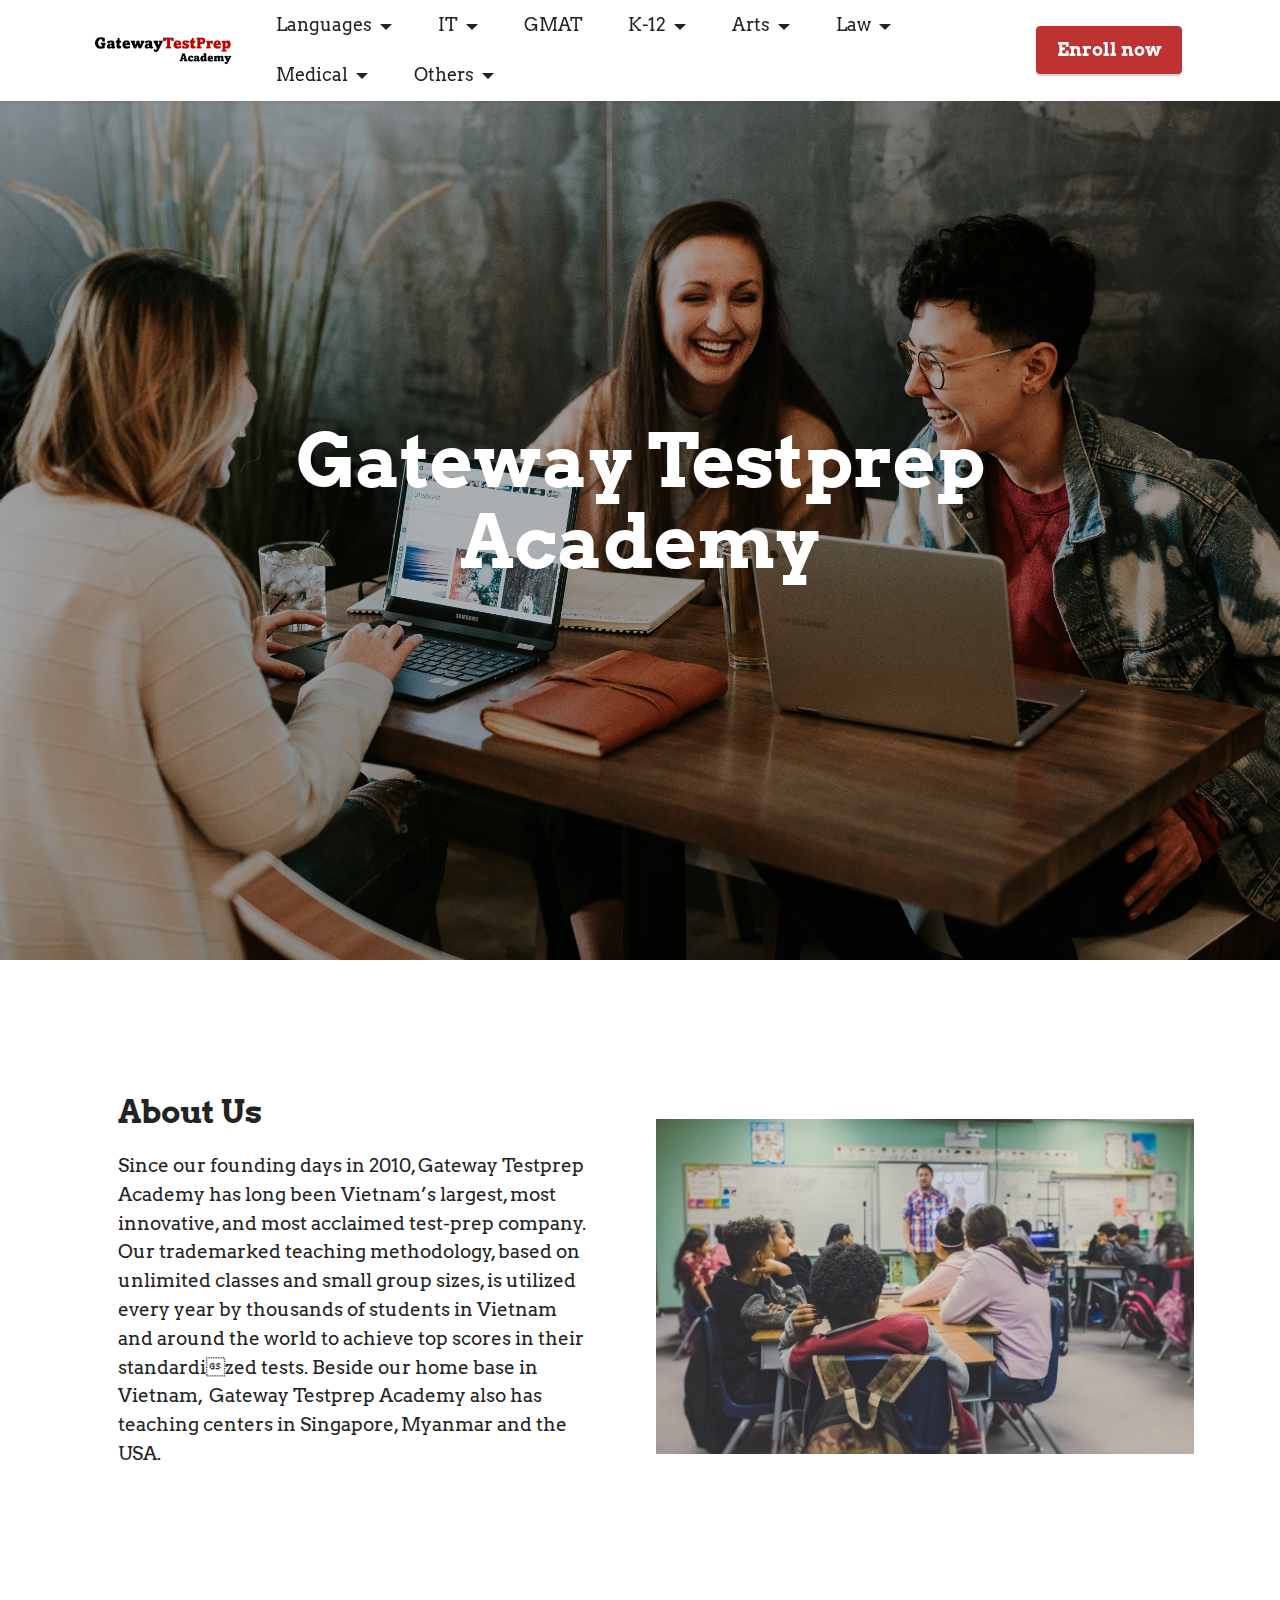
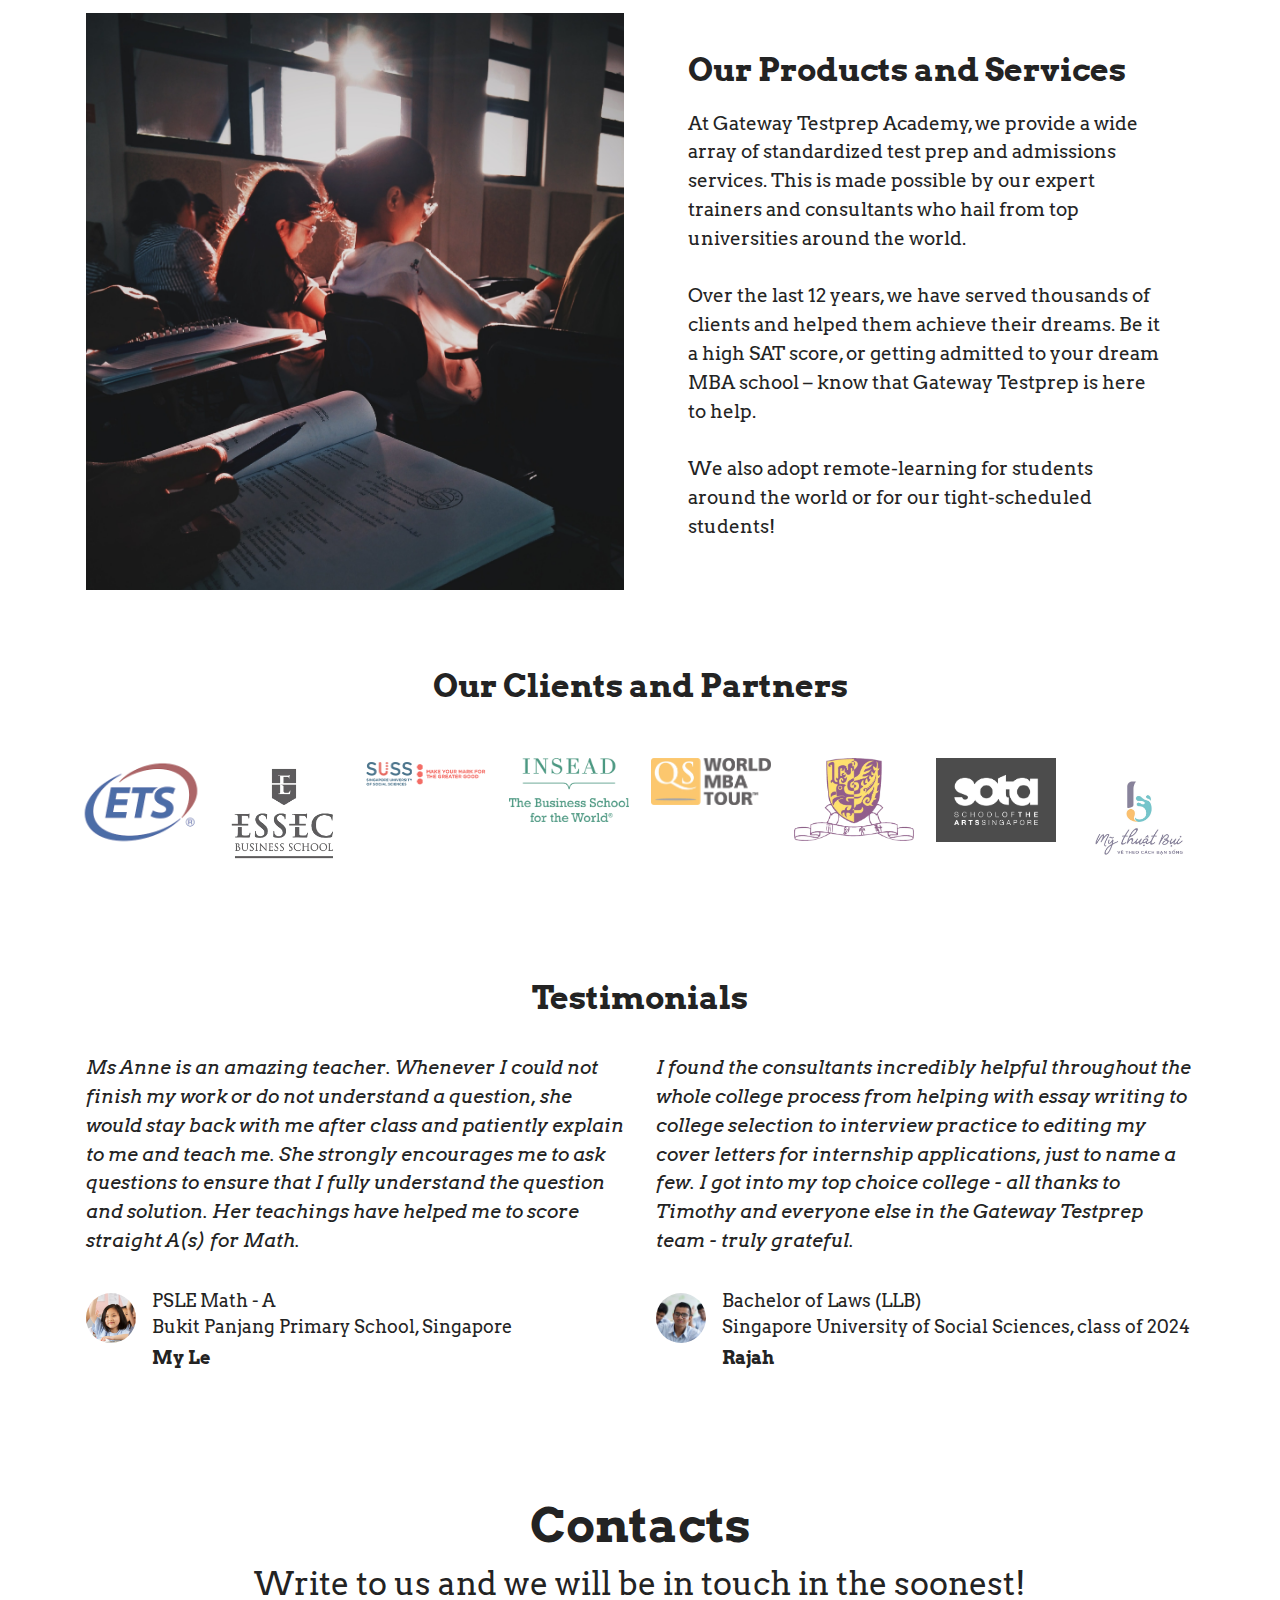
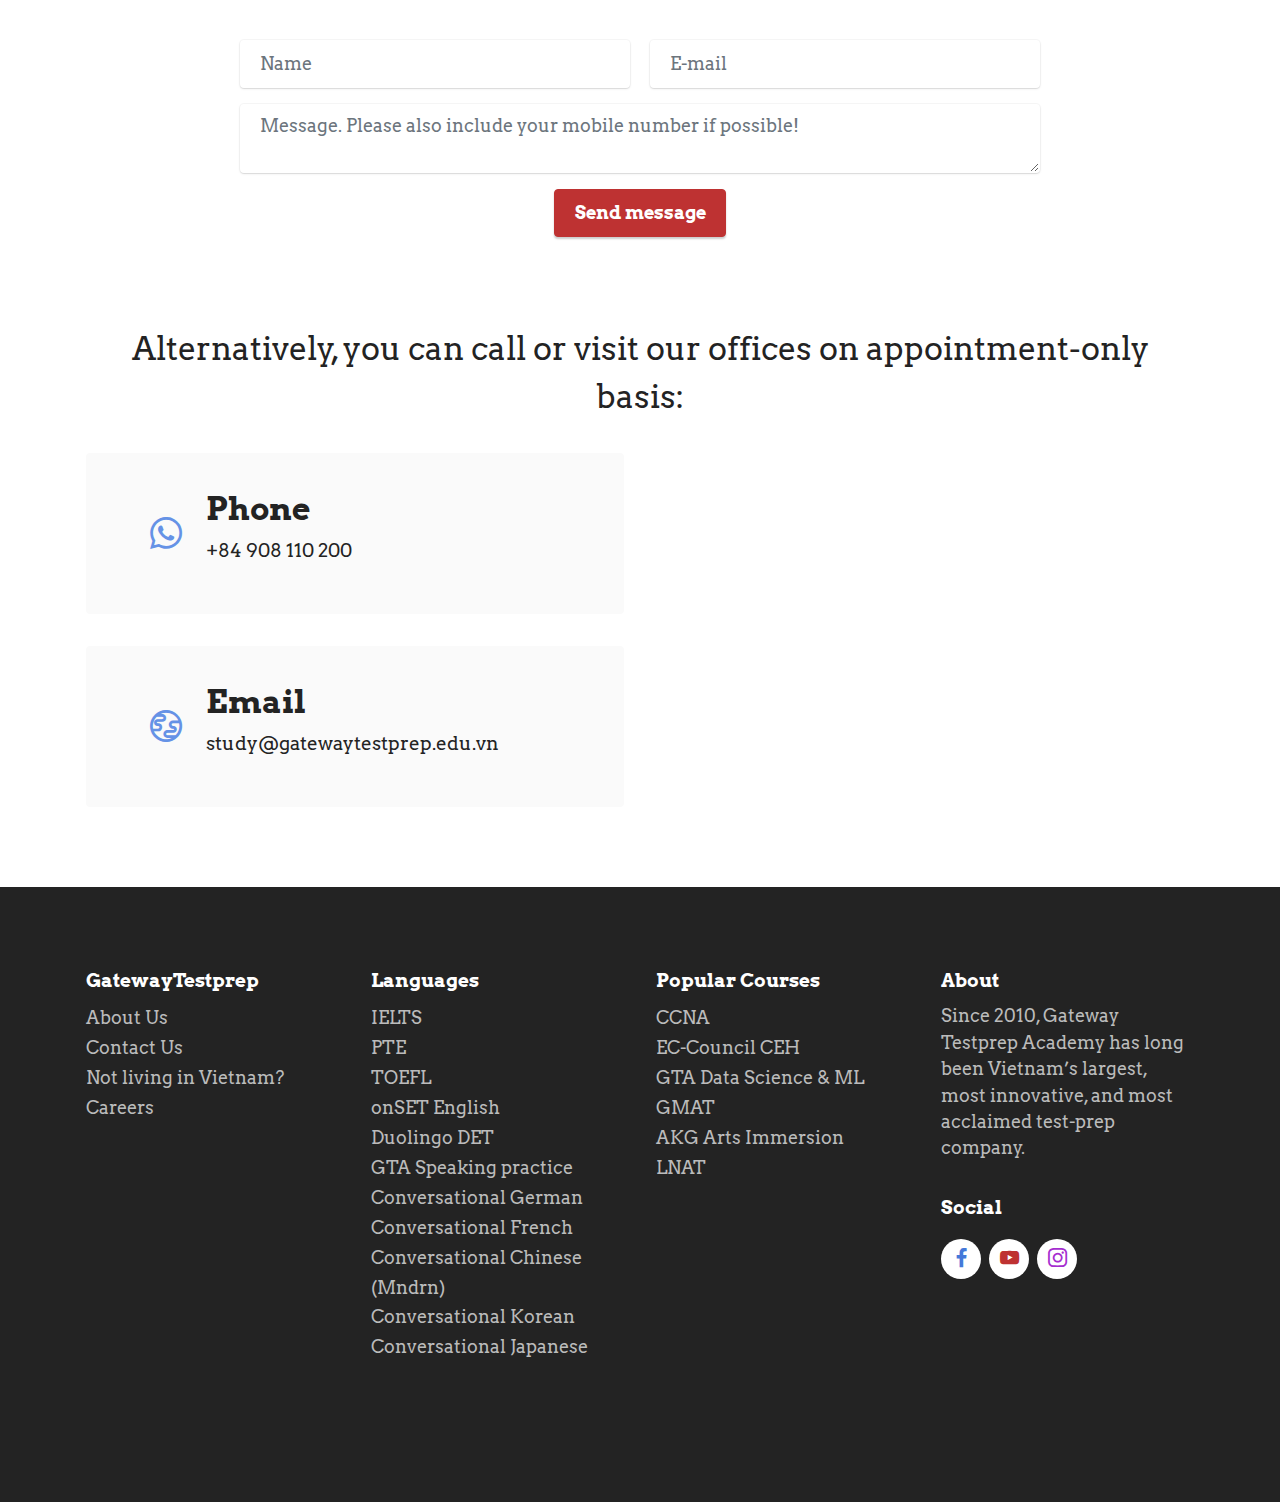
<file: index.html>
<!DOCTYPE html>
<html  >
<head>
  <!-- Site made by VantagePoint Consultancy -->
  <meta charset="UTF-8">
  <meta http-equiv="X-UA-Compatible" content="IE=edge">
  <meta name="generator" content="VantagePoint Consultancy">
  <meta name="twitter:card" content="summary_large_image"/>
  <meta name="twitter:image:src" content="">
  <meta property="og:image" content="">
  <meta name="twitter:title" content="Home">
  <meta name="viewport" content="width=device-width, initial-scale=1, minimum-scale=1">
  <link rel="shortcut icon" href="assets/images/picture1.png" type="image/x-icon">
  <meta name="description" content="">
  
  
  <title>Home</title>
  <link rel="stylesheet" href="assets/web/assets/mobirise-icons2/mobirise2.css">
  <link rel="stylesheet" href="assets/bootstrap/css/bootstrap.min.css">
  <link rel="stylesheet" href="assets/bootstrap/css/bootstrap-grid.min.css">
  <link rel="stylesheet" href="assets/bootstrap/css/bootstrap-reboot.min.css">
  <link rel="stylesheet" href="assets/dropdown/css/style.css">
  <link rel="stylesheet" href="assets/socicon/css/styles.css">
  <link rel="stylesheet" href="assets/theme/css/style.css">
  <link rel="preload" href="https://fonts.googleapis.com/css?family=Arvo:400,400i,700,700i&display=swap" as="style" onload="this.onload=null;this.rel='stylesheet'">
  <noscript><link rel="stylesheet" href="https://fonts.googleapis.com/css?family=Arvo:400,400i,700,700i&display=swap"></noscript>
  <link rel="preload" as="style" href="assets/mobirise/css/mbr-additional.css"><link rel="stylesheet" href="assets/mobirise/css/mbr-additional.css" type="text/css">
  
  
  
  
</head>
<body>
  
  <section data-bs-version="5.1" class="menu menu3 cid-tbEhFoQ8uh" once="menu" id="menu3-0">
    
    <nav class="navbar navbar-dropdown navbar-fixed-top navbar-expand-lg">
        <div class="container">
            <div class="navbar-brand">
                <span class="navbar-logo">
                    <a href="https://www.gatewaytestprep.edu.vn">
                        <img src="assets/images/picture1.png" alt="Gateway Testprep logo" style="height: 3rem;">
                    </a>
                </span>
                
            </div>
            <button class="navbar-toggler" type="button" data-toggle="collapse" data-bs-toggle="collapse" data-target="#navbarSupportedContent" data-bs-target="#navbarSupportedContent" aria-controls="navbarNavAltMarkup" aria-expanded="false" aria-label="Toggle navigation">
                <div class="hamburger">
                    <span></span>
                    <span></span>
                    <span></span>
                    <span></span>
                </div>
            </button>
            <div class="collapse navbar-collapse" id="navbarSupportedContent">
                <ul class="navbar-nav nav-dropdown" data-app-modern-menu="true"><li class="nav-item dropdown"><a class="nav-link link text-black dropdown-toggle display-4" href="https://www.gatewaytestprep.edu.vn" data-toggle="dropdown-submenu" data-bs-toggle="dropdown" data-bs-auto-close="outside" aria-expanded="false">Languages</a><div class="dropdown-menu" aria-labelledby="dropdown-972"><a class="text-black dropdown-item text-primary display-4" href="https://www.gatewaytestprep.edu.vn/enroll.html">IELTS</a><a class="text-black dropdown-item text-primary display-4" href="https://www.gatewaytestprep.edu.vn/enroll.html">PTE</a><a class="text-black dropdown-item text-primary display-4" href="https://www.gatewaytestprep.edu.vn/enroll.html">TOEFL</a><a class="text-black dropdown-item text-primary display-4" href="https://www.gatewaytestprep.edu.vn/enroll.html">onSET English</a><a class="text-black dropdown-item text-primary display-4" href="https://www.gatewaytestprep.edu.vn/enroll.html">Duolingo DET</a><a class="text-black dropdown-item text-primary display-4" href="https://www.gatewaytestprep.edu.vn/enroll.html">GTA Speaking practice</a><div class="dropdown"><a class="text-black dropdown-item dropdown-toggle display-4" href="https://www.gatewaytestprep.edu.vn" data-toggle="dropdown-submenu" data-bs-toggle="dropdown" data-bs-auto-close="outside" aria-expanded="false">Other languages</a><div class="dropdown-menu dropdown-submenu" aria-labelledby="dropdown-717"><a class="text-black dropdown-item text-primary display-4" href="https://www.gatewaytestprep.edu.vn/enroll.html">Conversational German</a><a class="text-black dropdown-item text-primary display-4" href="https://www.gatewaytestprep.edu.vn/enroll.html">Conversational French</a><a class="text-black dropdown-item text-primary display-4" href="https://www.gatewaytestprep.edu.vn/enroll.html">Conversational Chinese (Mandarin)</a><a class="text-black dropdown-item text-primary display-4" href="https://www.gatewaytestprep.edu.vn/enroll.html">Conversational Korean</a><a class="text-black dropdown-item text-primary display-4" href="https://www.gatewaytestprep.edu.vn/enroll.html">Conversational Japanese</a></div></div></div></li><li class="nav-item dropdown"><a class="nav-link link text-black dropdown-toggle display-4" href="https://www.gatewaytestprep.edu.vn" data-toggle="dropdown-submenu" data-bs-toggle="dropdown" data-bs-auto-close="outside" aria-expanded="false">IT</a><div class="dropdown-menu" aria-labelledby="dropdown-828"><a class="text-black show dropdown-item text-primary display-4" href="https://www.gatewaytestprep.edu.vn/enroll.html">CompTIA A+</a><a class="text-black show dropdown-item text-primary display-4" href="https://www.gatewaytestprep.edu.vn/enroll.html">EC-Council Certified Ethical Hacker</a><a class="text-black show dropdown-item text-primary display-4" href="https://www.gatewaytestprep.edu.vn/enroll.html">CCNA / CCNP</a><a class="text-black show dropdown-item text-primary display-4" href="https://www.gatewaytestprep.edu.vn/enroll.html">MCSA/MCSE</a><a class="text-black show dropdown-item text-primary display-4" href="https://www.gatewaytestprep.edu.vn/enroll.html">GTA Data Science &amp; Machine Learning</a><a class="text-black show dropdown-item text-primary display-4" href="https://www.gatewaytestprep.edu.vn/enroll.html">GTA UI/UX for Mobile Apps</a><a class="text-black show dropdown-item text-primary display-4" href="https://www.gatewaytestprep.edu.vn/enroll.html">GTA Website Design</a></div></li><li class="nav-item"><a class="nav-link link text-black show text-primary display-4" href="https://www.gatewaytestprep.edu.vn/enroll.html" aria-expanded="false">GMAT</a></li><li class="nav-item dropdown"><a class="nav-link link text-black dropdown-toggle display-4" href="https://www.gatewaytestprep.edu.vn" data-toggle="dropdown-submenu" data-bs-toggle="dropdown" data-bs-auto-close="outside" aria-expanded="false">K-12</a><div class="dropdown-menu" aria-labelledby="dropdown-540"><a class="text-black dropdown-item text-primary display-4" href="https://www.gatewaytestprep.edu.vn/enroll.html">Singapore PSLE</a><a class="text-black dropdown-item text-primary display-4" href="https://www.gatewaytestprep.edu.vn/enroll.html">Singapore GCE&nbsp; O-Level</a><a class="text-black dropdown-item text-primary display-4" href="https://www.gatewaytestprep.edu.vn/enroll.html">Singapore GCE&nbsp; A-Level</a><a class="text-black dropdown-item text-primary display-4" href="https://www.gatewaytestprep.edu.vn/enroll.html">SAT</a><a class="text-black dropdown-item text-primary display-4" href="https://www.gatewaytestprep.edu.vn/enroll.html">SSAT</a></div></li><li class="nav-item dropdown"><a class="nav-link link text-black dropdown-toggle display-4" href="https://www.gatewaytestprep.edu.vn" data-toggle="dropdown-submenu" data-bs-toggle="dropdown" data-bs-auto-close="outside" aria-expanded="false">Arts</a><div class="dropdown-menu" aria-labelledby="dropdown-715"><a class="text-black show dropdown-item text-primary display-4" href="https://www.gatewaytestprep.edu.vn/enroll.html">AKG Vietnam Arts Immersion Program</a><a class="text-black show dropdown-item text-primary display-4" href="https://www.gatewaytestprep.edu.vn/enroll.html">SAA Singapore Arts Immersion Program</a><a class="text-black show dropdown-item text-primary display-4" href="https://www.gatewaytestprep.edu.vn/enroll.html">GTA Graphic Design</a><a class="text-black show dropdown-item text-primary display-4" href="https://www.gatewaytestprep.edu.vn/enroll.html">GTA Packaging Design</a><a class="text-black show dropdown-item text-primary display-4" href="https://www.gatewaytestprep.edu.vn/enroll.html">GTA Visual Interior Design</a><a class="text-black show dropdown-item text-primary display-4" href="https://www.gatewaytestprep.edu.vn/enroll.html">GTA Motions &amp; Video Editor Pro</a><a class="text-black show dropdown-item text-primary display-4" href="https://www.gatewaytestprep.edu.vn/enroll.html">GTA Video Effects Pro</a></div></li><li class="nav-item dropdown"><a class="nav-link link text-black dropdown-toggle display-4" href="https://www.gatewaytestprep.edu.vn" data-toggle="dropdown-submenu" data-bs-toggle="dropdown" data-bs-auto-close="outside" aria-expanded="false">Law</a><div class="dropdown-menu" aria-labelledby="dropdown-265"><a class="text-black dropdown-item text-primary display-4" href="https://www.gatewaytestprep.edu.vn/enroll.html">LNAT - Undergraduate</a><a class="text-black show dropdown-item text-primary display-4" href="https://www.gatewaytestprep.edu.vn/enroll.html">LSAT - Graduate</a></div></li>
                    <li class="nav-item dropdown"><a class="nav-link link text-black dropdown-toggle display-4" href="https://www.gatewaytestprep.edu.vn" data-toggle="dropdown-submenu" data-bs-toggle="dropdown" data-bs-auto-close="outside" aria-expanded="false">Medical</a><div class="dropdown-menu" aria-labelledby="dropdown-911"><a class="text-black dropdown-item text-primary display-4" href="https://www.gatewaytestprep.edu.vn/enroll.html">MCAT</a><a class="text-black dropdown-item text-primary display-4" href="https://www.gatewaytestprep.edu.vn/enroll.html">GAMSAT</a><a class="text-black dropdown-item text-primary display-4" href="https://www.gatewaytestprep.edu.vn/enroll.html">USMLE</a></div></li>
                    <li class="nav-item dropdown"><a class="nav-link link text-black dropdown-toggle show display-4" href="https://www.gatewaytestprep.edu.vn" data-toggle="dropdown-submenu" data-bs-toggle="dropdown" data-bs-auto-close="outside" aria-expanded="false">Others</a><div class="dropdown-menu show" aria-labelledby="dropdown-570" data-bs-popper="none"><a class="text-black dropdown-item text-primary display-4" href="index.html#image2-2">About Us</a><a class="text-black dropdown-item text-primary display-4" href="index.html#testimonials2-5">Contact Us</a><a class="text-black dropdown-item text-primary display-4" href="index.html#image1-3">Not living in Vietnam?</a><a class="text-black dropdown-item text-primary display-4" href="https://www.gatewaytestprep.edu.vn/careers.html" target="_blank">Careers</a></div>
                    </li></ul>
                
                <div class="navbar-buttons mbr-section-btn"><a class="btn btn-secondary display-4" href="https://www.gatewaytestprep.edu.vn/enroll.html">Enroll now<br></a></div>
            </div>
        </div>
    </nav>
</section>

<section data-bs-version="5.1" class="header1 cid-tbEzgxXKC2 mbr-fullscreen" id="header1-1">

    

    
    <div class="mbr-overlay" style="opacity: 0.2; background-color: rgb(0, 0, 0);"></div>

    <div class="container">
        <div class="row justify-content-center">
            <div class="col-12 col-lg-9">
                <h1 class="mbr-section-title mbr-fonts-style mb-3 display-1"><strong>Gateway Testprep</strong><br><strong>Academy</strong></h1>
                
                
                
            </div>
        </div>
    </div>
</section>

<section data-bs-version="5.1" class="image2 cid-tbEIKba2E9" id="image2-2">
    

    
    

    <div class="container">
        <div class="row align-items-center">
            <div class="col-12 col-lg-6">
                <div class="image-wrapper">
                    <img src="assets/images/classroom.jpg" alt="GatewayTestprep">
                    
                </div>
            </div>
            <div class="col-12 col-lg">
                <div class="text-wrapper">
                    <h3 class="mbr-section-title mbr-fonts-style mb-3 display-5"><strong>About Us</strong></h3>
                    <p class="mbr-text mbr-fonts-style display-7">
                        Since our founding days in 2010, Gateway Testprep Academy has long been Vietnam’s largest, most innovative, and most acclaimed test-prep company. Our trademarked teaching methodology, based on unlimited classes and small group sizes, is utilized every year by thousands of students in Vietnam and around the world to achieve top scores in their standardized tests. Beside our home base in Vietnam,&nbsp; Gateway Testprep Academy also has teaching centers in Singapore, Myanmar and the USA.</p>
                </div>
            </div>
        </div>
    </div>
</section>

<section data-bs-version="5.1" class="image1 cid-tbEJLVIFVb" id="image1-3">
    

    
    

    <div class="container">
        <div class="row align-items-center">
            <div class="col-12 col-lg-6">
                <div class="image-wrapper">
                    <img src="assets/images/yustinus-tjiuwanda-bcbgahg0mh0-unsplash.jpeg" alt="Gateway Testprep">
                    
                </div>
            </div>
            <div class="col-12 col-lg">
                <div class="text-wrapper">
                    <h3 class="mbr-section-title mbr-fonts-style mb-3 display-5"><strong>Our Products and Services</strong></h3>
                    <p class="mbr-text mbr-fonts-style display-7">At Gateway Testprep Academy, we provide a wide array of standardized test prep and admissions services. This is made possible by our expert trainers and consultants who hail from top universities around the world.<br><br>Over the last 12 years, we have served thousands of clients and helped them achieve their dreams. Be it a high SAT score, or getting admitted to your dream MBA school – know that Gateway Testprep is here to help.<br><br>We also adopt remote-learning for students around the world or for our tight-scheduled students!</p>
                </div>
            </div>
        </div>
    </div>
</section>

<section data-bs-version="5.1" class="clients1 cid-tbELtemJx7" id="clients1-4">
    
    <div class="images-container container">
        <div class="mbr-section-head">
            
            <h4 class="mbr-section-subtitle mbr-fonts-style align-center mb-0 mt-2 display-5"><strong>Our Clients and Partners</strong></h4>
            
        </div>
        <div class="row justify-content-center mt-4">
            <div class="col-md-3 card">
                <img src="assets/images/download.png" alt="Gateway Testprep">
            </div>
            <div class="col-md-3 card">
                <img src="assets/images/essec.png.webp" alt="Gateway Testprep">
            </div>
            <div class="col-md-3 card">
                <img src="assets/images/logo-with-tagline.png" alt="Gateway Testprep">
            </div>
            <div class="col-md-3 card">
                <img src="assets/images/insead.png.webp" alt="Gateway Testprep">
            </div>
            <div class="col-md-3 card">
                <img src="assets/images/qs-tour.png.webp" alt="Gateway Testprep">
            </div>
            <div class="col-md-3 card">
                <img src="assets/images/cuhk-1.png.webp" alt="Gateway Testprep">
            </div>
            <div class="col-md-3 card">
                <img src="assets/images/branding-mobile.png" alt="Gateway Testprep">
            </div>
            <div class="col-md-3 card">
                <img src="assets/images/unnamed.jpeg" alt="Gateway Testprep">
            </div>
        </div>
    </div>
</section>

<section data-bs-version="5.1" class="testimonials2 cid-tbELwkMHH5" id="testimonials2-5">
    
    
    
    
    <div class="container">
        <h3 class="mbr-section-title mbr-fonts-style align-center mb-4 display-5">
            <strong>Testimonials</strong>
        </h3>
        <div class="row justify-content-center">
            <div class="card col-12 col-md-6">
                <p class="mbr-text mbr-fonts-style mb-4 display-7"><em>Ms Anne is an amazing teacher. Whenever I could not finish my work or do not understand a question, she would stay back with me after class and patiently explain to me and teach me. She strongly encourages me to ask questions to ensure that I fully understand the question and solution. Her teachings have helped me to score straight A(s) for Math.</em></p>
                <div class="d-flex mb-md-0 mb-4">
                    <div class="image-wrapper">
                        <img src="assets/images/p1.jpeg" alt="Gateway Testprep">
                    </div>
                    <div class="text-wrapper">
                        <p class="name mbr-fonts-style mb-1 display-4">PSLE Math - A<br>Bukit Panjang Primary School, Singapore</p>
                        <p class="position mbr-fonts-style display-4"><strong>My Le</strong></p>
                    </div>
                </div>
            </div>
            <div class="card col-12 col-md-6">
                <p class="mbr-text mbr-fonts-style mb-4 display-7"><em>I found the consultants incredibly helpful throughout the whole college process from helping with essay writing to college selection to interview practice to editing my cover letters for internship applications, just to name a few. I got into my top choice college - all thanks to Timothy and everyone else in the Gateway Testprep team - truly grateful.</em></p>
                <div class="d-flex mb-md-0 mb-4">
                    <div class="image-wrapper">
                        <img src="assets/images/5f242b9872d1172c3a10ea53-high-school-menu.jpeg" alt="Gateway">
                    </div>
                    <div class="text-wrapper">
                        <p class="name mbr-fonts-style mb-1 display-4">Bachelor of Laws (LLB)<br>Singapore University of Social Sciences, class of 2024</p>
                        <p class="position mbr-fonts-style display-4"><strong>Rajah</strong></p>
                    </div>
                </div>
            </div>
        </div>
    </div>
</section>

<section data-bs-version="5.1" class="form5 cid-tbEM3hc2GI" id="form5-7">
    
    
    <div class="container-fluid">
        <div class="mbr-section-head">
            <h3 class="mbr-section-title mbr-fonts-style align-center mb-0 display-2">
                <strong>Contacts</strong>
            </h3>
            <h4 class="mbr-section-subtitle mbr-fonts-style align-center mb-0 mt-2 display-5">Write to us and we will be in touch in the soonest!</h4>
        </div>
        <div class="row justify-content-center mt-4">
            <div class="col-lg-8 mx-auto mbr-form" data-form-type="formoid">
                <form action="https://mobirise.eu/" method="POST" class="mbr-form form-with-styler" data-form-title="Form Name"><input type="hidden" name="email" data-form-email="true" value="RwoY+CFXHouHQR2jed1NS1MIgaMs0vCkensGP8Gvff/zMtigbrXDVFn7iNgIfvCCkGPmmaF0incbcFKxvYFODwQ/bfMMhE1vHam5DGWI8SCCKoTrTUJwX4M+CaqfuKZb">
                    <div class="row">
                        <div hidden="hidden" data-form-alert="" class="alert alert-success col-12">Thanks for filling out the form!</div>
                        <div hidden="hidden" data-form-alert-danger="" class="alert alert-danger col-12">
                            Oops...! some problem!
                        </div>
                    </div>
                    <div class="dragArea row">
                        <div class="col-md col-sm-12 form-group mb-3" data-for="name">
                            <input type="text" name="name" placeholder="Name" data-form-field="name" class="form-control" value="" id="name-form5-7">
                        </div>
                        <div class="col-md col-sm-12 form-group mb-3" data-for="email">
                            <input type="email" name="email" placeholder="E-mail" data-form-field="email" class="form-control" value="" id="email-form5-7">
                        </div>
                        
                        <div class="col-12 form-group mb-3" data-for="textarea">
                            <textarea name="textarea" placeholder="Message. Please also include your mobile number if possible!" data-form-field="textarea" class="form-control" id="textarea-form5-7"></textarea>
                        </div>
                        <div class="col-lg-12 col-md-12 col-sm-12 align-center mbr-section-btn"><button type="submit" class="btn btn-secondary display-4">Send message</button></div>
                    </div>
                </form>
            </div>
        </div>
    </div>
</section>

<section data-bs-version="5.1" class="contacts3 map1 cid-tbELZS2ApA" id="contacts3-6">

    

    
    
    <div class="container">
        <div class="mbr-section-head">
            
            <h4 class="mbr-section-subtitle mbr-fonts-style align-center mb-0 mt-2 display-5">Alternatively, you can call or visit our offices on appointment-only basis:</h4>
        </div>
        <div class="row justify-content-center mt-4">
            <div class="card col-12 col-md-6">
                <div class="card-wrapper">
                    <div class="image-wrapper">
                        <span class="mbr-iconfont socicon-whatsapp socicon"></span>
                    </div>
                    <div class="text-wrapper">
                        <h6 class="card-title mbr-fonts-style mb-1 display-5">
                            <strong>Phone</strong>
                        </h6>
                        <p class="mbr-text mbr-fonts-style display-7">+84 908 110 200</p>
                    </div>
                </div>
                <div class="card-wrapper">
                    <div class="image-wrapper">
                        <span class="mbr-iconfont mobi-mbri-globe mobi-mbri"></span>
                    </div>
                    <div class="text-wrapper">
                        <h6 class="card-title mbr-fonts-style mb-1 display-5">
                            <strong>Email</strong>
                        </h6>
                        <p class="mbr-text mbr-fonts-style display-7">study@gatewaytestprep.edu.vn</p>
                    </div>
                </div>
            </div>
            <div class="map-wrapper col-12 col-md-6">
                <div class="google-map"><iframe frameborder="0" style="border:0" src="https://www.google.com/maps/embed/v1/place?key=AIzaSyDk89J4FSunMF33ruMVWJaJht_Ro0kvoXs&amp;q=151 dong khoi" allowfullscreen=""></iframe></div>
            </div>
        </div>
    </div>
</section>

<section data-bs-version="5.1" class="footer1 cid-tbEM7GlyaD" once="footers" id="footer1-8">

    

    
    
    <div class="container">
        <div class="row mbr-white">
            <div class="col-12 col-md-6 col-lg-3">
                <h5 class="mbr-section-subtitle mbr-fonts-style mb-2 display-7">
                    <strong>GatewayTestprep</strong></h5>
                <ul class="list mbr-fonts-style display-4">
                    <li class="mbr-text item-wrap">About Us</li>
                    <li class="mbr-text item-wrap">Contact Us</li>
                    <li class="mbr-text item-wrap">Not living in Vietnam?</li>
                    <li class="mbr-text item-wrap">Careers</li>
                </ul>
            </div>
            <div class="col-12 col-md-6 col-lg-3">
                <h5 class="mbr-section-subtitle mbr-fonts-style mb-2 display-7">
                    <strong>Languages</strong></h5>
                <ul class="list mbr-fonts-style display-4">

                    <li class="mbr-text item-wrap">IELTS</li>
                    <li class="mbr-text item-wrap">PTE</li>
                    <li class="mbr-text item-wrap">TOEFL</li><li class="mbr-text item-wrap">onSET English</li><li class="mbr-text item-wrap">Duolingo DET</li><li class="mbr-text item-wrap">GTA Speaking practice</li><li class="mbr-text item-wrap">Conversational German</li><li class="mbr-text item-wrap">Conversational French</li><li class="mbr-text item-wrap">Conversational Chinese (Mndrn)</li><li class="mbr-text item-wrap">Conversational Korean</li><li class="mbr-text item-wrap">Conversational Japanese</li><li class="mbr-text item-wrap"><br></li><li class="mbr-text item-wrap"><br></li>
                </ul>
            </div>
            <div class="col-12 col-md-6 col-lg-3">
                <h5 class="mbr-section-subtitle mbr-fonts-style mb-2 display-7"><strong>Popular Courses</strong></h5>
                <ul class="list mbr-fonts-style display-4">
                    <li class="mbr-text item-wrap">CCNA</li>
                    <li class="mbr-text item-wrap">EC-Council CEH</li>
                    <li class="mbr-text item-wrap">GTA Data Science &amp; ML</li>
                    <li class="mbr-text item-wrap">GMAT</li><li class="mbr-text item-wrap">AKG Arts Immersion</li><li class="mbr-text item-wrap">LNAT</li><li class="mbr-text item-wrap"><br></li>
                </ul>
            </div>
            <div class="col-12 col-md-6 col-lg-3">
                <h5 class="mbr-section-subtitle mbr-fonts-style mb-2 display-7">
                    <strong>About</strong>
                </h5>
                <p class="mbr-text mbr-fonts-style mb-4 display-4">Since 2010, Gateway Testprep Academy has long been Vietnam’s largest, most innovative, and most acclaimed test-prep company.</p>
                <h5 class="mbr-section-subtitle mbr-fonts-style mb-3 display-7">
                    <strong>Social</strong>
                </h5>
                <div class="social-row display-7">
                    <div class="soc-item">
                        <a href="https://facebook.com/gatewaytestprepacademy" target="_blank">
                            <span class="mbr-iconfont socicon-facebook socicon" style="color: rgb(68, 121, 217); fill: rgb(68, 121, 217);"></span>
                        </a>
                    </div>
                    <div class="soc-item">
                        <a href="https://youtube.com/gatewaytestprepacademy" target="_blank">
                            <span class="mbr-iconfont socicon-youtube socicon" style="color: rgb(190, 50, 50); fill: rgb(190, 50, 50);"></span>
                        </a>
                    </div>
                    <div class="soc-item">
                        <a href="https://instagram.com/gatewaytestprepacademy" target="_blank">
                            <span class="mbr-iconfont socicon-instagram socicon" style="color: rgb(165, 45, 207); fill: rgb(165, 45, 207);"></span>
                        </a>
                    </div>
                    
                </div>
            </div>
            
        </div>
    </div>
</section><section class="display-7" style="padding: 0;align-items: center;justify-content: center;flex-wrap: wrap;    align-content: center;display: flex;position: relative;height: 0rem;"><a href="https://mobirise.com" style="flex: 1 1;height: 0rem;position: absolute;width: 100%;z-index: 1;"></a><p style="margin: 0;text-align: center;" class="display-7"></p><a style="z-index:1" href="https://mobirise.com"></a></section><script src="assets/bootstrap/js/bootstrap.bundle.min.js"></script>  <script src="assets/smoothscroll/smooth-scroll.js"></script>  <script src="assets/ytplayer/index.js"></script>  <script src="assets/dropdown/js/navbar-dropdown.js"></script>  <script src="assets/theme/js/script.js"></script>  <script src="assets/formoid/formoid.min.js"></script>  
  
  
</body>
</html>
</file>
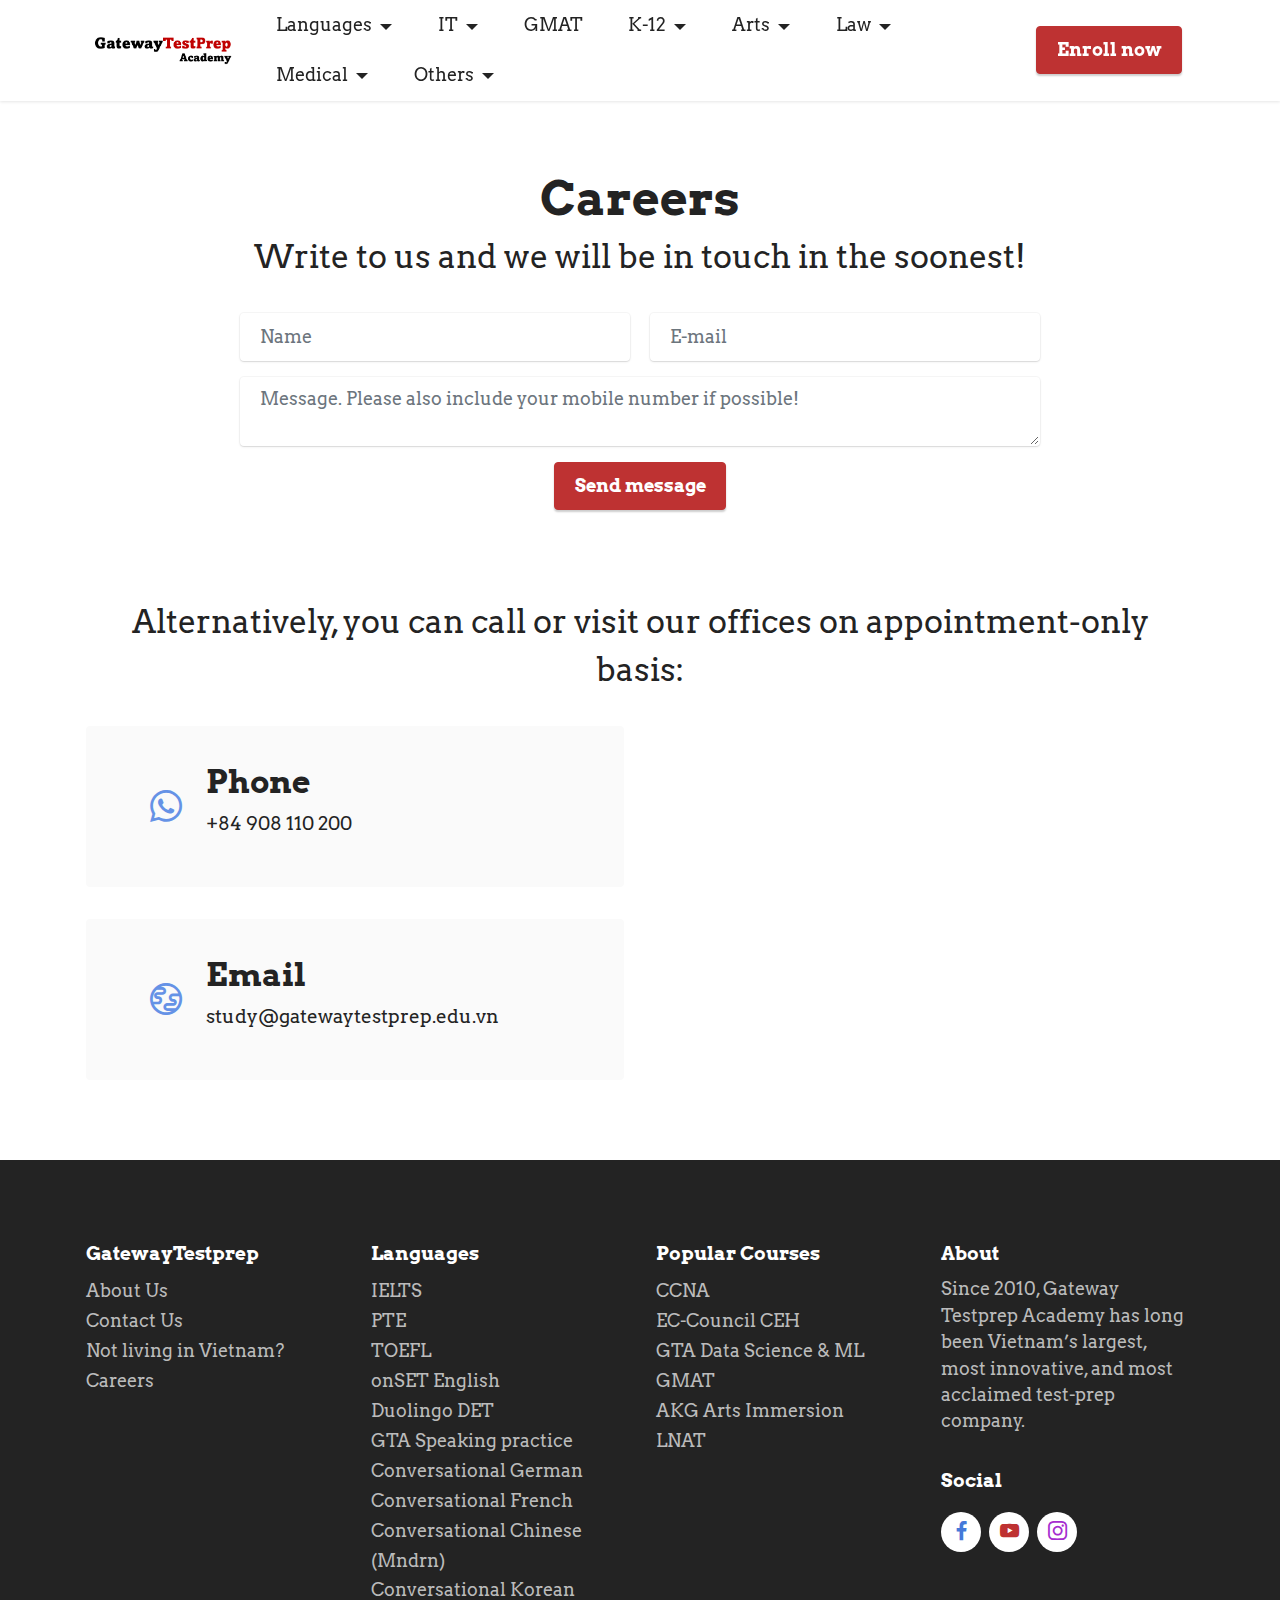
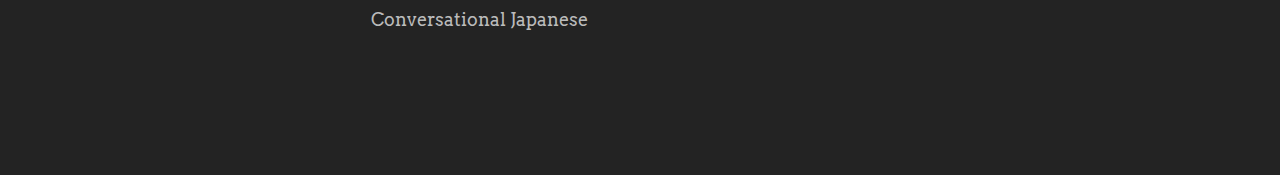
<file: careers.html>
<!DOCTYPE html>
<html  >
<head>
  <!-- Site made by VantagePoint Consultancy -->
  <meta charset="UTF-8">
  <meta http-equiv="X-UA-Compatible" content="IE=edge">
  <meta name="generator" content="VantagePoint Consultancy">
  <meta name="twitter:card" content="summary_large_image"/>
  <meta name="twitter:image:src" content="">
  <meta property="og:image" content="">
  <meta name="twitter:title" content="Careers">
  <meta name="viewport" content="width=device-width, initial-scale=1, minimum-scale=1">
  <link rel="shortcut icon" href="assets/images/picture1.png" type="image/x-icon">
  <meta name="description" content="">
  
  
  <title>Careers</title>
  <link rel="stylesheet" href="assets/web/assets/mobirise-icons2/mobirise2.css">
  <link rel="stylesheet" href="assets/bootstrap/css/bootstrap.min.css">
  <link rel="stylesheet" href="assets/bootstrap/css/bootstrap-grid.min.css">
  <link rel="stylesheet" href="assets/bootstrap/css/bootstrap-reboot.min.css">
  <link rel="stylesheet" href="assets/dropdown/css/style.css">
  <link rel="stylesheet" href="assets/socicon/css/styles.css">
  <link rel="stylesheet" href="assets/theme/css/style.css">
  <link rel="preload" href="https://fonts.googleapis.com/css?family=Arvo:400,400i,700,700i&display=swap" as="style" onload="this.onload=null;this.rel='stylesheet'">
  <noscript><link rel="stylesheet" href="https://fonts.googleapis.com/css?family=Arvo:400,400i,700,700i&display=swap"></noscript>
  <link rel="preload" as="style" href="assets/mobirise/css/mbr-additional.css"><link rel="stylesheet" href="assets/mobirise/css/mbr-additional.css" type="text/css">
  
  
  
  
</head>
<body>
  
  <section data-bs-version="5.1" class="menu menu3 cid-tbF4DFpww1" once="menu" id="menu3-b">
    
    <nav class="navbar navbar-dropdown navbar-fixed-top navbar-expand-lg">
        <div class="container">
            <div class="navbar-brand">
                <span class="navbar-logo">
                    <a href="https://www.gatewaytestprep.edu.vn">
                        <img src="assets/images/picture1.png" alt="Gateway Testprep logo" style="height: 3rem;">
                    </a>
                </span>
                
            </div>
            <button class="navbar-toggler" type="button" data-toggle="collapse" data-bs-toggle="collapse" data-target="#navbarSupportedContent" data-bs-target="#navbarSupportedContent" aria-controls="navbarNavAltMarkup" aria-expanded="false" aria-label="Toggle navigation">
                <div class="hamburger">
                    <span></span>
                    <span></span>
                    <span></span>
                    <span></span>
                </div>
            </button>
            <div class="collapse navbar-collapse" id="navbarSupportedContent">
                <ul class="navbar-nav nav-dropdown" data-app-modern-menu="true"><li class="nav-item dropdown"><a class="nav-link link text-black dropdown-toggle display-4" href="https://www.gatewaytestprep.edu.vn" data-toggle="dropdown-submenu" data-bs-toggle="dropdown" data-bs-auto-close="outside" aria-expanded="false">Languages</a><div class="dropdown-menu" aria-labelledby="dropdown-972"><a class="text-black dropdown-item text-primary display-4" href="https://www.gatewaytestprep.edu.vn/enroll.html">IELTS</a><a class="text-black dropdown-item text-primary display-4" href="https://www.gatewaytestprep.edu.vn/enroll.html">PTE</a><a class="text-black dropdown-item text-primary display-4" href="https://www.gatewaytestprep.edu.vn/enroll.html">TOEFL</a><a class="text-black dropdown-item text-primary display-4" href="https://www.gatewaytestprep.edu.vn/enroll.html">onSET English</a><a class="text-black dropdown-item text-primary display-4" href="https://www.gatewaytestprep.edu.vn/enroll.html">Duolingo DET</a><a class="text-black dropdown-item text-primary display-4" href="https://www.gatewaytestprep.edu.vn/enroll.html">GTA Speaking practice</a><div class="dropdown"><a class="text-black dropdown-item dropdown-toggle display-4" href="https://www.gatewaytestprep.edu.vn" data-toggle="dropdown-submenu" data-bs-toggle="dropdown" data-bs-auto-close="outside" aria-expanded="false">Other languages</a><div class="dropdown-menu dropdown-submenu" aria-labelledby="dropdown-717"><a class="text-black dropdown-item text-primary display-4" href="https://www.gatewaytestprep.edu.vn/enroll.html">Conversational German</a><a class="text-black dropdown-item text-primary display-4" href="https://www.gatewaytestprep.edu.vn/enroll.html">Conversational French</a><a class="text-black dropdown-item text-primary display-4" href="https://www.gatewaytestprep.edu.vn/enroll.html">Conversational Chinese (Mandarin)</a><a class="text-black dropdown-item text-primary display-4" href="https://www.gatewaytestprep.edu.vn/enroll.html">Conversational Korean</a><a class="text-black dropdown-item text-primary display-4" href="https://www.gatewaytestprep.edu.vn/enroll.html">Conversational Japanese</a></div></div></div></li><li class="nav-item dropdown"><a class="nav-link link text-black dropdown-toggle display-4" href="https://www.gatewaytestprep.edu.vn" data-toggle="dropdown-submenu" data-bs-toggle="dropdown" data-bs-auto-close="outside" aria-expanded="false">IT</a><div class="dropdown-menu" aria-labelledby="dropdown-828"><a class="text-black show dropdown-item text-primary display-4" href="https://www.gatewaytestprep.edu.vn/enroll.html">CompTIA A+</a><a class="text-black show dropdown-item text-primary display-4" href="https://www.gatewaytestprep.edu.vn/enroll.html">EC-Council Certified Ethical Hacker</a><a class="text-black show dropdown-item text-primary display-4" href="https://www.gatewaytestprep.edu.vn/enroll.html">CCNA / CCNP</a><a class="text-black show dropdown-item text-primary display-4" href="https://www.gatewaytestprep.edu.vn/enroll.html">MCSA/MCSE</a><a class="text-black show dropdown-item text-primary display-4" href="https://www.gatewaytestprep.edu.vn/enroll.html">GTA Data Science &amp; Machine Learning</a><a class="text-black show dropdown-item text-primary display-4" href="https://www.gatewaytestprep.edu.vn/enroll.html">GTA UI/UX for Mobile Apps</a><a class="text-black show dropdown-item text-primary display-4" href="https://www.gatewaytestprep.edu.vn/enroll.html">GTA Website Design</a></div></li><li class="nav-item"><a class="nav-link link text-black show text-primary display-4" href="https://www.gatewaytestprep.edu.vn/enroll.html" aria-expanded="false">GMAT</a></li><li class="nav-item dropdown"><a class="nav-link link text-black dropdown-toggle display-4" href="https://www.gatewaytestprep.edu.vn" data-toggle="dropdown-submenu" data-bs-toggle="dropdown" data-bs-auto-close="outside" aria-expanded="false">K-12</a><div class="dropdown-menu" aria-labelledby="dropdown-540"><a class="text-black dropdown-item text-primary display-4" href="https://www.gatewaytestprep.edu.vn/enroll.html">Singapore PSLE</a><a class="text-black dropdown-item text-primary display-4" href="https://www.gatewaytestprep.edu.vn/enroll.html">Singapore GCE&nbsp; O-Level</a><a class="text-black dropdown-item text-primary display-4" href="https://www.gatewaytestprep.edu.vn/enroll.html">Singapore GCE&nbsp; A-Level</a><a class="text-black dropdown-item text-primary display-4" href="https://www.gatewaytestprep.edu.vn/enroll.html">SAT</a><a class="text-black dropdown-item text-primary display-4" href="https://www.gatewaytestprep.edu.vn/enroll.html">SSAT</a></div></li><li class="nav-item dropdown"><a class="nav-link link text-black dropdown-toggle display-4" href="https://www.gatewaytestprep.edu.vn" data-toggle="dropdown-submenu" data-bs-toggle="dropdown" data-bs-auto-close="outside" aria-expanded="false">Arts</a><div class="dropdown-menu" aria-labelledby="dropdown-715"><a class="text-black show dropdown-item text-primary display-4" href="https://www.gatewaytestprep.edu.vn/enroll.html">AKG Vietnam Arts Immersion Program</a><a class="text-black show dropdown-item text-primary display-4" href="https://www.gatewaytestprep.edu.vn/enroll.html">SAA Singapore Arts Immersion Program</a><a class="text-black show dropdown-item text-primary display-4" href="https://www.gatewaytestprep.edu.vn/enroll.html">GTA Graphic Design</a><a class="text-black show dropdown-item text-primary display-4" href="https://www.gatewaytestprep.edu.vn/enroll.html">GTA Packaging Design</a><a class="text-black show dropdown-item text-primary display-4" href="https://www.gatewaytestprep.edu.vn/enroll.html">GTA Visual Interior Design</a><a class="text-black show dropdown-item text-primary display-4" href="https://www.gatewaytestprep.edu.vn/enroll.html">GTA Motions &amp; Video Editor Pro</a><a class="text-black show dropdown-item text-primary display-4" href="https://www.gatewaytestprep.edu.vn/enroll.html">GTA Video Effects Pro</a></div></li><li class="nav-item dropdown"><a class="nav-link link text-black dropdown-toggle display-4" href="https://www.gatewaytestprep.edu.vn" data-toggle="dropdown-submenu" data-bs-toggle="dropdown" data-bs-auto-close="outside" aria-expanded="false">Law</a><div class="dropdown-menu" aria-labelledby="dropdown-265"><a class="text-black dropdown-item text-primary display-4" href="https://www.gatewaytestprep.edu.vn/enroll.html">LNAT - Undergraduate</a><a class="text-black show dropdown-item text-primary display-4" href="https://www.gatewaytestprep.edu.vn/enroll.html">LSAT - Graduate</a></div></li>
                    <li class="nav-item dropdown"><a class="nav-link link text-black dropdown-toggle display-4" href="https://www.gatewaytestprep.edu.vn" data-toggle="dropdown-submenu" data-bs-toggle="dropdown" data-bs-auto-close="outside" aria-expanded="false">Medical</a><div class="dropdown-menu" aria-labelledby="dropdown-911"><a class="text-black dropdown-item text-primary display-4" href="https://www.gatewaytestprep.edu.vn/enroll.html">MCAT</a><a class="text-black dropdown-item text-primary display-4" href="https://www.gatewaytestprep.edu.vn/enroll.html">GAMSAT</a><a class="text-black dropdown-item text-primary display-4" href="https://www.gatewaytestprep.edu.vn/enroll.html">USMLE</a></div></li>
                    <li class="nav-item dropdown"><a class="nav-link link text-black dropdown-toggle show display-4" href="https://www.gatewaytestprep.edu.vn" data-toggle="dropdown-submenu" data-bs-toggle="dropdown" data-bs-auto-close="outside" aria-expanded="false">Others</a><div class="dropdown-menu show" aria-labelledby="dropdown-570" data-bs-popper="none"><a class="text-black dropdown-item text-primary display-4" href="index.html#image2-2">About Us</a><a class="text-black dropdown-item text-primary display-4" href="index.html#testimonials2-5">Contact Us</a><a class="text-black dropdown-item text-primary display-4" href="index.html#image1-3">Not living in Vietnam?</a><a class="text-black dropdown-item text-primary display-4" href="https://www.gatewaytestprep.edu.vn/careers.html" target="_blank">Careers</a></div>
                    </li></ul>
                
                <div class="navbar-buttons mbr-section-btn"><a class="btn btn-secondary display-4" href="https://www.gatewaytestprep.edu.vn/enroll.html">Enroll now<br></a></div>
            </div>
        </div>
    </nav>
</section>

<section data-bs-version="5.1" class="form5 cid-tbF4ZQNynA" id="form5-f">
    
    
    <div class="container-fluid">
        <div class="mbr-section-head">
            <h3 class="mbr-section-title mbr-fonts-style align-center mb-0 display-2"><strong>Careers</strong></h3>
            <h4 class="mbr-section-subtitle mbr-fonts-style align-center mb-0 mt-2 display-5">Write to us and we will be in touch in the soonest!</h4>
        </div>
        <div class="row justify-content-center mt-4">
            <div class="col-lg-8 mx-auto mbr-form" data-form-type="formoid">
                <form action="https://mobirise.eu/" method="POST" class="mbr-form form-with-styler" data-form-title="Form Name"><input type="hidden" name="email" data-form-email="true" value="N0/P8pI56bSWJCvd5af/wVbPYQp8h+fWZVocHSsL/p9bUkH3GtW0J2r/s7vyoWdEQuO8PDTOa7RDXkCeJA7iqp6d49UJbzm4lmPU8zZzVvq6oNaxKQSrwmcIbFvf7Kpb">
                    <div class="row">
                        <div hidden="hidden" data-form-alert="" class="alert alert-success col-12">Thanks for filling out the form!</div>
                        <div hidden="hidden" data-form-alert-danger="" class="alert alert-danger col-12">
                            Oops...! some problem!
                        </div>
                    </div>
                    <div class="dragArea row">
                        <div class="col-md col-sm-12 form-group mb-3" data-for="name">
                            <input type="text" name="name" placeholder="Name" data-form-field="name" class="form-control" value="" id="name-form5-f">
                        </div>
                        <div class="col-md col-sm-12 form-group mb-3" data-for="email">
                            <input type="email" name="email" placeholder="E-mail" data-form-field="email" class="form-control" value="" id="email-form5-f">
                        </div>
                        
                        <div class="col-12 form-group mb-3" data-for="textarea">
                            <textarea name="textarea" placeholder="Message. Please also include your mobile number if possible!" data-form-field="textarea" class="form-control" id="textarea-form5-f"></textarea>
                        </div>
                        <div class="col-lg-12 col-md-12 col-sm-12 align-center mbr-section-btn"><button type="submit" class="btn btn-secondary display-4">Send message</button></div>
                    </div>
                </form>
            </div>
        </div>
    </div>
</section>

<section data-bs-version="5.1" class="contacts3 map1 cid-tbF50b2oto" id="contacts3-g">

    

    
    
    <div class="container">
        <div class="mbr-section-head">
            
            <h4 class="mbr-section-subtitle mbr-fonts-style align-center mb-0 mt-2 display-5">Alternatively, you can call or visit our offices on appointment-only basis:</h4>
        </div>
        <div class="row justify-content-center mt-4">
            <div class="card col-12 col-md-6">
                <div class="card-wrapper">
                    <div class="image-wrapper">
                        <span class="mbr-iconfont socicon-whatsapp socicon"></span>
                    </div>
                    <div class="text-wrapper">
                        <h6 class="card-title mbr-fonts-style mb-1 display-5">
                            <strong>Phone</strong>
                        </h6>
                        <p class="mbr-text mbr-fonts-style display-7">+84 908 110 200</p>
                    </div>
                </div>
                <div class="card-wrapper">
                    <div class="image-wrapper">
                        <span class="mbr-iconfont mobi-mbri-globe mobi-mbri"></span>
                    </div>
                    <div class="text-wrapper">
                        <h6 class="card-title mbr-fonts-style mb-1 display-5">
                            <strong>Email</strong>
                        </h6>
                        <p class="mbr-text mbr-fonts-style display-7">study@gatewaytestprep.edu.vn</p>
                    </div>
                </div>
            </div>
            <div class="map-wrapper col-12 col-md-6">
                <div class="google-map"><iframe frameborder="0" style="border:0" src="https://www.google.com/maps/embed/v1/place?key=AIzaSyCZI5F_k6S1k46ujh0SNrapM89f7mJxd30&amp;q=151 dong khoi" allowfullscreen=""></iframe></div>
            </div>
        </div>
    </div>
</section>

<section data-bs-version="5.1" class="footer1 cid-tbF4DG6JD4" once="footers" id="footer1-c">

    

    
    
    <div class="container">
        <div class="row mbr-white">
            <div class="col-12 col-md-6 col-lg-3">
                <h5 class="mbr-section-subtitle mbr-fonts-style mb-2 display-7">
                    <strong>GatewayTestprep</strong></h5>
                <ul class="list mbr-fonts-style display-4">
                    <li class="mbr-text item-wrap">About Us</li>
                    <li class="mbr-text item-wrap">Contact Us</li>
                    <li class="mbr-text item-wrap">Not living in Vietnam?</li>
                    <li class="mbr-text item-wrap">Careers</li>
                </ul>
            </div>
            <div class="col-12 col-md-6 col-lg-3">
                <h5 class="mbr-section-subtitle mbr-fonts-style mb-2 display-7">
                    <strong>Languages</strong></h5>
                <ul class="list mbr-fonts-style display-4">

                    <li class="mbr-text item-wrap">IELTS</li>
                    <li class="mbr-text item-wrap">PTE</li>
                    <li class="mbr-text item-wrap">TOEFL</li><li class="mbr-text item-wrap">onSET English</li><li class="mbr-text item-wrap">Duolingo DET</li><li class="mbr-text item-wrap">GTA Speaking practice</li><li class="mbr-text item-wrap">Conversational German</li><li class="mbr-text item-wrap">Conversational French</li><li class="mbr-text item-wrap">Conversational Chinese (Mndrn)</li><li class="mbr-text item-wrap">Conversational Korean</li><li class="mbr-text item-wrap">Conversational Japanese</li><li class="mbr-text item-wrap"><br></li><li class="mbr-text item-wrap"><br></li>
                </ul>
            </div>
            <div class="col-12 col-md-6 col-lg-3">
                <h5 class="mbr-section-subtitle mbr-fonts-style mb-2 display-7"><strong>Popular Courses</strong></h5>
                <ul class="list mbr-fonts-style display-4">
                    <li class="mbr-text item-wrap">CCNA</li>
                    <li class="mbr-text item-wrap">EC-Council CEH</li>
                    <li class="mbr-text item-wrap">GTA Data Science &amp; ML</li>
                    <li class="mbr-text item-wrap">GMAT</li><li class="mbr-text item-wrap">AKG Arts Immersion</li><li class="mbr-text item-wrap">LNAT</li><li class="mbr-text item-wrap"><br></li>
                </ul>
            </div>
            <div class="col-12 col-md-6 col-lg-3">
                <h5 class="mbr-section-subtitle mbr-fonts-style mb-2 display-7">
                    <strong>About</strong>
                </h5>
                <p class="mbr-text mbr-fonts-style mb-4 display-4">Since 2010, Gateway Testprep Academy has long been Vietnam’s largest, most innovative, and most acclaimed test-prep company.</p>
                <h5 class="mbr-section-subtitle mbr-fonts-style mb-3 display-7">
                    <strong>Social</strong>
                </h5>
                <div class="social-row display-7">
                    <div class="soc-item">
                        <a href="https://facebook.com/gatewaytestprepacademy" target="_blank">
                            <span class="mbr-iconfont socicon-facebook socicon" style="color: rgb(68, 121, 217); fill: rgb(68, 121, 217);"></span>
                        </a>
                    </div>
                    <div class="soc-item">
                        <a href="https://youtube.com/gatewaytestprepacademy" target="_blank">
                            <span class="mbr-iconfont socicon-youtube socicon" style="color: rgb(190, 50, 50); fill: rgb(190, 50, 50);"></span>
                        </a>
                    </div>
                    <div class="soc-item">
                        <a href="https://instagram.com/gatewaytestprepacademy" target="_blank">
                            <span class="mbr-iconfont socicon-instagram socicon" style="color: rgb(165, 45, 207); fill: rgb(165, 45, 207);"></span>
                        </a>
                    </div>
                    
                </div>
            </div>
            
        </div>
    </div>
</section><section class="display-7" style="padding: 0;align-items: center;justify-content: center;flex-wrap: wrap;    align-content: center;display: flex;position: relative;height: 0rem;"><a href="https://mobirise.com" style="flex: 1 1;height: 0rem;position: absolute;width: 100%;z-index: 1;"></a><p style="margin: 0;text-align: center;" class="display-7"></p><a style="z-index:1" href="https://mobirise.com"></a></section><script src="assets/bootstrap/js/bootstrap.bundle.min.js"></script>  <script src="assets/smoothscroll/smooth-scroll.js"></script>  <script src="assets/ytplayer/index.js"></script>  <script src="assets/dropdown/js/navbar-dropdown.js"></script>  <script src="assets/theme/js/script.js"></script>  <script src="assets/formoid/formoid.min.js"></script>  
  
  
</body>
</html>
</file>
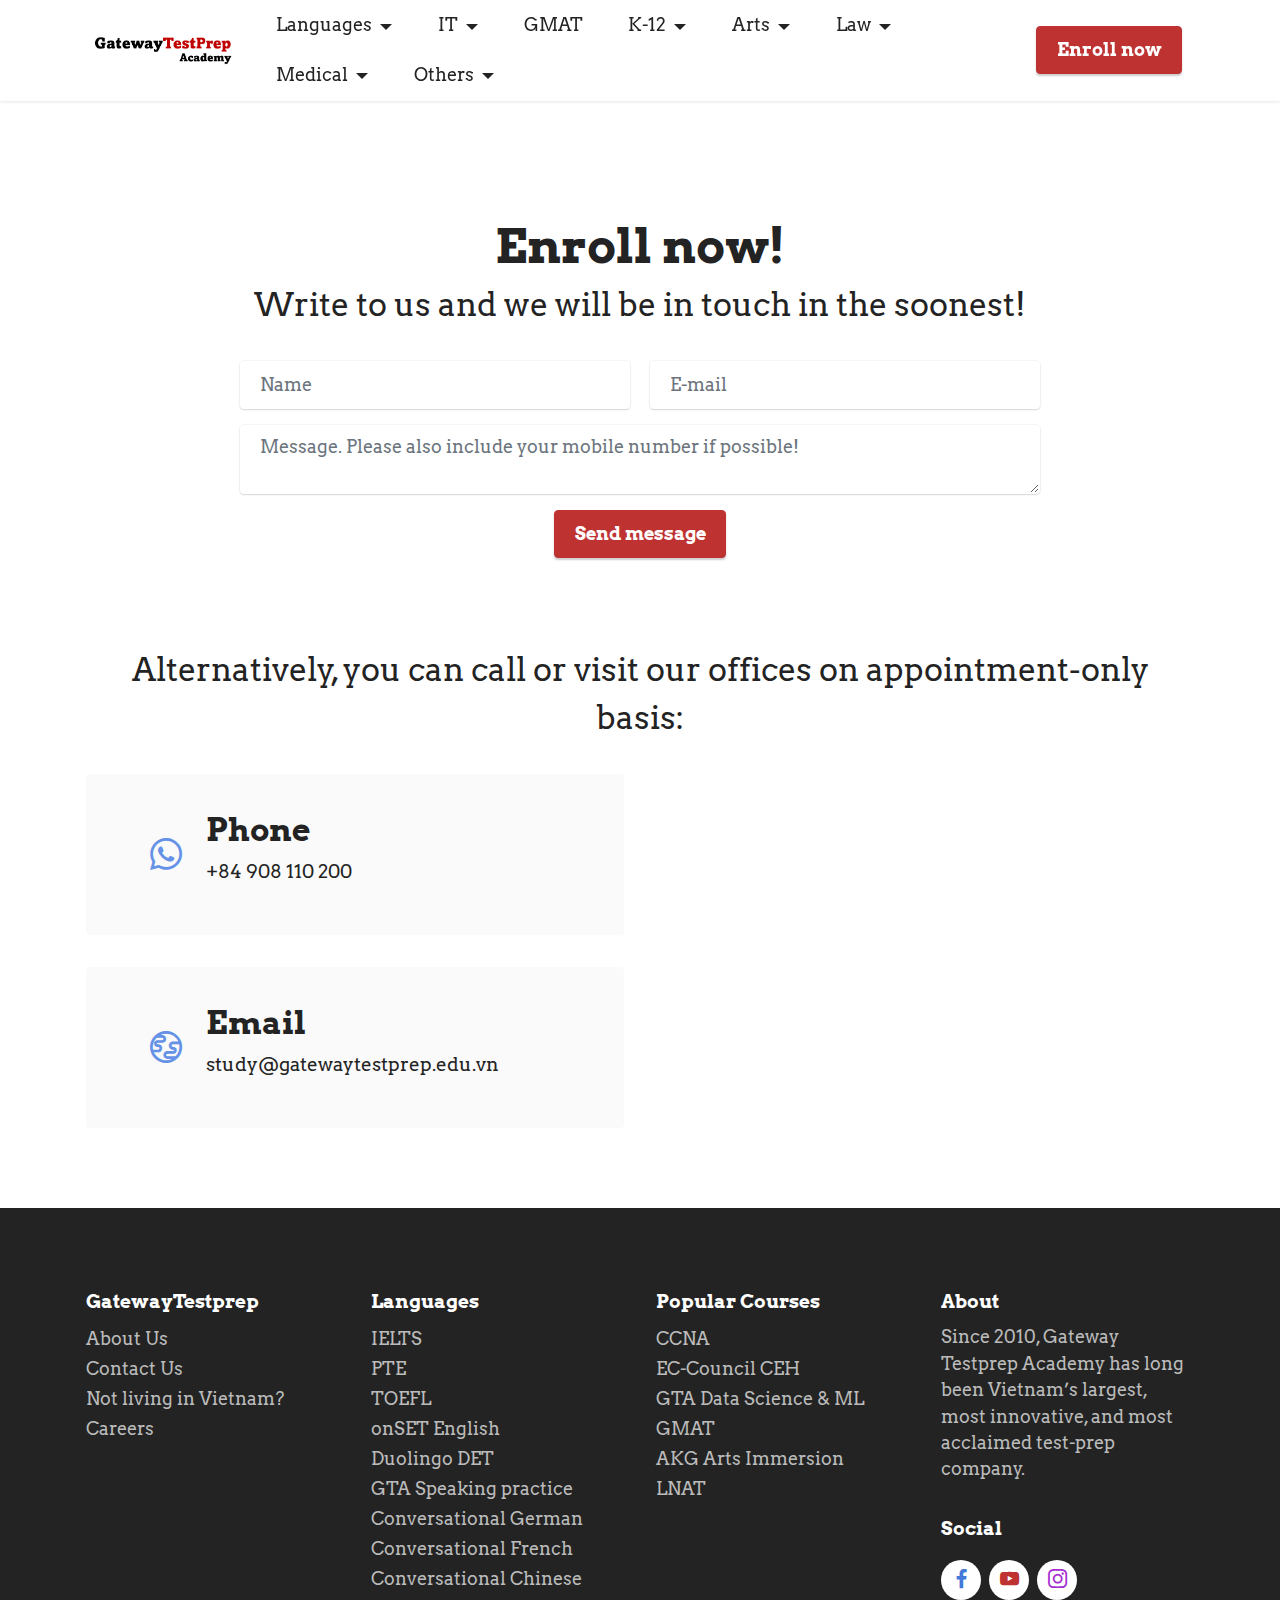
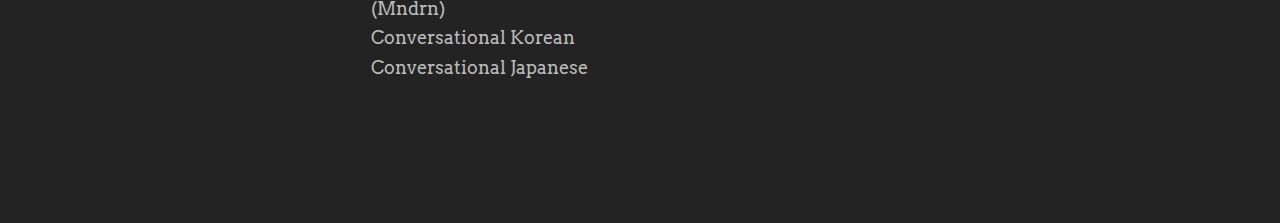
<file: enroll.html>
<!DOCTYPE html>
<html  >
<head>
  <!-- Site made by VantagePoint Consultancy -->
  <meta charset="UTF-8">
  <meta http-equiv="X-UA-Compatible" content="IE=edge">
  <meta name="generator" content="VantagePoint Consultancy">
  <meta name="twitter:card" content="summary_large_image"/>
  <meta name="twitter:image:src" content="">
  <meta property="og:image" content="">
  <meta name="twitter:title" content="Enroll">
  <meta name="viewport" content="width=device-width, initial-scale=1, minimum-scale=1">
  <link rel="shortcut icon" href="assets/images/picture1.png" type="image/x-icon">
  <meta name="description" content="">
  
  
  <title>Enroll</title>
  <link rel="stylesheet" href="assets/web/assets/mobirise-icons2/mobirise2.css">
  <link rel="stylesheet" href="assets/bootstrap/css/bootstrap.min.css">
  <link rel="stylesheet" href="assets/bootstrap/css/bootstrap-grid.min.css">
  <link rel="stylesheet" href="assets/bootstrap/css/bootstrap-reboot.min.css">
  <link rel="stylesheet" href="assets/dropdown/css/style.css">
  <link rel="stylesheet" href="assets/socicon/css/styles.css">
  <link rel="stylesheet" href="assets/theme/css/style.css">
  <link rel="preload" href="https://fonts.googleapis.com/css?family=Arvo:400,400i,700,700i&display=swap" as="style" onload="this.onload=null;this.rel='stylesheet'">
  <noscript><link rel="stylesheet" href="https://fonts.googleapis.com/css?family=Arvo:400,400i,700,700i&display=swap"></noscript>
  <link rel="preload" as="style" href="assets/mobirise/css/mbr-additional.css"><link rel="stylesheet" href="assets/mobirise/css/mbr-additional.css" type="text/css">
  
  
  
  
</head>
<body>
  
  <section data-bs-version="5.1" class="menu menu3 cid-tbEhFoQ8uh" once="menu" id="menu3-9">
    
    <nav class="navbar navbar-dropdown navbar-fixed-top navbar-expand-lg">
        <div class="container">
            <div class="navbar-brand">
                <span class="navbar-logo">
                    <a href="https://www.gatewaytestprep.edu.vn">
                        <img src="assets/images/picture1.png" alt="Gateway Testprep logo" style="height: 3rem;">
                    </a>
                </span>
                
            </div>
            <button class="navbar-toggler" type="button" data-toggle="collapse" data-bs-toggle="collapse" data-target="#navbarSupportedContent" data-bs-target="#navbarSupportedContent" aria-controls="navbarNavAltMarkup" aria-expanded="false" aria-label="Toggle navigation">
                <div class="hamburger">
                    <span></span>
                    <span></span>
                    <span></span>
                    <span></span>
                </div>
            </button>
            <div class="collapse navbar-collapse" id="navbarSupportedContent">
                <ul class="navbar-nav nav-dropdown" data-app-modern-menu="true"><li class="nav-item dropdown"><a class="nav-link link text-black dropdown-toggle display-4" href="https://www.gatewaytestprep.edu.vn" data-toggle="dropdown-submenu" data-bs-toggle="dropdown" data-bs-auto-close="outside" aria-expanded="false">Languages</a><div class="dropdown-menu" aria-labelledby="dropdown-972"><a class="text-black dropdown-item text-primary display-4" href="https://www.gatewaytestprep.edu.vn/enroll.html">IELTS</a><a class="text-black dropdown-item text-primary display-4" href="https://www.gatewaytestprep.edu.vn/enroll.html">PTE</a><a class="text-black dropdown-item text-primary display-4" href="https://www.gatewaytestprep.edu.vn/enroll.html">TOEFL</a><a class="text-black dropdown-item text-primary display-4" href="https://www.gatewaytestprep.edu.vn/enroll.html">onSET English</a><a class="text-black dropdown-item text-primary display-4" href="https://www.gatewaytestprep.edu.vn/enroll.html">Duolingo DET</a><a class="text-black dropdown-item text-primary display-4" href="https://www.gatewaytestprep.edu.vn/enroll.html">GTA Speaking practice</a><div class="dropdown"><a class="text-black dropdown-item dropdown-toggle display-4" href="https://www.gatewaytestprep.edu.vn" data-toggle="dropdown-submenu" data-bs-toggle="dropdown" data-bs-auto-close="outside" aria-expanded="false">Other languages</a><div class="dropdown-menu dropdown-submenu" aria-labelledby="dropdown-717"><a class="text-black dropdown-item text-primary display-4" href="https://www.gatewaytestprep.edu.vn/enroll.html">Conversational German</a><a class="text-black dropdown-item text-primary display-4" href="https://www.gatewaytestprep.edu.vn/enroll.html">Conversational French</a><a class="text-black dropdown-item text-primary display-4" href="https://www.gatewaytestprep.edu.vn/enroll.html">Conversational Chinese (Mandarin)</a><a class="text-black dropdown-item text-primary display-4" href="https://www.gatewaytestprep.edu.vn/enroll.html">Conversational Korean</a><a class="text-black dropdown-item text-primary display-4" href="https://www.gatewaytestprep.edu.vn/enroll.html">Conversational Japanese</a></div></div></div></li><li class="nav-item dropdown"><a class="nav-link link text-black dropdown-toggle display-4" href="https://www.gatewaytestprep.edu.vn" data-toggle="dropdown-submenu" data-bs-toggle="dropdown" data-bs-auto-close="outside" aria-expanded="false">IT</a><div class="dropdown-menu" aria-labelledby="dropdown-828"><a class="text-black show dropdown-item text-primary display-4" href="https://www.gatewaytestprep.edu.vn/enroll.html">CompTIA A+</a><a class="text-black show dropdown-item text-primary display-4" href="https://www.gatewaytestprep.edu.vn/enroll.html">EC-Council Certified Ethical Hacker</a><a class="text-black show dropdown-item text-primary display-4" href="https://www.gatewaytestprep.edu.vn/enroll.html">CCNA / CCNP</a><a class="text-black show dropdown-item text-primary display-4" href="https://www.gatewaytestprep.edu.vn/enroll.html">MCSA/MCSE</a><a class="text-black show dropdown-item text-primary display-4" href="https://www.gatewaytestprep.edu.vn/enroll.html">GTA Data Science &amp; Machine Learning</a><a class="text-black show dropdown-item text-primary display-4" href="https://www.gatewaytestprep.edu.vn/enroll.html">GTA UI/UX for Mobile Apps</a><a class="text-black show dropdown-item text-primary display-4" href="https://www.gatewaytestprep.edu.vn/enroll.html">GTA Website Design</a></div></li><li class="nav-item"><a class="nav-link link text-black show text-primary display-4" href="https://www.gatewaytestprep.edu.vn/enroll.html" aria-expanded="false">GMAT</a></li><li class="nav-item dropdown"><a class="nav-link link text-black dropdown-toggle display-4" href="https://www.gatewaytestprep.edu.vn" data-toggle="dropdown-submenu" data-bs-toggle="dropdown" data-bs-auto-close="outside" aria-expanded="false">K-12</a><div class="dropdown-menu" aria-labelledby="dropdown-540"><a class="text-black dropdown-item text-primary display-4" href="https://www.gatewaytestprep.edu.vn/enroll.html">Singapore PSLE</a><a class="text-black dropdown-item text-primary display-4" href="https://www.gatewaytestprep.edu.vn/enroll.html">Singapore GCE&nbsp; O-Level</a><a class="text-black dropdown-item text-primary display-4" href="https://www.gatewaytestprep.edu.vn/enroll.html">Singapore GCE&nbsp; A-Level</a><a class="text-black dropdown-item text-primary display-4" href="https://www.gatewaytestprep.edu.vn/enroll.html">SAT</a><a class="text-black dropdown-item text-primary display-4" href="https://www.gatewaytestprep.edu.vn/enroll.html">SSAT</a></div></li><li class="nav-item dropdown"><a class="nav-link link text-black dropdown-toggle display-4" href="https://www.gatewaytestprep.edu.vn" data-toggle="dropdown-submenu" data-bs-toggle="dropdown" data-bs-auto-close="outside" aria-expanded="false">Arts</a><div class="dropdown-menu" aria-labelledby="dropdown-715"><a class="text-black show dropdown-item text-primary display-4" href="https://www.gatewaytestprep.edu.vn/enroll.html">AKG Vietnam Arts Immersion Program</a><a class="text-black show dropdown-item text-primary display-4" href="https://www.gatewaytestprep.edu.vn/enroll.html">SAA Singapore Arts Immersion Program</a><a class="text-black show dropdown-item text-primary display-4" href="https://www.gatewaytestprep.edu.vn/enroll.html">GTA Graphic Design</a><a class="text-black show dropdown-item text-primary display-4" href="https://www.gatewaytestprep.edu.vn/enroll.html">GTA Packaging Design</a><a class="text-black show dropdown-item text-primary display-4" href="https://www.gatewaytestprep.edu.vn/enroll.html">GTA Visual Interior Design</a><a class="text-black show dropdown-item text-primary display-4" href="https://www.gatewaytestprep.edu.vn/enroll.html">GTA Motions &amp; Video Editor Pro</a><a class="text-black show dropdown-item text-primary display-4" href="https://www.gatewaytestprep.edu.vn/enroll.html">GTA Video Effects Pro</a></div></li><li class="nav-item dropdown"><a class="nav-link link text-black dropdown-toggle display-4" href="https://www.gatewaytestprep.edu.vn" data-toggle="dropdown-submenu" data-bs-toggle="dropdown" data-bs-auto-close="outside" aria-expanded="false">Law</a><div class="dropdown-menu" aria-labelledby="dropdown-265"><a class="text-black dropdown-item text-primary display-4" href="https://www.gatewaytestprep.edu.vn/enroll.html">LNAT - Undergraduate</a><a class="text-black show dropdown-item text-primary display-4" href="https://www.gatewaytestprep.edu.vn/enroll.html">LSAT - Graduate</a></div></li>
                    <li class="nav-item dropdown"><a class="nav-link link text-black dropdown-toggle display-4" href="https://www.gatewaytestprep.edu.vn" data-toggle="dropdown-submenu" data-bs-toggle="dropdown" data-bs-auto-close="outside" aria-expanded="false">Medical</a><div class="dropdown-menu" aria-labelledby="dropdown-911"><a class="text-black dropdown-item text-primary display-4" href="https://www.gatewaytestprep.edu.vn/enroll.html">MCAT</a><a class="text-black dropdown-item text-primary display-4" href="https://www.gatewaytestprep.edu.vn/enroll.html">GAMSAT</a><a class="text-black dropdown-item text-primary display-4" href="https://www.gatewaytestprep.edu.vn/enroll.html">USMLE</a></div></li>
                    <li class="nav-item dropdown"><a class="nav-link link text-black dropdown-toggle show display-4" href="https://www.gatewaytestprep.edu.vn" data-toggle="dropdown-submenu" data-bs-toggle="dropdown" data-bs-auto-close="outside" aria-expanded="false">Others</a><div class="dropdown-menu show" aria-labelledby="dropdown-570" data-bs-popper="none"><a class="text-black dropdown-item text-primary display-4" href="index.html#image2-2">About Us</a><a class="text-black dropdown-item text-primary display-4" href="index.html#testimonials2-5">Contact Us</a><a class="text-black dropdown-item text-primary display-4" href="index.html#image1-3">Not living in Vietnam?</a><a class="text-black dropdown-item text-primary display-4" href="https://www.gatewaytestprep.edu.vn/careers.html" target="_blank">Careers</a></div>
                    </li></ul>
                
                <div class="navbar-buttons mbr-section-btn"><a class="btn btn-secondary display-4" href="https://www.gatewaytestprep.edu.vn/enroll.html">Enroll now<br></a></div>
            </div>
        </div>
    </nav>
</section>

<section data-bs-version="5.1" class="form5 cid-tbF4PvOhWq" id="form5-d">
    
    
    <div class="container-fluid">
        <div class="mbr-section-head">
            <h3 class="mbr-section-title mbr-fonts-style align-center mb-0 display-2"><strong>Enroll now!</strong></h3>
            <h4 class="mbr-section-subtitle mbr-fonts-style align-center mb-0 mt-2 display-5">Write to us and we will be in touch in the soonest!</h4>
        </div>
        <div class="row justify-content-center mt-4">
            <div class="col-lg-8 mx-auto mbr-form" data-form-type="formoid">
                <form action="https://mobirise.eu/" method="POST" class="mbr-form form-with-styler" data-form-title="Form Name"><input type="hidden" name="email" data-form-email="true" value="G98eitrOCOrRBpCqYLTDLNJrN7JkBtAX0IvhARKn5BDbM2M9HEOWL6CurI1ACv6lwFiC3JJ2bGG5sA7ACPoorBjEiUQgB1/zvtH8nTau4zZkOtp0QegZ2nfyw4xhZJM0">
                    <div class="row">
                        <div hidden="hidden" data-form-alert="" class="alert alert-success col-12">Thanks for filling out the form!</div>
                        <div hidden="hidden" data-form-alert-danger="" class="alert alert-danger col-12">
                            Oops...! some problem!
                        </div>
                    </div>
                    <div class="dragArea row">
                        <div class="col-md col-sm-12 form-group mb-3" data-for="name">
                            <input type="text" name="name" placeholder="Name" data-form-field="name" class="form-control" value="" id="name-form5-d">
                        </div>
                        <div class="col-md col-sm-12 form-group mb-3" data-for="email">
                            <input type="email" name="email" placeholder="E-mail" data-form-field="email" class="form-control" value="" id="email-form5-d">
                        </div>
                        
                        <div class="col-12 form-group mb-3" data-for="textarea">
                            <textarea name="textarea" placeholder="Message. Please also include your mobile number if possible!" data-form-field="textarea" class="form-control" id="textarea-form5-d"></textarea>
                        </div>
                        <div class="col-lg-12 col-md-12 col-sm-12 align-center mbr-section-btn"><button type="submit" class="btn btn-secondary display-4">Send message</button></div>
                    </div>
                </form>
            </div>
        </div>
    </div>
</section>

<section data-bs-version="5.1" class="contacts3 map1 cid-tbF4PJgsLL" id="contacts3-e">

    

    
    
    <div class="container">
        <div class="mbr-section-head">
            
            <h4 class="mbr-section-subtitle mbr-fonts-style align-center mb-0 mt-2 display-5">Alternatively, you can call or visit our offices on appointment-only basis:</h4>
        </div>
        <div class="row justify-content-center mt-4">
            <div class="card col-12 col-md-6">
                <div class="card-wrapper">
                    <div class="image-wrapper">
                        <span class="mbr-iconfont socicon-whatsapp socicon"></span>
                    </div>
                    <div class="text-wrapper">
                        <h6 class="card-title mbr-fonts-style mb-1 display-5">
                            <strong>Phone</strong>
                        </h6>
                        <p class="mbr-text mbr-fonts-style display-7">+84 908 110 200</p>
                    </div>
                </div>
                <div class="card-wrapper">
                    <div class="image-wrapper">
                        <span class="mbr-iconfont mobi-mbri-globe mobi-mbri"></span>
                    </div>
                    <div class="text-wrapper">
                        <h6 class="card-title mbr-fonts-style mb-1 display-5">
                            <strong>Email</strong>
                        </h6>
                        <p class="mbr-text mbr-fonts-style display-7">study@gatewaytestprep.edu.vn</p>
                    </div>
                </div>
            </div>
            <div class="map-wrapper col-12 col-md-6">
                <div class="google-map"><iframe frameborder="0" style="border:0" src="https://www.google.com/maps/embed/v1/place?key=AIzaSyCZI5F_k6S1k46ujh0SNrapM89f7mJxd30&amp;q=151 dong khoi" allowfullscreen=""></iframe></div>
            </div>
        </div>
    </div>
</section>

<section data-bs-version="5.1" class="footer1 cid-tbEM7GlyaD" once="footers" id="footer1-a">

    

    
    
    <div class="container">
        <div class="row mbr-white">
            <div class="col-12 col-md-6 col-lg-3">
                <h5 class="mbr-section-subtitle mbr-fonts-style mb-2 display-7">
                    <strong>GatewayTestprep</strong></h5>
                <ul class="list mbr-fonts-style display-4">
                    <li class="mbr-text item-wrap">About Us</li>
                    <li class="mbr-text item-wrap">Contact Us</li>
                    <li class="mbr-text item-wrap">Not living in Vietnam?</li>
                    <li class="mbr-text item-wrap">Careers</li>
                </ul>
            </div>
            <div class="col-12 col-md-6 col-lg-3">
                <h5 class="mbr-section-subtitle mbr-fonts-style mb-2 display-7">
                    <strong>Languages</strong></h5>
                <ul class="list mbr-fonts-style display-4">

                    <li class="mbr-text item-wrap">IELTS</li>
                    <li class="mbr-text item-wrap">PTE</li>
                    <li class="mbr-text item-wrap">TOEFL</li><li class="mbr-text item-wrap">onSET English</li><li class="mbr-text item-wrap">Duolingo DET</li><li class="mbr-text item-wrap">GTA Speaking practice</li><li class="mbr-text item-wrap">Conversational German</li><li class="mbr-text item-wrap">Conversational French</li><li class="mbr-text item-wrap">Conversational Chinese (Mndrn)</li><li class="mbr-text item-wrap">Conversational Korean</li><li class="mbr-text item-wrap">Conversational Japanese</li><li class="mbr-text item-wrap"><br></li><li class="mbr-text item-wrap"><br></li>
                </ul>
            </div>
            <div class="col-12 col-md-6 col-lg-3">
                <h5 class="mbr-section-subtitle mbr-fonts-style mb-2 display-7"><strong>Popular Courses</strong></h5>
                <ul class="list mbr-fonts-style display-4">
                    <li class="mbr-text item-wrap">CCNA</li>
                    <li class="mbr-text item-wrap">EC-Council CEH</li>
                    <li class="mbr-text item-wrap">GTA Data Science &amp; ML</li>
                    <li class="mbr-text item-wrap">GMAT</li><li class="mbr-text item-wrap">AKG Arts Immersion</li><li class="mbr-text item-wrap">LNAT</li><li class="mbr-text item-wrap"><br></li>
                </ul>
            </div>
            <div class="col-12 col-md-6 col-lg-3">
                <h5 class="mbr-section-subtitle mbr-fonts-style mb-2 display-7">
                    <strong>About</strong>
                </h5>
                <p class="mbr-text mbr-fonts-style mb-4 display-4">Since 2010, Gateway Testprep Academy has long been Vietnam’s largest, most innovative, and most acclaimed test-prep company.</p>
                <h5 class="mbr-section-subtitle mbr-fonts-style mb-3 display-7">
                    <strong>Social</strong>
                </h5>
                <div class="social-row display-7">
                    <div class="soc-item">
                        <a href="https://facebook.com/gatewaytestprepacademy" target="_blank">
                            <span class="mbr-iconfont socicon-facebook socicon" style="color: rgb(68, 121, 217); fill: rgb(68, 121, 217);"></span>
                        </a>
                    </div>
                    <div class="soc-item">
                        <a href="https://youtube.com/gatewaytestprepacademy" target="_blank">
                            <span class="mbr-iconfont socicon-youtube socicon" style="color: rgb(190, 50, 50); fill: rgb(190, 50, 50);"></span>
                        </a>
                    </div>
                    <div class="soc-item">
                        <a href="https://instagram.com/gatewaytestprepacademy" target="_blank">
                            <span class="mbr-iconfont socicon-instagram socicon" style="color: rgb(165, 45, 207); fill: rgb(165, 45, 207);"></span>
                        </a>
                    </div>
                    
                </div>
            </div>
            
        </div>
    </div>
</section><section class="display-7" style="padding: 0;align-items: center;justify-content: center;flex-wrap: wrap;    align-content: center;display: flex;position: relative;height: 0rem;"><a href="https://mobirise.com" style="flex: 1 1;height: 0rem;position: absolute;width: 100%;z-index: 1;"></a><p style="margin: 0;text-align: center;" class="display-7"></p><a style="z-index:1" href="https://mobirise.com"></a></section><script src="assets/bootstrap/js/bootstrap.bundle.min.js"></script>  <script src="assets/smoothscroll/smooth-scroll.js"></script>  <script src="assets/ytplayer/index.js"></script>  <script src="assets/dropdown/js/navbar-dropdown.js"></script>  <script src="assets/theme/js/script.js"></script>  <script src="assets/formoid/formoid.min.js"></script>  
  
  
</body>
</html>
</file>
<file: assets/web/assets/mobirise-icons2/mobirise2.css>
@font-face {
  font-family: 'Moririse2';
  font-display: swap;
  src:  url('mobirise2.eot?f2bix4');
  src:  url('mobirise2.eot?f2bix4#iefix') format('embedded-opentype'),
    url('mobirise2.ttf?f2bix4') format('truetype'),
    url('mobirise2.woff?f2bix4') format('woff'),
    url('mobirise2.svg?f2bix4#mobirise2') format('svg');
  font-weight: normal;
  font-style: normal;
}

[class^="mobi-"], [class*=" mobi-"] {
  /* use !important to prevent issues with browser extensions that change fonts */
  font-family: 'Moririse2' !important;
  speak: none;
  font-style: normal;
  font-weight: normal;
  font-variant: normal;
  text-transform: none;
  line-height: 1;

  /* Better Font Rendering =========== */
  -webkit-font-smoothing: antialiased;
  -moz-osx-font-smoothing: grayscale;
}

.mobi-mbri-add-submenu:before {
  content: "\e900";
}
.mobi-mbri-alert:before {
  content: "\e901";
}
.mobi-mbri-align-center:before {
  content: "\e902";
}
.mobi-mbri-align-justify:before {
  content: "\e903";
}
.mobi-mbri-align-left:before {
  content: "\e904";
}
.mobi-mbri-align-right:before {
  content: "\e905";
}
.mobi-mbri-android:before {
  content: "\e906";
}
.mobi-mbri-apple:before {
  content: "\e907";
}
.mobi-mbri-arrow-down:before {
  content: "\e908";
}
.mobi-mbri-arrow-next:before {
  content: "\e909";
}
.mobi-mbri-arrow-prev:before {
  content: "\e90a";
}
.mobi-mbri-arrow-up:before {
  content: "\e90b";
}
.mobi-mbri-bold:before {
  content: "\e90c";
}
.mobi-mbri-bookmark:before {
  content: "\e90d";
}
.mobi-mbri-bootstrap:before {
  content: "\e90e";
}
.mobi-mbri-briefcase:before {
  content: "\e90f";
}
.mobi-mbri-browse:before {
  content: "\e910";
}
.mobi-mbri-bulleted-list:before {
  content: "\e911";
}
.mobi-mbri-calendar:before {
  content: "\e912";
}
.mobi-mbri-camera:before {
  content: "\e913";
}
.mobi-mbri-cart-add:before {
  content: "\e914";
}
.mobi-mbri-cart-full:before {
  content: "\e915";
}
.mobi-mbri-cash:before {
  content: "\e916";
}
.mobi-mbri-change-style:before {
  content: "\e917";
}
.mobi-mbri-chat:before {
  content: "\e918";
}
.mobi-mbri-clock:before {
  content: "\e919";
}
.mobi-mbri-close:before {
  content: "\e91a";
}
.mobi-mbri-cloud:before {
  content: "\e91b";
}
.mobi-mbri-code:before {
  content: "\e91c";
}
.mobi-mbri-contact-form:before {
  content: "\e91d";
}
.mobi-mbri-credit-card:before {
  content: "\e91e";
}
.mobi-mbri-cursor-click:before {
  content: "\e91f";
}
.mobi-mbri-cust-feedback:before {
  content: "\e920";
}
.mobi-mbri-database:before {
  content: "\e921";
}
.mobi-mbri-delivery:before {
  content: "\e922";
}
.mobi-mbri-desktop:before {
  content: "\e923";
}
.mobi-mbri-devices:before {
  content: "\e924";
}
.mobi-mbri-down:before {
  content: "\e925";
}
.mobi-mbri-download-2:before {
  content: "\e926";
}
.mobi-mbri-download:before {
  content: "\e927";
}
.mobi-mbri-drag-n-drop-2:before {
  content: "\e928";
}
.mobi-mbri-drag-n-drop:before {
  content: "\e929";
}
.mobi-mbri-edit-2:before {
  content: "\e92a";
}
.mobi-mbri-edit:before {
  content: "\e92b";
}
.mobi-mbri-error:before {
  content: "\e92c";
}
.mobi-mbri-extension:before {
  content: "\e92d";
}
.mobi-mbri-features:before {
  content: "\e92e";
}
.mobi-mbri-file:before {
  content: "\e92f";
}
.mobi-mbri-flag:before {
  content: "\e930";
}
.mobi-mbri-folder:before {
  content: "\e931";
}
.mobi-mbri-gift:before {
  content: "\e932";
}
.mobi-mbri-github:before {
  content: "\e933";
}
.mobi-mbri-globe-2:before {
  content: "\e934";
}
.mobi-mbri-globe:before {
  content: "\e935";
}
.mobi-mbri-growing-chart:before {
  content: "\e936";
}
.mobi-mbri-hearth:before {
  content: "\e937";
}
.mobi-mbri-help:before {
  content: "\e938";
}
.mobi-mbri-home:before {
  content: "\e939";
}
.mobi-mbri-hot-cup:before {
  content: "\e93a";
}
.mobi-mbri-idea:before {
  content: "\e93b";
}
.mobi-mbri-image-gallery:before {
  content: "\e93c";
}
.mobi-mbri-image-slider:before {
  content: "\e93d";
}
.mobi-mbri-info:before {
  content: "\e93e";
}
.mobi-mbri-italic:before {
  content: "\e93f";
}
.mobi-mbri-key:before {
  content: "\e940";
}
.mobi-mbri-laptop:before {
  content: "\e941";
}
.mobi-mbri-layers:before {
  content: "\e942";
}
.mobi-mbri-left-right:before {
  content: "\e943";
}
.mobi-mbri-left:before {
  content: "\e944";
}
.mobi-mbri-letter:before {
  content: "\e945";
}
.mobi-mbri-like:before {
  content: "\e946";
}
.mobi-mbri-link:before {
  content: "\e947";
}
.mobi-mbri-lock:before {
  content: "\e948";
}
.mobi-mbri-login:before {
  content: "\e949";
}
.mobi-mbri-logout:before {
  content: "\e94a";
}
.mobi-mbri-magic-stick:before {
  content: "\e94b";
}
.mobi-mbri-map-pin:before {
  content: "\e94c";
}
.mobi-mbri-menu:before {
  content: "\e94d";
}
.mobi-mbri-mobile-2:before {
  content: "\e94e";
}
.mobi-mbri-mobile-horizontal:before {
  content: "\e94f";
}
.mobi-mbri-mobile:before {
  content: "\e950";
}
.mobi-mbri-mobirise:before {
  content: "\e951";
}
.mobi-mbri-more-horizontal:before {
  content: "\e952";
}
.mobi-mbri-more-vertical:before {
  content: "\e953";
}
.mobi-mbri-music:before {
  content: "\e954";
}
.mobi-mbri-new-file:before {
  content: "\e955";
}
.mobi-mbri-numbered-list:before {
  content: "\e956";
}
.mobi-mbri-opened-folder:before {
  content: "\e957";
}
.mobi-mbri-pages:before {
  content: "\e958";
}
.mobi-mbri-paper-plane:before {
  content: "\e959";
}
.mobi-mbri-paperclip:before {
  content: "\e95a";
}
.mobi-mbri-phone:before {
  content: "\e95b";
}
.mobi-mbri-photo:before {
  content: "\e95c";
}
.mobi-mbri-photos:before {
  content: "\e95d";
}
.mobi-mbri-pin:before {
  content: "\e95e";
}
.mobi-mbri-play:before {
  content: "\e95f";
}
.mobi-mbri-plus:before {
  content: "\e960";
}
.mobi-mbri-preview:before {
  content: "\e961";
}
.mobi-mbri-print:before {
  content: "\e962";
}
.mobi-mbri-protect:before {
  content: "\e963";
}
.mobi-mbri-question:before {
  content: "\e964";
}
.mobi-mbri-quote-left:before {
  content: "\e965";
}
.mobi-mbri-quote-right:before {
  content: "\e966";
}
.mobi-mbri-redo:before {
  content: "\e967";
}
.mobi-mbri-refresh:before {
  content: "\e968";
}
.mobi-mbri-responsive-2:before {
  content: "\e969";
}
.mobi-mbri-responsive:before {
  content: "\e96a";
}
.mobi-mbri-right:before {
  content: "\e96b";
}
.mobi-mbri-rocket:before {
  content: "\e96c";
}
.mobi-mbri-sad-face:before {
  content: "\e96d";
}
.mobi-mbri-sale:before {
  content: "\e96e";
}
.mobi-mbri-save:before {
  content: "\e96f";
}
.mobi-mbri-search:before {
  content: "\e970";
}
.mobi-mbri-setting-2:before {
  content: "\e971";
}
.mobi-mbri-setting-3:before {
  content: "\e972";
}
.mobi-mbri-setting:before {
  content: "\e973";
}
.mobi-mbri-share:before {
  content: "\e974";
}
.mobi-mbri-shopping-bag:before {
  content: "\e975";
}
.mobi-mbri-shopping-basket:before {
  content: "\e976";
}
.mobi-mbri-shopping-cart:before {
  content: "\e977";
}
.mobi-mbri-sites:before {
  content: "\e978";
}
.mobi-mbri-smile-face:before {
  content: "\e979";
}
.mobi-mbri-speed:before {
  content: "\e97a";
}
.mobi-mbri-star:before {
  content: "\e97b";
}
.mobi-mbri-success:before {
  content: "\e97c";
}
.mobi-mbri-sun:before {
  content: "\e97d";
}
.mobi-mbri-sun2:before {
  content: "\e97e";
}
.mobi-mbri-tablet-vertical:before {
  content: "\e97f";
}
.mobi-mbri-tablet:before {
  content: "\e980";
}
.mobi-mbri-target:before {
  content: "\e981";
}
.mobi-mbri-timer:before {
  content: "\e982";
}
.mobi-mbri-to-ftp:before {
  content: "\e983";
}
.mobi-mbri-to-local-drive:before {
  content: "\e984";
}
.mobi-mbri-touch-swipe:before {
  content: "\e985";
}
.mobi-mbri-touch:before {
  content: "\e986";
}
.mobi-mbri-trash:before {
  content: "\e987";
}
.mobi-mbri-underline:before {
  content: "\e988";
}
.mobi-mbri-undo:before {
  content: "\e989";
}
.mobi-mbri-unlink:before {
  content: "\e98a";
}
.mobi-mbri-unlock:before {
  content: "\e98b";
}
.mobi-mbri-up-down:before {
  content: "\e98c";
}
.mobi-mbri-up:before {
  content: "\e98d";
}
.mobi-mbri-update:before {
  content: "\e98e";
}
.mobi-mbri-upload-2:before {
  content: "\e98f";
}
.mobi-mbri-upload:before {
  content: "\e990";
}
.mobi-mbri-user-2:before {
  content: "\e991";
}
.mobi-mbri-user:before {
  content: "\e992";
}
.mobi-mbri-users:before {
  content: "\e993";
}
.mobi-mbri-video-play:before {
  content: "\e994";
}
.mobi-mbri-video:before {
  content: "\e995";
}
.mobi-mbri-watch:before {
  content: "\e996";
}
.mobi-mbri-website-theme-2:before {
  content: "\e997";
}
.mobi-mbri-website-theme:before {
  content: "\e998";
}
.mobi-mbri-wifi:before {
  content: "\e999";
}
.mobi-mbri-windows:before {
  content: "\e99a";
}
.mobi-mbri-zoom-in:before {
  content: "\e99b";
}
.mobi-mbri-zoom-out:before {
  content: "\e99c";
}
</file>
<file: assets/dropdown/css/style.css>
.navbar-dropdown {
  left: 0;
  padding: 0;
  position: absolute;
  right: 0;
  top: 0;
  transition: all 0.45s ease;
  z-index: 1030;
  background: #282828; }
  .navbar-dropdown .navbar-logo {
    margin-right: 0.8rem;
    transition: margin 0.3s ease-in-out;
    vertical-align: middle; }
    .navbar-dropdown .navbar-logo img {
      height: 3.125rem;
      transition: all 0.3s ease-in-out; }
    .navbar-dropdown .navbar-logo.mbr-iconfont {
      font-size: 3.125rem;
      line-height: 3.125rem; }
  .navbar-dropdown .navbar-caption {
    font-weight: 700;
    white-space: normal;
    vertical-align: -4px;
    line-height: 3.125rem !important; }
    .navbar-dropdown .navbar-caption, .navbar-dropdown .navbar-caption:hover {
      color: inherit;
      text-decoration: none; }
  .navbar-dropdown .mbr-iconfont + .navbar-caption {
    vertical-align: -1px; }
  .navbar-dropdown.navbar-fixed-top {
    position: fixed; }
  .navbar-dropdown .navbar-brand span {
    vertical-align: -4px; }
  .navbar-dropdown.bg-color.transparent {
    background: none; }
  .navbar-dropdown.navbar-short .navbar-brand {
    padding: 0.625rem 0; }
    .navbar-dropdown.navbar-short .navbar-brand span {
      vertical-align: -1px; }
  .navbar-dropdown.navbar-short .navbar-caption {
    line-height: 2.375rem !important;
    vertical-align: -2px; }
  .navbar-dropdown.navbar-short .navbar-logo {
    margin-right: 0.5rem; }
    .navbar-dropdown.navbar-short .navbar-logo img {
      height: 2.375rem; }
    .navbar-dropdown.navbar-short .navbar-logo.mbr-iconfont {
      font-size: 2.375rem;
      line-height: 2.375rem; }
  .navbar-dropdown.navbar-short .mbr-table-cell {
    height: 3.625rem; }
  .navbar-dropdown .navbar-close {
    left: 0.6875rem;
    position: fixed;
    top: 0.75rem;
    z-index: 1000; }
  .navbar-dropdown .hamburger-icon {
    content: "";
    display: inline-block;
    vertical-align: middle;
    width: 16px;
    -webkit-box-shadow: 0 -6px 0 1px #282828,0 0 0 1px #282828,0 6px 0 1px #282828;
    -moz-box-shadow: 0 -6px 0 1px #282828,0 0 0 1px #282828,0 6px 0 1px #282828;
    box-shadow: 0 -6px 0 1px #282828,0 0 0 1px #282828,0 6px 0 1px #282828; }

.dropdown-menu .dropdown-toggle[data-toggle="dropdown-submenu"]::after {
  border-bottom: 0.35em solid transparent;
  border-left: 0.35em solid;
  border-right: 0;
  border-top: 0.35em solid transparent;
  margin-left: 0.3rem; }

.dropdown-menu .dropdown-item:focus {
  outline: 0; }

.nav-dropdown {
  font-size: 0.75rem;
  font-weight: 500;
  height: auto !important; }
  .nav-dropdown .nav-btn {
    padding-left: 1rem; }
  .nav-dropdown .link {
    margin: .667em 1.667em;
    font-weight: 500;
    padding: 0;
    transition: color .2s ease-in-out; }
    .nav-dropdown .link.dropdown-toggle {
      margin-right: 2.583em; }
      .nav-dropdown .link.dropdown-toggle::after {
        margin-left: .25rem;
        border-top: 0.35em solid;
        border-right: 0.35em solid transparent;
        border-left: 0.35em solid transparent;
        border-bottom: 0; }
      .nav-dropdown .link.dropdown-toggle[aria-expanded="true"] {
        margin: 0;
        padding: 0.667em 3.263em  0.667em 1.667em; }
  .nav-dropdown .link::after,
  .nav-dropdown .dropdown-item::after {
    color: inherit; }
  .nav-dropdown .btn {
    font-size: 0.75rem;
    font-weight: 700;
    letter-spacing: 0;
    margin-bottom: 0;
    padding-left: 1.25rem;
    padding-right: 1.25rem; }
  .nav-dropdown .dropdown-menu {
    border-radius: 0;
    border: 0;
    left: 0;
    margin: 0;
    padding-bottom: 1.25rem;
    padding-top: 1.25rem;
    position: relative; }
  .nav-dropdown .dropdown-submenu {
    margin-left: 0.125rem;
    top: 0; }
  .nav-dropdown .dropdown-item {
    font-weight: 500;
    line-height: 2;
    padding: 0.3846em 4.615em 0.3846em 1.5385em;
    position: relative;
    transition: color .2s ease-in-out, background-color .2s ease-in-out; }
    .nav-dropdown .dropdown-item::after {
      margin-top: -0.3077em;
      position: absolute;
      right: 1.1538em;
      top: 50%; }
    .nav-dropdown .dropdown-item:focus, .nav-dropdown .dropdown-item:hover {
      background: none; }

@media (max-width: 767px) {
  .nav-dropdown.navbar-toggleable-sm {
    bottom: 0;
    display: none;
    left: 0;
    overflow-x: hidden;
    position: fixed;
    top: 0;
    transform: translateX(-100%);
    -ms-transform: translateX(-100%);
    -webkit-transform: translateX(-100%);
    width: 18.75rem;
    z-index: 999; } }
.nav-dropdown.navbar-toggleable-xl {
  bottom: 0;
  display: none;
  left: 0;
  overflow-x: hidden;
  position: fixed;
  top: 0;
  transform: translateX(-100%);
  -ms-transform: translateX(-100%);
  -webkit-transform: translateX(-100%);
  width: 18.75rem;
  z-index: 999; }

.nav-dropdown-sm {
  display: block !important;
  overflow-x: hidden;
  overflow: auto;
  padding-top: 3.875rem; }
  .nav-dropdown-sm::after {
    content: "";
    display: block;
    height: 3rem;
    width: 100%; }
  .nav-dropdown-sm.collapse.in ~ .navbar-close {
    display: block !important; }
  .nav-dropdown-sm.collapsing, .nav-dropdown-sm.collapse.in {
    transform: translateX(0);
    -ms-transform: translateX(0);
    -webkit-transform: translateX(0);
    transition: all 0.25s ease-out;
    -webkit-transition: all 0.25s ease-out;
    background: #282828; }
  .nav-dropdown-sm.collapsing[aria-expanded="false"] {
    transform: translateX(-100%);
    -ms-transform: translateX(-100%);
    -webkit-transform: translateX(-100%); }
  .nav-dropdown-sm .nav-item {
    display: block;
    margin-left: 0 !important;
    padding-left: 0; }
  .nav-dropdown-sm .link,
  .nav-dropdown-sm .dropdown-item {
    border-top: 1px dotted rgba(255, 255, 255, 0.1);
    font-size: 0.8125rem;
    line-height: 1.6;
    margin: 0 !important;
    padding: 0.875rem 2.4rem 0.875rem 1.5625rem !important;
    position: relative;
    white-space: normal; }
    .nav-dropdown-sm .link:focus, .nav-dropdown-sm .link:hover,
    .nav-dropdown-sm .dropdown-item:focus,
    .nav-dropdown-sm .dropdown-item:hover {
      background: rgba(0, 0, 0, 0.2) !important;
      color: #c0a375; }
  .nav-dropdown-sm .nav-btn {
    position: relative;
    padding: 1.5625rem 1.5625rem 0 1.5625rem; }
    .nav-dropdown-sm .nav-btn::before {
      border-top: 1px dotted rgba(255, 255, 255, 0.1);
      content: "";
      left: 0;
      position: absolute;
      top: 0;
      width: 100%; }
    .nav-dropdown-sm .nav-btn + .nav-btn {
      padding-top: 0.625rem; }
      .nav-dropdown-sm .nav-btn + .nav-btn::before {
        display: none; }
  .nav-dropdown-sm .btn {
    padding: 0.625rem 0; }
  .nav-dropdown-sm .dropdown-toggle[data-toggle="dropdown-submenu"]::after {
    margin-left: .25rem;
    border-top: 0.35em solid;
    border-right: 0.35em solid transparent;
    border-left: 0.35em solid transparent;
    border-bottom: 0; }
  .nav-dropdown-sm .dropdown-toggle[data-toggle="dropdown-submenu"][aria-expanded="true"]::after {
    border-top: 0;
    border-right: 0.35em solid transparent;
    border-left: 0.35em solid transparent;
    border-bottom: 0.35em solid; }
  .nav-dropdown-sm .dropdown-menu {
    margin: 0;
    padding: 0;
    position: relative;
    top: 0;
    left: 0;
    width: 100%;
    border: 0;
    float: none;
    border-radius: 0;
    background: none; }
  .nav-dropdown-sm .dropdown-submenu {
    left: 100%;
    margin-left: 0.125rem;
    margin-top: -1.25rem;
    top: 0; }

.navbar-toggleable-sm .nav-dropdown .dropdown-menu {
  position: absolute; }

.navbar-toggleable-sm .nav-dropdown .dropdown-submenu {
  left: 100%;
  margin-left: 0.125rem;
  margin-top: -1.25rem;
  top: 0; }

.navbar-toggleable-sm.opened .nav-dropdown .dropdown-menu {
  position: relative; }

.navbar-toggleable-sm.opened .nav-dropdown .dropdown-submenu {
  left: 0;
  margin-left: 00rem;
  margin-top: 0rem;
  top: 0; }

.is-builder .nav-dropdown.collapsing {
  transition: none !important; }
</file>
<file: assets/socicon/css/styles.css>
@charset "UTF-8";

@font-face {
  font-family: 'Socicon';
  src:  url('../fonts/socicon.eot');
  src:  url('../fonts/socicon.eot?#iefix') format('embedded-opentype'),
    url('../fonts/socicon.woff2') format('woff2'),
    url('../fonts/socicon.ttf') format('truetype'),
    url('../fonts/socicon.woff') format('woff'),
    url('../fonts/socicon.svg#socicon') format('svg');
  font-weight: normal;
  font-style: normal;
  font-display: swap;
}

[data-icon]:before {
  font-family: "socicon" !important;
  content: attr(data-icon);
  font-style: normal !important;
  font-weight: normal !important;
  font-variant: normal !important;
  text-transform: none !important;
  speak: none;
  line-height: 1;
  -webkit-font-smoothing: antialiased;
  -moz-osx-font-smoothing: grayscale;
}

[class^="socicon-"], [class*=" socicon-"] {
  /* use !important to prevent issues with browser extensions that change fonts */
  font-family: 'Socicon' !important;
  speak: none;
  font-style: normal;
  font-weight: normal;
  font-variant: normal;
  text-transform: none;
  line-height: 1;

  /* Better Font Rendering =========== */
  -webkit-font-smoothing: antialiased;
  -moz-osx-font-smoothing: grayscale;
}

.socicon-eitaa:before {
  content: "\e97c";
}
.socicon-soroush:before {
  content: "\e97d";
}
.socicon-bale:before {
  content: "\e97e";
}
.socicon-zazzle:before {
  content: "\e97b";
}
.socicon-society6:before {
  content: "\e97a";
}
.socicon-redbubble:before {
  content: "\e979";
}
.socicon-avvo:before {
  content: "\e978";
}
.socicon-stitcher:before {
  content: "\e977";
}
.socicon-googlehangouts:before {
  content: "\e974";
}
.socicon-dlive:before {
  content: "\e975";
}
.socicon-vsco:before {
  content: "\e976";
}
.socicon-flipboard:before {
  content: "\e973";
}
.socicon-ubuntu:before {
  content: "\e958";
}
.socicon-artstation:before {
  content: "\e959";
}
.socicon-invision:before {
  content: "\e95a";
}
.socicon-torial:before {
  content: "\e95b";
}
.socicon-collectorz:before {
  content: "\e95c";
}
.socicon-seenthis:before {
  content: "\e95d";
}
.socicon-googleplaymusic:before {
  content: "\e95e";
}
.socicon-debian:before {
  content: "\e95f";
}
.socicon-filmfreeway:before {
  content: "\e960";
}
.socicon-gnome:before {
  content: "\e961";
}
.socicon-itchio:before {
  content: "\e962";
}
.socicon-jamendo:before {
  content: "\e963";
}
.socicon-mix:before {
  content: "\e964";
}
.socicon-sharepoint:before {
  content: "\e965";
}
.socicon-tinder:before {
  content: "\e966";
}
.socicon-windguru:before {
  content: "\e967";
}
.socicon-cdbaby:before {
  content: "\e968";
}
.socicon-elementaryos:before {
  content: "\e969";
}
.socicon-stage32:before {
  content: "\e96a";
}
.socicon-tiktok:before {
  content: "\e96b";
}
.socicon-gitter:before {
  content: "\e96c";
}
.socicon-letterboxd:before {
  content: "\e96d";
}
.socicon-threema:before {
  content: "\e96e";
}
.socicon-splice:before {
  content: "\e96f";
}
.socicon-metapop:before {
  content: "\e970";
}
.socicon-naver:before {
  content: "\e971";
}
.socicon-remote:before {
  content: "\e972";
}
.socicon-internet:before {
  content: "\e957";
}
.socicon-moddb:before {
  content: "\e94b";
}
.socicon-indiedb:before {
  content: "\e94c";
}
.socicon-traxsource:before {
  content: "\e94d";
}
.socicon-gamefor:before {
  content: "\e94e";
}
.socicon-pixiv:before {
  content: "\e94f";
}
.socicon-myanimelist:before {
  content: "\e950";
}
.socicon-blackberry:before {
  content: "\e951";
}
.socicon-wickr:before {
  content: "\e952";
}
.socicon-spip:before {
  content: "\e953";
}
.socicon-napster:before {
  content: "\e954";
}
.socicon-beatport:before {
  content: "\e955";
}
.socicon-hackerone:before {
  content: "\e956";
}
.socicon-hackernews:before {
  content: "\e946";
}
.socicon-smashwords:before {
  content: "\e947";
}
.socicon-kobo:before {
  content: "\e948";
}
.socicon-bookbub:before {
  content: "\e949";
}
.socicon-mailru:before {
  content: "\e94a";
}
.socicon-gitlab:before {
  content: "\e945";
}
.socicon-instructables:before {
  content: "\e944";
}
.socicon-portfolio:before {
  content: "\e943";
}
.socicon-codered:before {
  content: "\e940";
}
.socicon-origin:before {
  content: "\e941";
}
.socicon-nextdoor:before {
  content: "\e942";
}
.socicon-udemy:before {
  content: "\e93f";
}
.socicon-livemaster:before {
  content: "\e93e";
}
.socicon-crunchbase:before {
  content: "\e93b";
}
.socicon-homefy:before {
  content: "\e93c";
}
.socicon-calendly:before {
  content: "\e93d";
}
.socicon-realtor:before {
  content: "\e90f";
}
.socicon-tidal:before {
  content: "\e910";
}
.socicon-qobuz:before {
  content: "\e911";
}
.socicon-natgeo:before {
  content: "\e912";
}
.socicon-mastodon:before {
  content: "\e913";
}
.socicon-unsplash:before {
  content: "\e914";
}
.socicon-homeadvisor:before {
  content: "\e915";
}
.socicon-angieslist:before {
  content: "\e916";
}
.socicon-codepen:before {
  content: "\e917";
}
.socicon-slack:before {
  content: "\e918";
}
.socicon-openaigym:before {
  content: "\e919";
}
.socicon-logmein:before {
  content: "\e91a";
}
.socicon-fiverr:before {
  content: "\e91b";
}
.socicon-gotomeeting:before {
  content: "\e91c";
}
.socicon-aliexpress:before {
  content: "\e91d";
}
.socicon-guru:before {
  content: "\e91e";
}
.socicon-appstore:before {
  content: "\e91f";
}
.socicon-homes:before {
  content: "\e920";
}
.socicon-zoom:before {
  content: "\e921";
}
.socicon-alibaba:before {
  content: "\e922";
}
.socicon-craigslist:before {
  content: "\e923";
}
.socicon-wix:before {
  content: "\e924";
}
.socicon-redfin:before {
  content: "\e925";
}
.socicon-googlecalendar:before {
  content: "\e926";
}
.socicon-shopify:before {
  content: "\e927";
}
.socicon-freelancer:before {
  content: "\e928";
}
.socicon-seedrs:before {
  content: "\e929";
}
.socicon-bing:before {
  content: "\e92a";
}
.socicon-doodle:before {
  content: "\e92b";
}
.socicon-bonanza:before {
  content: "\e92c";
}
.socicon-squarespace:before {
  content: "\e92d";
}
.socicon-toptal:before {
  content: "\e92e";
}
.socicon-gust:before {
  content: "\e92f";
}
.socicon-ask:before {
  content: "\e930";
}
.socicon-trulia:before {
  content: "\e931";
}
.socicon-loomly:before {
  content: "\e932";
}
.socicon-ghost:before {
  content: "\e933";
}
.socicon-upwork:before {
  content: "\e934";
}
.socicon-fundable:before {
  content: "\e935";
}
.socicon-booking:before {
  content: "\e936";
}
.socicon-googlemaps:before {
  content: "\e937";
}
.socicon-zillow:before {
  content: "\e938";
}
.socicon-niconico:before {
  content: "\e939";
}
.socicon-toneden:before {
  content: "\e93a";
}
.socicon-augment:before {
  content: "\e908";
}
.socicon-bitbucket:before {
  content: "\e909";
}
.socicon-fyuse:before {
  content: "\e90a";
}
.socicon-yt-gaming:before {
  content: "\e90b";
}
.socicon-sketchfab:before {
  content: "\e90c";
}
.socicon-mobcrush:before {
  content: "\e90d";
}
.socicon-microsoft:before {
  content: "\e90e";
}
.socicon-pandora:before {
  content: "\e907";
}
.socicon-messenger:before {
  content: "\e906";
}
.socicon-gamewisp:before {
  content: "\e905";
}
.socicon-bloglovin:before {
  content: "\e904";
}
.socicon-tunein:before {
  content: "\e903";
}
.socicon-gamejolt:before {
  content: "\e901";
}
.socicon-trello:before {
  content: "\e902";
}
.socicon-spreadshirt:before {
  content: "\e900";
}
.socicon-500px:before {
  content: "\e000";
}
.socicon-8tracks:before {
  content: "\e001";
}
.socicon-airbnb:before {
  content: "\e002";
}
.socicon-alliance:before {
  content: "\e003";
}
.socicon-amazon:before {
  content: "\e004";
}
.socicon-amplement:before {
  content: "\e005";
}
.socicon-android:before {
  content: "\e006";
}
.socicon-angellist:before {
  content: "\e007";
}
.socicon-apple:before {
  content: "\e008";
}
.socicon-appnet:before {
  content: "\e009";
}
.socicon-baidu:before {
  content: "\e00a";
}
.socicon-bandcamp:before {
  content: "\e00b";
}
.socicon-battlenet:before {
  content: "\e00c";
}
.socicon-mixer:before {
  content: "\e00d";
}
.socicon-bebee:before {
  content: "\e00e";
}
.socicon-bebo:before {
  content: "\e00f";
}
.socicon-behance:before {
  content: "\e010";
}
.socicon-blizzard:before {
  content: "\e011";
}
.socicon-blogger:before {
  content: "\e012";
}
.socicon-buffer:before {
  content: "\e013";
}
.socicon-chrome:before {
  content: "\e014";
}
.socicon-coderwall:before {
  content: "\e015";
}
.socicon-curse:before {
  content: "\e016";
}
.socicon-dailymotion:before {
  content: "\e017";
}
.socicon-deezer:before {
  content: "\e018";
}
.socicon-delicious:before {
  content: "\e019";
}
.socicon-deviantart:before {
  content: "\e01a";
}
.socicon-diablo:before {
  content: "\e01b";
}
.socicon-digg:before {
  content: "\e01c";
}
.socicon-discord:before {
  content: "\e01d";
}
.socicon-disqus:before {
  content: "\e01e";
}
.socicon-douban:before {
  content: "\e01f";
}
.socicon-draugiem:before {
  content: "\e020";
}
.socicon-dribbble:before {
  content: "\e021";
}
.socicon-drupal:before {
  content: "\e022";
}
.socicon-ebay:before {
  content: "\e023";
}
.socicon-ello:before {
  content: "\e024";
}
.socicon-endomodo:before {
  content: "\e025";
}
.socicon-envato:before {
  content: "\e026";
}
.socicon-etsy:before {
  content: "\e027";
}
.socicon-facebook:before {
  content: "\e028";
}
.socicon-feedburner:before {
  content: "\e029";
}
.socicon-filmweb:before {
  content: "\e02a";
}
.socicon-firefox:before {
  content: "\e02b";
}
.socicon-flattr:before {
  content: "\e02c";
}
.socicon-flickr:before {
  content: "\e02d";
}
.socicon-formulr:before {
  content: "\e02e";
}
.socicon-forrst:before {
  content: "\e02f";
}
.socicon-foursquare:before {
  content: "\e030";
}
.socicon-friendfeed:before {
  content: "\e031";
}
.socicon-github:before {
  content: "\e032";
}
.socicon-goodreads:before {
  content: "\e033";
}
.socicon-google:before {
  content: "\e034";
}
.socicon-googlescholar:before {
  content: "\e035";
}
.socicon-googlegroups:before {
  content: "\e036";
}
.socicon-googlephotos:before {
  content: "\e037";
}
.socicon-googleplus:before {
  content: "\e038";
}
.socicon-grooveshark:before {
  content: "\e039";
}
.socicon-hackerrank:before {
  content: "\e03a";
}
.socicon-hearthstone:before {
  content: "\e03b";
}
.socicon-hellocoton:before {
  content: "\e03c";
}
.socicon-heroes:before {
  content: "\e03d";
}
.socicon-smashcast:before {
  content: "\e03e";
}
.socicon-horde:before {
  content: "\e03f";
}
.socicon-houzz:before {
  content: "\e040";
}
.socicon-icq:before {
  content: "\e041";
}
.socicon-identica:before {
  content: "\e042";
}
.socicon-imdb:before {
  content: "\e043";
}
.socicon-instagram:before {
  content: "\e044";
}
.socicon-issuu:before {
  content: "\e045";
}
.socicon-istock:before {
  content: "\e046";
}
.socicon-itunes:before {
  content: "\e047";
}
.socicon-keybase:before {
  content: "\e048";
}
.socicon-lanyrd:before {
  content: "\e049";
}
.socicon-lastfm:before {
  content: "\e04a";
}
.socicon-line:before {
  content: "\e04b";
}
.socicon-linkedin:before {
  content: "\e04c";
}
.socicon-livejournal:before {
  content: "\e04d";
}
.socicon-lyft:before {
  content: "\e04e";
}
.socicon-macos:before {
  content: "\e04f";
}
.socicon-mail:before {
  content: "\e050";
}
.socicon-medium:before {
  content: "\e051";
}
.socicon-meetup:before {
  content: "\e052";
}
.socicon-mixcloud:before {
  content: "\e053";
}
.socicon-modelmayhem:before {
  content: "\e054";
}
.socicon-mumble:before {
  content: "\e055";
}
.socicon-myspace:before {
  content: "\e056";
}
.socicon-newsvine:before {
  content: "\e057";
}
.socicon-nintendo:before {
  content: "\e058";
}
.socicon-npm:before {
  content: "\e059";
}
.socicon-odnoklassniki:before {
  content: "\e05a";
}
.socicon-openid:before {
  content: "\e05b";
}
.socicon-opera:before {
  content: "\e05c";
}
.socicon-outlook:before {
  content: "\e05d";
}
.socicon-overwatch:before {
  content: "\e05e";
}
.socicon-patreon:before {
  content: "\e05f";
}
.socicon-paypal:before {
  content: "\e060";
}
.socicon-periscope:before {
  content: "\e061";
}
.socicon-persona:before {
  content: "\e062";
}
.socicon-pinterest:before {
  content: "\e063";
}
.socicon-play:before {
  content: "\e064";
}
.socicon-player:before {
  content: "\e065";
}
.socicon-playstation:before {
  content: "\e066";
}
.socicon-pocket:before {
  content: "\e067";
}
.socicon-qq:before {
  content: "\e068";
}
.socicon-quora:before {
  content: "\e069";
}
.socicon-raidcall:before {
  content: "\e06a";
}
.socicon-ravelry:before {
  content: "\e06b";
}
.socicon-reddit:before {
  content: "\e06c";
}
.socicon-renren:before {
  content: "\e06d";
}
.socicon-researchgate:before {
  content: "\e06e";
}
.socicon-residentadvisor:before {
  content: "\e06f";
}
.socicon-reverbnation:before {
  content: "\e070";
}
.socicon-rss:before {
  content: "\e071";
}
.socicon-sharethis:before {
  content: "\e072";
}
.socicon-skype:before {
  content: "\e073";
}
.socicon-slideshare:before {
  content: "\e074";
}
.socicon-smugmug:before {
  content: "\e075";
}
.socicon-snapchat:before {
  content: "\e076";
}
.socicon-songkick:before {
  content: "\e077";
}
.socicon-soundcloud:before {
  content: "\e078";
}
.socicon-spotify:before {
  content: "\e079";
}
.socicon-stackexchange:before {
  content: "\e07a";
}
.socicon-stackoverflow:before {
  content: "\e07b";
}
.socicon-starcraft:before {
  content: "\e07c";
}
.socicon-stayfriends:before {
  content: "\e07d";
}
.socicon-steam:before {
  content: "\e07e";
}
.socicon-storehouse:before {
  content: "\e07f";
}
.socicon-strava:before {
  content: "\e080";
}
.socicon-streamjar:before {
  content: "\e081";
}
.socicon-stumbleupon:before {
  content: "\e082";
}
.socicon-swarm:before {
  content: "\e083";
}
.socicon-teamspeak:before {
  content: "\e084";
}
.socicon-teamviewer:before {
  content: "\e085";
}
.socicon-technorati:before {
  content: "\e086";
}
.socicon-telegram:before {
  content: "\e087";
}
.socicon-tripadvisor:before {
  content: "\e088";
}
.socicon-tripit:before {
  content: "\e089";
}
.socicon-triplej:before {
  content: "\e08a";
}
.socicon-tumblr:before {
  content: "\e08b";
}
.socicon-twitch:before {
  content: "\e08c";
}
.socicon-twitter:before {
  content: "\e08d";
}
.socicon-uber:before {
  content: "\e08e";
}
.socicon-ventrilo:before {
  content: "\e08f";
}
.socicon-viadeo:before {
  content: "\e090";
}
.socicon-viber:before {
  content: "\e091";
}
.socicon-viewbug:before {
  content: "\e092";
}
.socicon-vimeo:before {
  content: "\e093";
}
.socicon-vine:before {
  content: "\e094";
}
.socicon-vkontakte:before {
  content: "\e095";
}
.socicon-warcraft:before {
  content: "\e096";
}
.socicon-wechat:before {
  content: "\e097";
}
.socicon-weibo:before {
  content: "\e098";
}
.socicon-whatsapp:before {
  content: "\e099";
}
.socicon-wikipedia:before {
  content: "\e09a";
}
.socicon-windows:before {
  content: "\e09b";
}
.socicon-wordpress:before {
  content: "\e09c";
}
.socicon-wykop:before {
  content: "\e09d";
}
.socicon-xbox:before {
  content: "\e09e";
}
.socicon-xing:before {
  content: "\e09f";
}
.socicon-yahoo:before {
  content: "\e0a0";
}
.socicon-yammer:before {
  content: "\e0a1";
}
.socicon-yandex:before {
  content: "\e0a2";
}
.socicon-yelp:before {
  content: "\e0a3";
}
.socicon-younow:before {
  content: "\e0a4";
}
.socicon-youtube:before {
  content: "\e0a5";
}
.socicon-zapier:before {
  content: "\e0a6";
}
.socicon-zerply:before {
  content: "\e0a7";
}
.socicon-zomato:before {
  content: "\e0a8";
}
.socicon-zynga:before {
  content: "\e0a9";
}
</file>
<file: assets/theme/css/style.css>
@charset "UTF-8";
section {
  background-color: #ffffff;
}

body {
  font-style: normal;
  line-height: 1.5;
  font-weight: 400;
  color: #232323;
  position: relative;
}

button {
  background-color: transparent;
  border-color: transparent;
}

section,
.container,
.container-fluid {
  position: relative;
  word-wrap: break-word;
}

a.mbr-iconfont:hover {
  text-decoration: none;
}

.article .lead p,
.article .lead ul,
.article .lead ol,
.article .lead pre,
.article .lead blockquote {
  margin-bottom: 0;
}

a {
  font-style: normal;
  font-weight: 400;
  cursor: pointer;
}
a, a:hover {
  text-decoration: none;
}

.mbr-section-title {
  font-style: normal;
  line-height: 1.3;
}

.mbr-section-subtitle {
  line-height: 1.3;
}

.mbr-text {
  font-style: normal;
  line-height: 1.7;
}

h1,
h2,
h3,
h4,
h5,
h6,
.display-1,
.display-2,
.display-4,
.display-5,
.display-7,
span,
p,
a {
  line-height: 1;
  word-break: break-word;
  word-wrap: break-word;
  font-weight: 400;
}

b,
strong {
  font-weight: bold;
}

input:-webkit-autofill, input:-webkit-autofill:hover, input:-webkit-autofill:focus, input:-webkit-autofill:active {
  transition-delay: 9999s;
  -webkit-transition-property: background-color, color;
  transition-property: background-color, color;
}

textarea[type=hidden] {
  display: none;
}

section {
  background-position: 50% 50%;
  background-repeat: no-repeat;
  background-size: cover;
}
section .mbr-background-video,
section .mbr-background-video-preview {
  position: absolute;
  bottom: 0;
  left: 0;
  right: 0;
  top: 0;
}

.hidden {
  visibility: hidden;
}

.mbr-z-index20 {
  z-index: 20;
}

/*! Base colors */
.mbr-white {
  color: #ffffff;
}

.mbr-black {
  color: #111111;
}

.mbr-bg-white {
  background-color: #ffffff;
}

.mbr-bg-black {
  background-color: #000000;
}

/*! Text-aligns */
.align-left {
  text-align: left;
}

.align-center {
  text-align: center;
}

.align-right {
  text-align: right;
}

/*! Font-weight  */
.mbr-light {
  font-weight: 300;
}

.mbr-regular {
  font-weight: 400;
}

.mbr-semibold {
  font-weight: 500;
}

.mbr-bold {
  font-weight: 700;
}

/*! Media  */
.media-content {
  flex-basis: 100%;
}

.media-container-row {
  display: flex;
  flex-direction: row;
  flex-wrap: wrap;
  justify-content: center;
  align-content: center;
  align-items: start;
}
.media-container-row .media-size-item {
  width: 400px;
}

.media-container-column {
  display: flex;
  flex-direction: column;
  flex-wrap: wrap;
  justify-content: center;
  align-content: center;
  align-items: stretch;
}
.media-container-column > * {
  width: 100%;
}

@media (min-width: 992px) {
  .media-container-row {
    flex-wrap: nowrap;
  }
}
figure {
  margin-bottom: 0;
  overflow: hidden;
}

figure[mbr-media-size] {
  transition: width 0.1s;
}

img,
iframe {
  display: block;
  width: 100%;
}

.card {
  background-color: transparent;
  border: none;
}

.card-box {
  width: 100%;
}

.card-img {
  text-align: center;
  flex-shrink: 0;
  -webkit-flex-shrink: 0;
}

.media {
  max-width: 100%;
  margin: 0 auto;
}

.mbr-figure {
  align-self: center;
}

.media-container > div {
  max-width: 100%;
}

.mbr-figure img,
.card-img img {
  width: 100%;
}

@media (max-width: 991px) {
  .media-size-item {
    width: auto !important;
  }

  .media {
    width: auto;
  }

  .mbr-figure {
    width: 100% !important;
  }
}
/*! Buttons */
.mbr-section-btn {
  margin-left: -0.6rem;
  margin-right: -0.6rem;
  font-size: 0;
}

.btn {
  font-weight: 600;
  border-width: 1px;
  font-style: normal;
  margin: 0.6rem 0.6rem;
  white-space: normal;
  transition: all 0.2s ease-in-out;
  display: inline-flex;
  align-items: center;
  justify-content: center;
  word-break: break-word;
}

.btn-sm {
  font-weight: 600;
  letter-spacing: 0px;
  transition: all 0.3s ease-in-out;
}

.btn-md {
  font-weight: 600;
  letter-spacing: 0px;
  transition: all 0.3s ease-in-out;
}

.btn-lg {
  font-weight: 600;
  letter-spacing: 0px;
  transition: all 0.3s ease-in-out;
}

.btn-form {
  margin: 0;
}
.btn-form:hover {
  cursor: pointer;
}

nav .mbr-section-btn {
  margin-left: 0rem;
  margin-right: 0rem;
}

/*! Btn icon margin */
.btn .mbr-iconfont,
.btn.btn-sm .mbr-iconfont {
  order: 1;
  cursor: pointer;
  margin-left: 0.5rem;
  vertical-align: sub;
}

.btn.btn-md .mbr-iconfont,
.btn.btn-md .mbr-iconfont {
  margin-left: 0.8rem;
}

.mbr-regular {
  font-weight: 400;
}

.mbr-semibold {
  font-weight: 500;
}

.mbr-bold {
  font-weight: 700;
}

[type=submit] {
  -webkit-appearance: none;
}

/*! Full-screen */
.mbr-fullscreen .mbr-overlay {
  min-height: 100vh;
}

.mbr-fullscreen {
  display: flex;
  display: -moz-flex;
  display: -ms-flex;
  display: -o-flex;
  align-items: center;
  min-height: 100vh;
  padding-top: 3rem;
  padding-bottom: 3rem;
}

/*! Map */
.map {
  height: 25rem;
  position: relative;
}
.map iframe {
  width: 100%;
  height: 100%;
}

/*! Scroll to top arrow */
.mbr-arrow-up {
  bottom: 25px;
  right: 90px;
  position: fixed;
  text-align: right;
  z-index: 5000;
  color: #ffffff;
  font-size: 22px;
}

.mbr-arrow-up a {
  background: rgba(0, 0, 0, 0.2);
  border-radius: 50%;
  color: #fff;
  display: inline-block;
  height: 60px;
  width: 60px;
  border: 2px solid #fff;
  outline-style: none !important;
  position: relative;
  text-decoration: none;
  transition: all 0.3s ease-in-out;
  cursor: pointer;
  text-align: center;
}
.mbr-arrow-up a:hover {
  background-color: rgba(0, 0, 0, 0.4);
}
.mbr-arrow-up a i {
  line-height: 60px;
}

.mbr-arrow-up-icon {
  display: block;
  color: #fff;
}

.mbr-arrow-up-icon::before {
  content: "›";
  display: inline-block;
  font-family: serif;
  font-size: 22px;
  line-height: 1;
  font-style: normal;
  position: relative;
  top: 6px;
  left: -4px;
  transform: rotate(-90deg);
}

/*! Arrow Down */
.mbr-arrow {
  position: absolute;
  bottom: 45px;
  left: 50%;
  width: 60px;
  height: 60px;
  cursor: pointer;
  background-color: rgba(80, 80, 80, 0.5);
  border-radius: 50%;
  transform: translateX(-50%);
}
@media (max-width: 767px) {
  .mbr-arrow {
    display: none;
  }
}
.mbr-arrow > a {
  display: inline-block;
  text-decoration: none;
  outline-style: none;
  -webkit-animation: arrowdown 1.7s ease-in-out infinite;
          animation: arrowdown 1.7s ease-in-out infinite;
  color: #ffffff;
}
.mbr-arrow > a > i {
  position: absolute;
  top: -2px;
  left: 15px;
  font-size: 2rem;
}

#scrollToTop a i::before {
  content: "";
  position: absolute;
  display: block;
  border-bottom: 2.5px solid #fff;
  border-left: 2.5px solid #fff;
  width: 27.8%;
  height: 27.8%;
  left: 50%;
  top: 51%;
  transform: translateY(-30%) translateX(-50%) rotate(135deg);
}

@keyframes arrowdown {
  0% {
    transform: translateY(0px);
  }
  50% {
    transform: translateY(-5px);
  }
  100% {
    transform: translateY(0px);
  }
}
@-webkit-keyframes arrowdown {
  0% {
    transform: translateY(0px);
  }
  50% {
    transform: translateY(-5px);
  }
  100% {
    transform: translateY(0px);
  }
}
@media (max-width: 500px) {
  .mbr-arrow-up {
    left: 0;
    right: 0;
    text-align: center;
  }
}
/*Gradients animation*/
@keyframes gradient-animation {
  from {
    background-position: 0% 100%;
    -webkit-animation-timing-function: ease-in-out;
            animation-timing-function: ease-in-out;
  }
  to {
    background-position: 100% 0%;
    -webkit-animation-timing-function: ease-in-out;
            animation-timing-function: ease-in-out;
  }
}
@-webkit-keyframes gradient-animation {
  from {
    background-position: 0% 100%;
    -webkit-animation-timing-function: ease-in-out;
            animation-timing-function: ease-in-out;
  }
  to {
    background-position: 100% 0%;
    -webkit-animation-timing-function: ease-in-out;
            animation-timing-function: ease-in-out;
  }
}
.bg-gradient {
  background-size: 200% 200%;
  animation: gradient-animation 5s infinite alternate;
  -webkit-animation: gradient-animation 5s infinite alternate;
}

.menu .navbar-brand {
  display: -webkit-flex;
}
.menu .navbar-brand span {
  display: flex;
  display: -webkit-flex;
}
.menu .navbar-brand .navbar-caption-wrap {
  display: -webkit-flex;
}
.menu .navbar-brand .navbar-logo img {
  display: -webkit-flex;
  width: auto;
}
@media (min-width: 768px) and (max-width: 991px) {
  .menu .navbar-toggleable-sm .navbar-nav {
    display: -ms-flexbox;
  }
}
@media (max-width: 991px) {
  .menu .navbar-collapse {
    max-height: 93.5vh;
  }
  .menu .navbar-collapse.show {
    overflow: auto;
  }
}
@media (min-width: 992px) {
  .menu .navbar-nav.nav-dropdown {
    display: -webkit-flex;
  }
  .menu .navbar-toggleable-sm .navbar-collapse {
    display: -webkit-flex !important;
  }
  .menu .collapsed .navbar-collapse {
    max-height: 93.5vh;
  }
  .menu .collapsed .navbar-collapse.show {
    overflow: auto;
  }
}
@media (max-width: 767px) {
  .menu .navbar-collapse {
    max-height: 80vh;
  }
}

.nav-link .mbr-iconfont {
  margin-right: 0.5rem;
}

.navbar {
  display: -webkit-flex;
  -webkit-flex-wrap: wrap;
  -webkit-align-items: center;
  -webkit-justify-content: space-between;
}

.navbar-collapse {
  -webkit-flex-basis: 100%;
  -webkit-flex-grow: 1;
  -webkit-align-items: center;
}

.nav-dropdown .link {
  padding: 0.667em 1.667em !important;
  margin: 0 !important;
}

.nav {
  display: -webkit-flex;
  -webkit-flex-wrap: wrap;
}

.row {
  display: -webkit-flex;
  -webkit-flex-wrap: wrap;
}

.justify-content-center {
  -webkit-justify-content: center;
}

.form-inline {
  display: -webkit-flex;
}

.card-wrapper {
  -webkit-flex: 1;
}

.carousel-control {
  z-index: 10;
  display: -webkit-flex;
}

.carousel-controls {
  display: -webkit-flex;
}

.media {
  display: -webkit-flex;
}

.form-group:focus {
  outline: none;
}

.jq-selectbox__select {
  padding: 7px 0;
  position: relative;
}

.jq-selectbox__dropdown {
  overflow: hidden;
  border-radius: 10px;
  position: absolute;
  top: 100%;
  left: 0 !important;
  width: 100% !important;
}

.jq-selectbox__trigger-arrow {
  right: 0;
  transform: translateY(-50%);
}

.jq-selectbox li {
  padding: 1.07em 0.5em;
}

input[type=range] {
  padding-left: 0 !important;
  padding-right: 0 !important;
}

.modal-dialog,
.modal-content {
  height: 100%;
}

.modal-dialog .carousel-inner {
  height: calc(100vh - 1.75rem);
}
@media (max-width: 575px) {
  .modal-dialog .carousel-inner {
    height: calc(100vh - 1rem);
  }
}

.carousel-item {
  text-align: center;
}

.carousel-item img {
  margin: auto;
}

.navbar-toggler {
  align-self: flex-start;
  padding: 0.25rem 0.75rem;
  font-size: 1.25rem;
  line-height: 1;
  background: transparent;
  border: 1px solid transparent;
  border-radius: 0.25rem;
}

.navbar-toggler:focus,
.navbar-toggler:hover {
  text-decoration: none;
  box-shadow: none;
}

.navbar-toggler-icon {
  display: inline-block;
  width: 1.5em;
  height: 1.5em;
  vertical-align: middle;
  content: "";
  background: no-repeat center center;
  background-size: 100% 100%;
}

.navbar-toggler-left {
  position: absolute;
  left: 1rem;
}

.navbar-toggler-right {
  position: absolute;
  right: 1rem;
}

.card-img {
  width: auto;
}

.menu .navbar.collapsed:not(.beta-menu) {
  flex-direction: column;
}

.carousel-item.active,
.carousel-item-next,
.carousel-item-prev {
  display: flex;
}

.note-air-layout .dropup .dropdown-menu,
.note-air-layout .navbar-fixed-bottom .dropdown .dropdown-menu {
  bottom: initial !important;
}

html,
body {
  height: auto;
  min-height: 100vh;
}

.dropup .dropdown-toggle::after {
  display: none;
}

.form-asterisk {
  font-family: initial;
  position: absolute;
  top: -2px;
  font-weight: normal;
}

.form-control-label {
  position: relative;
  cursor: pointer;
  margin-bottom: 0.357em;
  padding: 0;
}

.alert {
  color: #ffffff;
  border-radius: 0;
  border: 0;
  font-size: 1.1rem;
  line-height: 1.5;
  margin-bottom: 1.875rem;
  padding: 1.25rem;
  position: relative;
  text-align: center;
}
.alert.alert-form::after {
  background-color: inherit;
  bottom: -7px;
  content: "";
  display: block;
  height: 14px;
  left: 50%;
  margin-left: -7px;
  position: absolute;
  transform: rotate(45deg);
  width: 14px;
}

.form-control {
  background-color: #ffffff;
  background-clip: border-box;
  color: #232323;
  line-height: 1rem !important;
  height: auto;
  padding: 0.6rem 1.2rem;
  transition: border-color 0.25s ease 0s;
  border: 1px solid transparent !important;
  border-radius: 4px;
  box-shadow: rgba(0, 0, 0, 0.07) 0px 1px 1px 0px, rgba(0, 0, 0, 0.07) 0px 1px 3px 0px, rgba(0, 0, 0, 0.03) 0px 0px 0px 1px;
}
.form-active .form-control:invalid {
  border-color: red;
}

form .row {
  margin-left: -0.6rem;
  margin-right: -0.6rem;
}
form .row [class*=col] {
  padding-left: 0.6rem;
  padding-right: 0.6rem;
}

form .mbr-section-btn {
  margin: 0;
  padding-left: 0.6rem;
  padding-right: 0.6rem;
}

form .btn {
  display: flex;
  padding: 0.6rem 1.2rem;
  margin: 0;
}

form .form-check-input {
  margin-top: 0.5;
}

textarea.form-control {
  line-height: 1.5rem !important;
}

.form-group {
  margin-bottom: 1.2rem;
}

.form-control,
form .btn {
  min-height: 48px;
}

.gdpr-block label span.textGDPR input[name=gdpr] {
  top: 7px;
}

.form-control:focus {
  box-shadow: none;
}

:focus {
  outline: none;
}

.mbr-overlay {
  background-color: #000;
  bottom: 0;
  left: 0;
  opacity: 0.5;
  position: absolute;
  right: 0;
  top: 0;
  z-index: 0;
  pointer-events: none;
}

blockquote {
  font-style: italic;
  padding: 3rem;
  font-size: 1.09rem;
  position: relative;
  border-left: 3px solid;
}

ul,
ol,
pre,
blockquote {
  margin-bottom: 2.3125rem;
}

.mt-4 {
  margin-top: 2rem !important;
}

.mb-4 {
  margin-bottom: 2rem !important;
}

@media (min-width: 992px) {
  .container {
    padding-left: 16px;
    padding-right: 16px;
  }

  .row {
    margin-left: -16px;
    margin-right: -16px;
  }
  .row > [class*=col] {
    padding-left: 16px;
    padding-right: 16px;
  }
}
@media (min-width: 768px) {
  .container-fluid {
    padding-left: 32px;
    padding-right: 32px;
  }
}
@media (min-width: 768px) and (max-width: 991px) {
  .mbr-container {
    padding-left: 32px;
    padding-right: 32px;
  }
}
@media (max-width: 767px) {
  .mbr-container {
    padding-left: 16px;
    padding-right: 16px;
  }
}
.card-wrapper,
.item-wrapper {
  overflow: hidden;
}

.app-video-wrapper > img {
  opacity: 1;
}

.item {
  position: relative;
}

.dropdown-menu .dropdown-menu {
  left: 100%;
}

.dropdown-item + .dropdown-menu {
  display: none;
}

.dropdown-item:hover + .dropdown-menu,
.dropdown-menu:hover {
  display: block;
}

@media (min-aspect-ratio: 16/9) {
  .mbr-video-foreground {
    height: 300% !important;
    top: -100% !important;
  }
}
@media (max-aspect-ratio: 16/9) {
  .mbr-video-foreground {
    width: 300% !important;
    left: -100% !important;
  }
}.engine {
	position: absolute;
	text-indent: -2400px;
	text-align: center;
	padding: 0;
	top: 0;
	left: -2400px;
}
</file>
<file: assets/mobirise/css/mbr-additional.css>
body {
  font-family: Jost;
}
.display-1 {
  font-family: 'Arvo', serif;
  font-size: 4.6rem;
  line-height: 1.1;
}
.display-1 > .mbr-iconfont {
  font-size: 5.75rem;
}
.display-2 {
  font-family: 'Arvo', serif;
  font-size: 3rem;
  line-height: 1.1;
}
.display-2 > .mbr-iconfont {
  font-size: 3.75rem;
}
.display-4 {
  font-family: 'Arvo', serif;
  font-size: 1.1rem;
  line-height: 1.5;
}
.display-4 > .mbr-iconfont {
  font-size: 1.375rem;
}
.display-5 {
  font-family: 'Arvo', serif;
  font-size: 2rem;
  line-height: 1.5;
}
.display-5 > .mbr-iconfont {
  font-size: 2.5rem;
}
.display-7 {
  font-family: 'Arvo', serif;
  font-size: 1.2rem;
  line-height: 1.5;
}
.display-7 > .mbr-iconfont {
  font-size: 1.5rem;
}
/* ---- Fluid typography for mobile devices ---- */
/* 1.4 - font scale ratio ( bootstrap == 1.42857 ) */
/* 100vw - current viewport width */
/* (48 - 20)  48 == 48rem == 768px, 20 == 20rem == 320px(minimal supported viewport) */
/* 0.65 - min scale variable, may vary */
@media (max-width: 992px) {
  .display-1 {
    font-size: 3.68rem;
  }
}
@media (max-width: 768px) {
  .display-1 {
    font-size: 3.22rem;
    font-size: calc( 2.26rem + (4.6 - 2.26) * ((100vw - 20rem) / (48 - 20)));
    line-height: calc( 1.1 * (2.26rem + (4.6 - 2.26) * ((100vw - 20rem) / (48 - 20))));
  }
  .display-2 {
    font-size: 2.4rem;
    font-size: calc( 1.7rem + (3 - 1.7) * ((100vw - 20rem) / (48 - 20)));
    line-height: calc( 1.3 * (1.7rem + (3 - 1.7) * ((100vw - 20rem) / (48 - 20))));
  }
  .display-4 {
    font-size: 0.88rem;
    font-size: calc( 1.0350000000000001rem + (1.1 - 1.0350000000000001) * ((100vw - 20rem) / (48 - 20)));
    line-height: calc( 1.4 * (1.0350000000000001rem + (1.1 - 1.0350000000000001) * ((100vw - 20rem) / (48 - 20))));
  }
  .display-5 {
    font-size: 1.6rem;
    font-size: calc( 1.35rem + (2 - 1.35) * ((100vw - 20rem) / (48 - 20)));
    line-height: calc( 1.4 * (1.35rem + (2 - 1.35) * ((100vw - 20rem) / (48 - 20))));
  }
  .display-7 {
    font-size: 0.96rem;
    font-size: calc( 1.07rem + (1.2 - 1.07) * ((100vw - 20rem) / (48 - 20)));
    line-height: calc( 1.4 * (1.07rem + (1.2 - 1.07) * ((100vw - 20rem) / (48 - 20))));
  }
}
/* Buttons */
.btn {
  padding: 0.6rem 1.2rem;
  border-radius: 4px;
}
.btn-sm {
  padding: 0.6rem 1.2rem;
  border-radius: 4px;
}
.btn-md {
  padding: 0.6rem 1.2rem;
  border-radius: 4px;
}
.btn-lg {
  padding: 1rem 2.6rem;
  border-radius: 4px;
}
.bg-primary {
  background-color: #6592e6 !important;
}
.bg-success {
  background-color: #40b0bf !important;
}
.bg-info {
  background-color: #47b5ed !important;
}
.bg-warning {
  background-color: #ffe161 !important;
}
.bg-danger {
  background-color: #ff9966 !important;
}
.btn-primary,
.btn-primary:active {
  background-color: #6592e6 !important;
  border-color: #6592e6 !important;
  color: #ffffff !important;
  box-shadow: 0 2px 2px 0 rgba(0, 0, 0, 0.2);
}
.btn-primary:hover,
.btn-primary:focus,
.btn-primary.focus,
.btn-primary.active {
  color: #ffffff !important;
  background-color: #2260d2 !important;
  border-color: #2260d2 !important;
  box-shadow: 0 2px 5px 0 rgba(0, 0, 0, 0.2);
}
.btn-primary.disabled,
.btn-primary:disabled {
  color: #ffffff !important;
  background-color: #2260d2 !important;
  border-color: #2260d2 !important;
}
.btn-secondary,
.btn-secondary:active {
  background-color: #be3232 !important;
  border-color: #be3232 !important;
  color: #ffffff !important;
  box-shadow: 0 2px 2px 0 rgba(0, 0, 0, 0.2);
}
.btn-secondary:hover,
.btn-secondary:focus,
.btn-secondary.focus,
.btn-secondary.active {
  color: #ffffff !important;
  background-color: #792020 !important;
  border-color: #792020 !important;
  box-shadow: 0 2px 5px 0 rgba(0, 0, 0, 0.2);
}
.btn-secondary.disabled,
.btn-secondary:disabled {
  color: #ffffff !important;
  background-color: #792020 !important;
  border-color: #792020 !important;
}
.btn-info,
.btn-info:active {
  background-color: #47b5ed !important;
  border-color: #47b5ed !important;
  color: #ffffff !important;
  box-shadow: 0 2px 2px 0 rgba(0, 0, 0, 0.2);
}
.btn-info:hover,
.btn-info:focus,
.btn-info.focus,
.btn-info.active {
  color: #ffffff !important;
  background-color: #148cca !important;
  border-color: #148cca !important;
  box-shadow: 0 2px 5px 0 rgba(0, 0, 0, 0.2);
}
.btn-info.disabled,
.btn-info:disabled {
  color: #ffffff !important;
  background-color: #148cca !important;
  border-color: #148cca !important;
}
.btn-success,
.btn-success:active {
  background-color: #40b0bf !important;
  border-color: #40b0bf !important;
  color: #ffffff !important;
  box-shadow: 0 2px 2px 0 rgba(0, 0, 0, 0.2);
}
.btn-success:hover,
.btn-success:focus,
.btn-success.focus,
.btn-success.active {
  color: #ffffff !important;
  background-color: #2a747e !important;
  border-color: #2a747e !important;
  box-shadow: 0 2px 5px 0 rgba(0, 0, 0, 0.2);
}
.btn-success.disabled,
.btn-success:disabled {
  color: #ffffff !important;
  background-color: #2a747e !important;
  border-color: #2a747e !important;
}
.btn-warning,
.btn-warning:active {
  background-color: #ffe161 !important;
  border-color: #ffe161 !important;
  color: #614f00 !important;
  box-shadow: 0 2px 2px 0 rgba(0, 0, 0, 0.2);
}
.btn-warning:hover,
.btn-warning:focus,
.btn-warning.focus,
.btn-warning.active {
  color: #0a0800 !important;
  background-color: #ffd10a !important;
  border-color: #ffd10a !important;
  box-shadow: 0 2px 5px 0 rgba(0, 0, 0, 0.2);
}
.btn-warning.disabled,
.btn-warning:disabled {
  color: #614f00 !important;
  background-color: #ffd10a !important;
  border-color: #ffd10a !important;
}
.btn-danger,
.btn-danger:active {
  background-color: #ff9966 !important;
  border-color: #ff9966 !important;
  color: #ffffff !important;
  box-shadow: 0 2px 2px 0 rgba(0, 0, 0, 0.2);
}
.btn-danger:hover,
.btn-danger:focus,
.btn-danger.focus,
.btn-danger.active {
  color: #ffffff !important;
  background-color: #ff5f0f !important;
  border-color: #ff5f0f !important;
  box-shadow: 0 2px 5px 0 rgba(0, 0, 0, 0.2);
}
.btn-danger.disabled,
.btn-danger:disabled {
  color: #ffffff !important;
  background-color: #ff5f0f !important;
  border-color: #ff5f0f !important;
}
.btn-white,
.btn-white:active {
  background-color: #fafafa !important;
  border-color: #fafafa !important;
  color: #7a7a7a !important;
  box-shadow: 0 2px 2px 0 rgba(0, 0, 0, 0.2);
}
.btn-white:hover,
.btn-white:focus,
.btn-white.focus,
.btn-white.active {
  color: #4f4f4f !important;
  background-color: #cfcfcf !important;
  border-color: #cfcfcf !important;
  box-shadow: 0 2px 5px 0 rgba(0, 0, 0, 0.2);
}
.btn-white.disabled,
.btn-white:disabled {
  color: #7a7a7a !important;
  background-color: #cfcfcf !important;
  border-color: #cfcfcf !important;
}
.btn-black,
.btn-black:active {
  background-color: #232323 !important;
  border-color: #232323 !important;
  color: #ffffff !important;
  box-shadow: 0 2px 2px 0 rgba(0, 0, 0, 0.2);
}
.btn-black:hover,
.btn-black:focus,
.btn-black.focus,
.btn-black.active {
  color: #ffffff !important;
  background-color: #000000 !important;
  border-color: #000000 !important;
  box-shadow: 0 2px 5px 0 rgba(0, 0, 0, 0.2);
}
.btn-black.disabled,
.btn-black:disabled {
  color: #ffffff !important;
  background-color: #000000 !important;
  border-color: #000000 !important;
}
.btn-primary-outline,
.btn-primary-outline:active {
  background-color: transparent !important;
  border-color: transparent;
  color: #6592e6;
}
.btn-primary-outline:hover,
.btn-primary-outline:focus,
.btn-primary-outline.focus,
.btn-primary-outline.active {
  color: #2260d2 !important;
  background-color: transparent!important;
  border-color: transparent!important;
  box-shadow: none!important;
}
.btn-primary-outline.disabled,
.btn-primary-outline:disabled {
  color: #ffffff !important;
  background-color: #6592e6 !important;
  border-color: #6592e6 !important;
}
.btn-secondary-outline,
.btn-secondary-outline:active {
  background-color: transparent !important;
  border-color: transparent;
  color: #be3232;
}
.btn-secondary-outline:hover,
.btn-secondary-outline:focus,
.btn-secondary-outline.focus,
.btn-secondary-outline.active {
  color: #792020 !important;
  background-color: transparent!important;
  border-color: transparent!important;
  box-shadow: none!important;
}
.btn-secondary-outline.disabled,
.btn-secondary-outline:disabled {
  color: #ffffff !important;
  background-color: #be3232 !important;
  border-color: #be3232 !important;
}
.btn-info-outline,
.btn-info-outline:active {
  background-color: transparent !important;
  border-color: transparent;
  color: #47b5ed;
}
.btn-info-outline:hover,
.btn-info-outline:focus,
.btn-info-outline.focus,
.btn-info-outline.active {
  color: #148cca !important;
  background-color: transparent!important;
  border-color: transparent!important;
  box-shadow: none!important;
}
.btn-info-outline.disabled,
.btn-info-outline:disabled {
  color: #ffffff !important;
  background-color: #47b5ed !important;
  border-color: #47b5ed !important;
}
.btn-success-outline,
.btn-success-outline:active {
  background-color: transparent !important;
  border-color: transparent;
  color: #40b0bf;
}
.btn-success-outline:hover,
.btn-success-outline:focus,
.btn-success-outline.focus,
.btn-success-outline.active {
  color: #2a747e !important;
  background-color: transparent!important;
  border-color: transparent!important;
  box-shadow: none!important;
}
.btn-success-outline.disabled,
.btn-success-outline:disabled {
  color: #ffffff !important;
  background-color: #40b0bf !important;
  border-color: #40b0bf !important;
}
.btn-warning-outline,
.btn-warning-outline:active {
  background-color: transparent !important;
  border-color: transparent;
  color: #ffe161;
}
.btn-warning-outline:hover,
.btn-warning-outline:focus,
.btn-warning-outline.focus,
.btn-warning-outline.active {
  color: #ffd10a !important;
  background-color: transparent!important;
  border-color: transparent!important;
  box-shadow: none!important;
}
.btn-warning-outline.disabled,
.btn-warning-outline:disabled {
  color: #614f00 !important;
  background-color: #ffe161 !important;
  border-color: #ffe161 !important;
}
.btn-danger-outline,
.btn-danger-outline:active {
  background-color: transparent !important;
  border-color: transparent;
  color: #ff9966;
}
.btn-danger-outline:hover,
.btn-danger-outline:focus,
.btn-danger-outline.focus,
.btn-danger-outline.active {
  color: #ff5f0f !important;
  background-color: transparent!important;
  border-color: transparent!important;
  box-shadow: none!important;
}
.btn-danger-outline.disabled,
.btn-danger-outline:disabled {
  color: #ffffff !important;
  background-color: #ff9966 !important;
  border-color: #ff9966 !important;
}
.btn-black-outline,
.btn-black-outline:active {
  background-color: transparent !important;
  border-color: transparent;
  color: #232323;
}
.btn-black-outline:hover,
.btn-black-outline:focus,
.btn-black-outline.focus,
.btn-black-outline.active {
  color: #000000 !important;
  background-color: transparent!important;
  border-color: transparent!important;
  box-shadow: none!important;
}
.btn-black-outline.disabled,
.btn-black-outline:disabled {
  color: #ffffff !important;
  background-color: #232323 !important;
  border-color: #232323 !important;
}
.btn-white-outline,
.btn-white-outline:active {
  background-color: transparent !important;
  border-color: transparent;
  color: #fafafa;
}
.btn-white-outline:hover,
.btn-white-outline:focus,
.btn-white-outline.focus,
.btn-white-outline.active {
  color: #cfcfcf !important;
  background-color: transparent!important;
  border-color: transparent!important;
  box-shadow: none!important;
}
.btn-white-outline.disabled,
.btn-white-outline:disabled {
  color: #7a7a7a !important;
  background-color: #fafafa !important;
  border-color: #fafafa !important;
}
.text-primary {
  color: #6592e6 !important;
}
.text-secondary {
  color: #be3232 !important;
}
.text-success {
  color: #40b0bf !important;
}
.text-info {
  color: #47b5ed !important;
}
.text-warning {
  color: #ffe161 !important;
}
.text-danger {
  color: #ff9966 !important;
}
.text-white {
  color: #fafafa !important;
}
.text-black {
  color: #232323 !important;
}
a.text-primary:hover,
a.text-primary:focus,
a.text-primary.active {
  color: #205ac5 !important;
}
a.text-secondary:hover,
a.text-secondary:focus,
a.text-secondary.active {
  color: #6d1d1d !important;
}
a.text-success:hover,
a.text-success:focus,
a.text-success.active {
  color: #266a73 !important;
}
a.text-info:hover,
a.text-info:focus,
a.text-info.active {
  color: #1283bc !important;
}
a.text-warning:hover,
a.text-warning:focus,
a.text-warning.active {
  color: #facb00 !important;
}
a.text-danger:hover,
a.text-danger:focus,
a.text-danger.active {
  color: #ff5500 !important;
}
a.text-white:hover,
a.text-white:focus,
a.text-white.active {
  color: #c7c7c7 !important;
}
a.text-black:hover,
a.text-black:focus,
a.text-black.active {
  color: #000000 !important;
}
a[class*="text-"]:not(.nav-link):not(.dropdown-item):not([role]):not(.navbar-caption) {
  position: relative;
  background-image: transparent;
  background-size: 10000px 2px;
  background-repeat: no-repeat;
  background-position: 0px 1.2em;
  background-position: -10000px 1.2em;
}
a[class*="text-"]:not(.nav-link):not(.dropdown-item):not([role]):not(.navbar-caption):hover {
  transition: background-position 2s ease-in-out;
  background-image: linear-gradient(currentColor 50%, currentColor 50%);
  background-position: 0px 1.2em;
}
.nav-tabs .nav-link.active {
  color: #6592e6;
}
.nav-tabs .nav-link:not(.active) {
  color: #232323;
}
.alert-success {
  background-color: #70c770;
}
.alert-info {
  background-color: #47b5ed;
}
.alert-warning {
  background-color: #ffe161;
}
.alert-danger {
  background-color: #ff9966;
}
.mbr-gallery-filter li.active .btn {
  background-color: #6592e6;
  border-color: #6592e6;
  color: #ffffff;
}
.mbr-gallery-filter li.active .btn:focus {
  box-shadow: none;
}
a,
a:hover {
  color: #6592e6;
}
.mbr-plan-header.bg-primary .mbr-plan-subtitle,
.mbr-plan-header.bg-primary .mbr-plan-price-desc {
  color: #ffffff;
}
.mbr-plan-header.bg-success .mbr-plan-subtitle,
.mbr-plan-header.bg-success .mbr-plan-price-desc {
  color: #a0d8df;
}
.mbr-plan-header.bg-info .mbr-plan-subtitle,
.mbr-plan-header.bg-info .mbr-plan-price-desc {
  color: #ffffff;
}
.mbr-plan-header.bg-warning .mbr-plan-subtitle,
.mbr-plan-header.bg-warning .mbr-plan-price-desc {
  color: #ffffff;
}
.mbr-plan-header.bg-danger .mbr-plan-subtitle,
.mbr-plan-header.bg-danger .mbr-plan-price-desc {
  color: #ffffff;
}
/* Scroll to top button*/
.scrollToTop_wraper {
  display: none;
}
.form-control {
  font-family: 'Arvo', serif;
  font-size: 1.1rem;
  line-height: 1.5;
  font-weight: 400;
}
.form-control > .mbr-iconfont {
  font-size: 1.375rem;
}
.form-control:hover,
.form-control:focus {
  box-shadow: rgba(0, 0, 0, 0.07) 0px 1px 1px 0px, rgba(0, 0, 0, 0.07) 0px 1px 3px 0px, rgba(0, 0, 0, 0.03) 0px 0px 0px 1px;
  border-color: #6592e6 !important;
}
.form-control:-webkit-input-placeholder {
  font-family: 'Arvo', serif;
  font-size: 1.1rem;
  line-height: 1.5;
  font-weight: 400;
}
.form-control:-webkit-input-placeholder > .mbr-iconfont {
  font-size: 1.375rem;
}
blockquote {
  border-color: #6592e6;
}
/* Forms */
.jq-selectbox li:hover,
.jq-selectbox li.selected {
  background-color: #6592e6;
  color: #ffffff;
}
.jq-number__spin {
  transition: 0.25s ease;
}
.jq-number__spin:hover {
  border-color: #6592e6;
}
.jq-selectbox .jq-selectbox__trigger-arrow,
.jq-number__spin.minus:after,
.jq-number__spin.plus:after {
  transition: 0.4s;
  border-top-color: #353535;
  border-bottom-color: #353535;
}
.jq-selectbox:hover .jq-selectbox__trigger-arrow,
.jq-number__spin.minus:hover:after,
.jq-number__spin.plus:hover:after {
  border-top-color: #6592e6;
  border-bottom-color: #6592e6;
}
.xdsoft_datetimepicker .xdsoft_calendar td.xdsoft_default,
.xdsoft_datetimepicker .xdsoft_calendar td.xdsoft_current,
.xdsoft_datetimepicker .xdsoft_timepicker .xdsoft_time_box > div > div.xdsoft_current {
  color: #ffffff !important;
  background-color: #6592e6 !important;
  box-shadow: none !important;
}
.xdsoft_datetimepicker .xdsoft_calendar td:hover,
.xdsoft_datetimepicker .xdsoft_timepicker .xdsoft_time_box > div > div:hover {
  color: #ffffff !important;
  background: #be3232 !important;
  box-shadow: none !important;
}
.lazy-bg {
  background-image: none !important;
}
.lazy-placeholder:not(section),
.lazy-none {
  display: block;
  position: relative;
  padding-bottom: 56.25%;
  width: 100%;
  height: auto;
}
iframe.lazy-placeholder,
.lazy-placeholder:after {
  content: '';
  position: absolute;
  width: 200px;
  height: 200px;
  background: transparent no-repeat center;
  background-size: contain;
  top: 50%;
  left: 50%;
  transform: translateX(-50%) translateY(-50%);
  background-image: url("data:image/svg+xml;charset=UTF-8,%3csvg width='32' height='32' viewBox='0 0 64 64' xmlns='http://www.w3.org/2000/svg' stroke='%236592e6' %3e%3cg fill='none' fill-rule='evenodd'%3e%3cg transform='translate(16 16)' stroke-width='2'%3e%3ccircle stroke-opacity='.5' cx='16' cy='16' r='16'/%3e%3cpath d='M32 16c0-9.94-8.06-16-16-16'%3e%3canimateTransform attributeName='transform' type='rotate' from='0 16 16' to='360 16 16' dur='1s' repeatCount='indefinite'/%3e%3c/path%3e%3c/g%3e%3c/g%3e%3c/svg%3e");
}
section.lazy-placeholder:after {
  opacity: 0.5;
}
body {
  overflow-x: hidden;
}
a {
  transition: color 0.6s;
}
.cid-tbEhFoQ8uh {
  z-index: 1000;
  width: 100%;
  position: relative;
  min-height: 60px;
}
.cid-tbEhFoQ8uh nav.navbar {
  position: fixed;
}
.cid-tbEhFoQ8uh .dropdown-item:before {
  font-family: Moririse2 !important;
  content: "\e966";
  display: inline-block;
  width: 0;
  position: absolute;
  left: 1rem;
  top: 0.5rem;
  margin-right: 0.5rem;
  line-height: 1;
  font-size: inherit;
  vertical-align: middle;
  text-align: center;
  overflow: hidden;
  transform: scale(0, 1);
  transition: all 0.25s ease-in-out;
}
.cid-tbEhFoQ8uh .dropdown-menu {
  padding: 0;
  border-radius: 4px;
  box-shadow: 0 1px 3px 0 rgba(0, 0, 0, 0.1);
}
.cid-tbEhFoQ8uh .dropdown-item {
  border-bottom: 1px solid #e6e6e6;
}
.cid-tbEhFoQ8uh .dropdown-item:hover,
.cid-tbEhFoQ8uh .dropdown-item:focus {
  background: #6592e6 !important;
  color: white !important;
}
.cid-tbEhFoQ8uh .dropdown-item:hover span {
  color: white;
}
.cid-tbEhFoQ8uh .dropdown-item:first-child {
  border-top-left-radius: 4px;
  border-top-right-radius: 4px;
}
.cid-tbEhFoQ8uh .dropdown-item:last-child {
  border-bottom: none;
  border-bottom-left-radius: 4px;
  border-bottom-right-radius: 4px;
}
.cid-tbEhFoQ8uh .nav-dropdown .link {
  padding: 0 0.3em !important;
  margin: 0.667em 1em !important;
}
.cid-tbEhFoQ8uh .nav-dropdown .link.dropdown-toggle::after {
  margin-left: 0.5rem;
  margin-top: 0.2rem;
}
.cid-tbEhFoQ8uh .nav-link {
  position: relative;
}
.cid-tbEhFoQ8uh .container {
  display: flex;
  margin: auto;
}
@media (min-width: 992px) {
  .cid-tbEhFoQ8uh .container {
    flex-wrap: nowrap;
  }
}
.cid-tbEhFoQ8uh .iconfont-wrapper {
  color: #000000 !important;
  font-size: 1.5rem;
  padding-right: 0.5rem;
}
.cid-tbEhFoQ8uh .dropdown-menu,
.cid-tbEhFoQ8uh .navbar.opened {
  background: #ffffff !important;
}
.cid-tbEhFoQ8uh .nav-item:focus,
.cid-tbEhFoQ8uh .nav-link:focus {
  outline: none;
}
.cid-tbEhFoQ8uh .dropdown .dropdown-menu .dropdown-item {
  width: auto;
  transition: all 0.25s ease-in-out;
}
.cid-tbEhFoQ8uh .dropdown .dropdown-menu .dropdown-item::after {
  right: 0.5rem;
}
.cid-tbEhFoQ8uh .dropdown .dropdown-menu .dropdown-item .mbr-iconfont {
  margin-right: 0.5rem;
  vertical-align: sub;
}
.cid-tbEhFoQ8uh .dropdown .dropdown-menu .dropdown-item .mbr-iconfont:before {
  display: inline-block;
  transform: scale(1, 1);
  transition: all 0.25s ease-in-out;
}
.cid-tbEhFoQ8uh .collapsed .dropdown-menu .dropdown-item:before {
  display: none;
}
.cid-tbEhFoQ8uh .collapsed .dropdown .dropdown-menu .dropdown-item {
  padding: 0.235em 1.5em 0.235em 1.5em !important;
  transition: none;
  margin: 0 !important;
}
.cid-tbEhFoQ8uh .navbar {
  min-height: 70px;
  transition: all 0.3s;
  border-bottom: 1px solid transparent;
  box-shadow: 0 1px 3px 0 rgba(0, 0, 0, 0.1);
  background: #ffffff;
}
.cid-tbEhFoQ8uh .navbar.opened {
  transition: all 0.3s;
}
.cid-tbEhFoQ8uh .navbar .dropdown-item {
  padding: 0.5rem 1.8rem;
}
.cid-tbEhFoQ8uh .navbar .navbar-logo img {
  width: auto;
}
.cid-tbEhFoQ8uh .navbar .navbar-collapse {
  justify-content: flex-end;
  z-index: 1;
}
.cid-tbEhFoQ8uh .navbar.collapsed {
  justify-content: center;
}
.cid-tbEhFoQ8uh .navbar.collapsed .nav-item .nav-link::before {
  display: none;
}
.cid-tbEhFoQ8uh .navbar.collapsed.opened .dropdown-menu {
  top: 0;
}
@media (min-width: 992px) {
  .cid-tbEhFoQ8uh .navbar.collapsed.opened:not(.navbar-short) .navbar-collapse {
    max-height: calc(98.5vh - 3rem);
  }
}
.cid-tbEhFoQ8uh .navbar.collapsed .dropdown-menu .dropdown-submenu {
  left: 0 !important;
}
.cid-tbEhFoQ8uh .navbar.collapsed .dropdown-menu .dropdown-item:after {
  right: auto;
}
.cid-tbEhFoQ8uh .navbar.collapsed .dropdown-menu .dropdown-toggle[data-toggle="dropdown-submenu"]:after {
  margin-left: 0.5rem;
  margin-top: 0.2rem;
  border-top: 0.35em solid;
  border-right: 0.35em solid transparent;
  border-left: 0.35em solid transparent;
  border-bottom: 0;
  top: 41%;
}
.cid-tbEhFoQ8uh .navbar.collapsed ul.navbar-nav li {
  margin: auto;
}
.cid-tbEhFoQ8uh .navbar.collapsed .dropdown-menu .dropdown-item {
  padding: 0.25rem 1.5rem;
  text-align: center;
}
.cid-tbEhFoQ8uh .navbar.collapsed .icons-menu {
  padding-left: 0;
  padding-right: 0;
  padding-top: 0.5rem;
  padding-bottom: 0.5rem;
}
@media (max-width: 991px) {
  .cid-tbEhFoQ8uh .navbar .nav-item .nav-link::before {
    display: none;
  }
  .cid-tbEhFoQ8uh .navbar.opened .dropdown-menu {
    top: 0;
  }
  .cid-tbEhFoQ8uh .navbar .dropdown-menu .dropdown-submenu {
    left: 0 !important;
  }
  .cid-tbEhFoQ8uh .navbar .dropdown-menu .dropdown-item:after {
    right: auto;
  }
  .cid-tbEhFoQ8uh .navbar .dropdown-menu .dropdown-toggle[data-toggle="dropdown-submenu"]:after {
    margin-left: 0.5rem;
    margin-top: 0.2rem;
    border-top: 0.35em solid;
    border-right: 0.35em solid transparent;
    border-left: 0.35em solid transparent;
    border-bottom: 0;
    top: 40%;
  }
  .cid-tbEhFoQ8uh .navbar .navbar-logo img {
    height: 3rem !important;
  }
  .cid-tbEhFoQ8uh .navbar ul.navbar-nav li {
    margin: auto;
  }
  .cid-tbEhFoQ8uh .navbar .dropdown-menu .dropdown-item {
    padding: 0.25rem 1.5rem !important;
    text-align: center;
  }
  .cid-tbEhFoQ8uh .navbar .navbar-brand {
    flex-shrink: initial;
    flex-basis: auto;
    word-break: break-word;
    padding-right: 2rem;
  }
  .cid-tbEhFoQ8uh .navbar .navbar-toggler {
    flex-basis: auto;
  }
  .cid-tbEhFoQ8uh .navbar .icons-menu {
    padding-left: 0;
    padding-top: 0.5rem;
    padding-bottom: 0.5rem;
  }
}
.cid-tbEhFoQ8uh .navbar.navbar-short {
  min-height: 60px;
}
.cid-tbEhFoQ8uh .navbar.navbar-short .navbar-logo img {
  height: 2.5rem !important;
}
.cid-tbEhFoQ8uh .navbar.navbar-short .navbar-brand {
  min-height: 60px;
  padding: 0;
}
.cid-tbEhFoQ8uh .navbar-brand {
  min-height: 70px;
  flex-shrink: 0;
  align-items: center;
  margin-right: 0;
  padding: 10px 0;
  transition: all 0.3s;
  word-break: break-word;
  z-index: 1;
}
.cid-tbEhFoQ8uh .navbar-brand .navbar-caption {
  line-height: inherit !important;
}
.cid-tbEhFoQ8uh .navbar-brand .navbar-logo a {
  outline: none;
}
.cid-tbEhFoQ8uh .dropdown-item.active,
.cid-tbEhFoQ8uh .dropdown-item:active {
  background-color: transparent;
}
.cid-tbEhFoQ8uh .navbar-expand-lg .navbar-nav .nav-link {
  padding: 0;
}
.cid-tbEhFoQ8uh .nav-dropdown .link.dropdown-toggle {
  margin-right: 1.667em;
}
.cid-tbEhFoQ8uh .nav-dropdown .link.dropdown-toggle[aria-expanded="true"] {
  margin-right: 0;
  padding: 0.667em 1.667em;
}
.cid-tbEhFoQ8uh .navbar.navbar-expand-lg .dropdown .dropdown-menu {
  background: #ffffff;
}
.cid-tbEhFoQ8uh .navbar.navbar-expand-lg .dropdown .dropdown-menu .dropdown-submenu {
  margin: 0;
  left: 100%;
}
.cid-tbEhFoQ8uh .navbar .dropdown.open > .dropdown-menu {
  display: block;
}
.cid-tbEhFoQ8uh ul.navbar-nav {
  flex-wrap: wrap;
}
.cid-tbEhFoQ8uh .navbar-buttons {
  text-align: center;
  min-width: 170px;
}
.cid-tbEhFoQ8uh button.navbar-toggler {
  outline: none;
  width: 31px;
  height: 20px;
  cursor: pointer;
  transition: all 0.2s;
  position: relative;
  align-self: center;
}
.cid-tbEhFoQ8uh button.navbar-toggler .hamburger span {
  position: absolute;
  right: 0;
  width: 30px;
  height: 2px;
  border-right: 5px;
  background-color: #000000;
}
.cid-tbEhFoQ8uh button.navbar-toggler .hamburger span:nth-child(1) {
  top: 0;
  transition: all 0.2s;
}
.cid-tbEhFoQ8uh button.navbar-toggler .hamburger span:nth-child(2) {
  top: 8px;
  transition: all 0.15s;
}
.cid-tbEhFoQ8uh button.navbar-toggler .hamburger span:nth-child(3) {
  top: 8px;
  transition: all 0.15s;
}
.cid-tbEhFoQ8uh button.navbar-toggler .hamburger span:nth-child(4) {
  top: 16px;
  transition: all 0.2s;
}
.cid-tbEhFoQ8uh nav.opened .hamburger span:nth-child(1) {
  top: 8px;
  width: 0;
  opacity: 0;
  right: 50%;
  transition: all 0.2s;
}
.cid-tbEhFoQ8uh nav.opened .hamburger span:nth-child(2) {
  transform: rotate(45deg);
  transition: all 0.25s;
}
.cid-tbEhFoQ8uh nav.opened .hamburger span:nth-child(3) {
  transform: rotate(-45deg);
  transition: all 0.25s;
}
.cid-tbEhFoQ8uh nav.opened .hamburger span:nth-child(4) {
  top: 8px;
  width: 0;
  opacity: 0;
  right: 50%;
  transition: all 0.2s;
}
.cid-tbEhFoQ8uh .navbar-dropdown {
  padding: 0 1rem;
  position: fixed;
}
.cid-tbEhFoQ8uh a.nav-link {
  display: flex;
  align-items: center;
  justify-content: center;
}
.cid-tbEhFoQ8uh .icons-menu {
  flex-wrap: nowrap;
  display: flex;
  justify-content: center;
  padding-left: 1rem;
  padding-right: 1rem;
  padding-top: 0.3rem;
  text-align: center;
}
@media screen and (-ms-high-contrast: active), (-ms-high-contrast: none) {
  .cid-tbEhFoQ8uh .navbar {
    height: 70px;
  }
  .cid-tbEhFoQ8uh .navbar.opened {
    height: auto;
  }
  .cid-tbEhFoQ8uh .nav-item .nav-link:hover::before {
    width: 175%;
    max-width: calc(100% + 2rem);
    left: -1rem;
  }
}
.cid-tbEzgxXKC2 {
  background-image: url("../../../assets/images/header.jpg");
}
.cid-tbEzgxXKC2 .mbr-fallback-image.disabled {
  display: none;
}
.cid-tbEzgxXKC2 .mbr-fallback-image {
  display: block;
  background-size: cover;
  background-position: center center;
  width: 100%;
  height: 100%;
  position: absolute;
  top: 0;
}
.cid-tbEzgxXKC2 .mbr-section-title {
  color: #ffffff;
  text-align: center;
}
.cid-tbEIKba2E9 {
  padding-top: 6rem;
  padding-bottom: 0rem;
  background-color: #ffffff;
}
.cid-tbEIKba2E9 .mbr-fallback-image.disabled {
  display: none;
}
.cid-tbEIKba2E9 .mbr-fallback-image {
  display: block;
  background-size: cover;
  background-position: center center;
  width: 100%;
  height: 100%;
  position: absolute;
  top: 0;
}
@media (max-width: 991px) {
  .cid-tbEIKba2E9 .image-wrapper {
    margin-bottom: 1rem;
  }
}
.cid-tbEIKba2E9 .row {
  flex-direction: row-reverse;
}
.cid-tbEIKba2E9 img {
  width: 100%;
}
@media (min-width: 992px) {
  .cid-tbEIKba2E9 .text-wrapper {
    padding: 2rem;
  }
}
.cid-tbEJLVIFVb {
  padding-top: 6rem;
  padding-bottom: 0rem;
  background-color: #ffffff;
}
.cid-tbEJLVIFVb .mbr-fallback-image.disabled {
  display: none;
}
.cid-tbEJLVIFVb .mbr-fallback-image {
  display: block;
  background-size: cover;
  background-position: center center;
  width: 100%;
  height: 100%;
  position: absolute;
  top: 0;
}
@media (max-width: 991px) {
  .cid-tbEJLVIFVb .image-wrapper {
    margin-bottom: 1rem;
  }
}
.cid-tbEJLVIFVb img {
  width: 100%;
}
@media (min-width: 992px) {
  .cid-tbEJLVIFVb .text-wrapper {
    padding: 2rem;
  }
}
.cid-tbELtemJx7 {
  padding-top: 4rem;
  padding-bottom: 4rem;
  background-color: #ffffff;
}
.cid-tbELtemJx7 img {
  width: 120px;
  margin: auto;
}
.cid-tbELtemJx7 .card {
  transition: all 0.3s;
  height: fit-content;
  padding: 1rem 0;
  opacity: 0.7;
  margin-bottom: 1rem;
}
@media (min-width: 992px) {
  .cid-tbELtemJx7 .card {
    max-width: 12.5%;
  }
}
.cid-tbELwkMHH5 {
  padding-top: 0rem;
  padding-bottom: 5rem;
  background-color: #ffffff;
}
.cid-tbELwkMHH5 .mbr-fallback-image.disabled {
  display: none;
}
.cid-tbELwkMHH5 .mbr-fallback-image {
  display: block;
  background-size: cover;
  background-position: center center;
  width: 100%;
  height: 100%;
  position: absolute;
  top: 0;
}
.cid-tbELwkMHH5 .image-wrapper {
  width: 50px;
  height: 50px;
  border-radius: 50%;
  margin-top: 5px;
  margin-right: 1rem;
  overflow: hidden;
}
.cid-tbELwkMHH5 .image-wrapper img {
  height: 100%;
  width: 100%;
  object-fit: cover;
}
.cid-tbEM3hc2GI {
  padding-top: 0rem;
  padding-bottom: 5rem;
  background-color: #ffffff;
}
.cid-tbEM3hc2GI .mbr-overlay {
  background-color: #ffffff;
  opacity: 0.4;
}
.cid-tbEM3hc2GI form .mbr-section-btn {
  text-align: center;
  width: 100%;
}
.cid-tbEM3hc2GI form .mbr-section-btn .btn {
  display: inline-flex;
}
@media (max-width: 991px) {
  .cid-tbEM3hc2GI form .mbr-section-btn .btn {
    width: 100%;
  }
}
.cid-tbELZS2ApA {
  padding-top: 0rem;
  padding-bottom: 5rem;
  background: #ffffff;
}
.cid-tbELZS2ApA .mbr-fallback-image.disabled {
  display: none;
}
.cid-tbELZS2ApA .mbr-fallback-image {
  display: block;
  background-size: cover;
  background-position: center center;
  width: 100%;
  height: 100%;
  position: absolute;
  top: 0;
}
@media (max-width: 767px) {
  .cid-tbELZS2ApA .row {
    flex-direction: column-reverse;
  }
  .cid-tbELZS2ApA .row .map-wrapper {
    margin-bottom: 2rem;
  }
}
.cid-tbELZS2ApA .google-map {
  height: 100%;
  position: relative;
}
.cid-tbELZS2ApA .google-map iframe {
  height: 100%;
  width: 100%;
}
.cid-tbELZS2ApA .google-map [data-state-details] {
  color: #6b6763;
  height: 1.5em;
  margin-top: -0.75em;
  padding-left: 1.25rem;
  padding-right: 1.25rem;
  position: absolute;
  text-align: center;
  top: 50%;
  width: 100%;
}
.cid-tbELZS2ApA .google-map[data-state] {
  background: #e9e5dc;
}
.cid-tbELZS2ApA .google-map[data-state="loading"] [data-state-details] {
  display: none;
}
.cid-tbELZS2ApA .image-wrapper {
  display: flex;
  align-items: center;
}
.cid-tbELZS2ApA .card-wrapper {
  display: flex;
  border-radius: 4px;
  background: #fafafa;
}
.cid-tbELZS2ApA .card-wrapper:not(:nth-last-child(1)) {
  margin-bottom: 2rem;
}
@media (max-width: 991px) {
  .cid-tbELZS2ApA .card-wrapper {
    padding: 1rem 2rem;
  }
}
@media (min-width: 992px) {
  .cid-tbELZS2ApA .card-wrapper {
    padding: 2rem 4rem;
  }
}
.cid-tbELZS2ApA .mbr-iconfont {
  font-size: 2rem;
  padding-right: 1.5rem;
  color: #6592e6;
}
.cid-tbEM7GlyaD {
  padding-top: 5rem;
  padding-bottom: 5rem;
  background-color: #232323;
}
.cid-tbEM7GlyaD .mbr-fallback-image.disabled {
  display: none;
}
.cid-tbEM7GlyaD .mbr-fallback-image {
  display: block;
  background-size: cover;
  background-position: center center;
  width: 100%;
  height: 100%;
  position: absolute;
  top: 0;
}
.cid-tbEM7GlyaD .social-row {
  display: flex;
  flex-wrap: wrap;
}
.cid-tbEM7GlyaD .soc-item {
  display: flex;
  align-items: center;
  justify-content: center;
  border-radius: 50%;
  background-color: white;
  margin-right: 0.5rem;
  margin-bottom: 1rem;
  padding: 0.5rem;
  height: 2.5rem;
  width: 2.5rem;
}
@media (max-width: 767px) {
  .cid-tbEM7GlyaD .row {
    text-align: center;
  }
  .cid-tbEM7GlyaD .social-row {
    justify-content: center;
  }
}
.cid-tbEM7GlyaD .list {
  list-style: none;
  padding-left: 0;
  color: #bbbbbb;
}
@media (max-width: 991px) {
  .cid-tbEM7GlyaD .list {
    margin-bottom: 2rem;
  }
}
@media (min-width: 992px) {
  .cid-tbEM7GlyaD .list {
    margin-bottom: 0rem;
  }
}
.cid-tbEM7GlyaD .mbr-text {
  color: #bbbbbb;
}
.cid-tbEM7GlyaD .mbr-iconfont {
  color: black;
}
.cid-tbEhFoQ8uh {
  z-index: 1000;
  width: 100%;
  position: relative;
  min-height: 60px;
}
.cid-tbEhFoQ8uh nav.navbar {
  position: fixed;
}
.cid-tbEhFoQ8uh .dropdown-item:before {
  font-family: Moririse2 !important;
  content: "\e966";
  display: inline-block;
  width: 0;
  position: absolute;
  left: 1rem;
  top: 0.5rem;
  margin-right: 0.5rem;
  line-height: 1;
  font-size: inherit;
  vertical-align: middle;
  text-align: center;
  overflow: hidden;
  transform: scale(0, 1);
  transition: all 0.25s ease-in-out;
}
.cid-tbEhFoQ8uh .dropdown-menu {
  padding: 0;
  border-radius: 4px;
  box-shadow: 0 1px 3px 0 rgba(0, 0, 0, 0.1);
}
.cid-tbEhFoQ8uh .dropdown-item {
  border-bottom: 1px solid #e6e6e6;
}
.cid-tbEhFoQ8uh .dropdown-item:hover,
.cid-tbEhFoQ8uh .dropdown-item:focus {
  background: #6592e6 !important;
  color: white !important;
}
.cid-tbEhFoQ8uh .dropdown-item:hover span {
  color: white;
}
.cid-tbEhFoQ8uh .dropdown-item:first-child {
  border-top-left-radius: 4px;
  border-top-right-radius: 4px;
}
.cid-tbEhFoQ8uh .dropdown-item:last-child {
  border-bottom: none;
  border-bottom-left-radius: 4px;
  border-bottom-right-radius: 4px;
}
.cid-tbEhFoQ8uh .nav-dropdown .link {
  padding: 0 0.3em !important;
  margin: 0.667em 1em !important;
}
.cid-tbEhFoQ8uh .nav-dropdown .link.dropdown-toggle::after {
  margin-left: 0.5rem;
  margin-top: 0.2rem;
}
.cid-tbEhFoQ8uh .nav-link {
  position: relative;
}
.cid-tbEhFoQ8uh .container {
  display: flex;
  margin: auto;
}
@media (min-width: 992px) {
  .cid-tbEhFoQ8uh .container {
    flex-wrap: nowrap;
  }
}
.cid-tbEhFoQ8uh .iconfont-wrapper {
  color: #000000 !important;
  font-size: 1.5rem;
  padding-right: 0.5rem;
}
.cid-tbEhFoQ8uh .dropdown-menu,
.cid-tbEhFoQ8uh .navbar.opened {
  background: #ffffff !important;
}
.cid-tbEhFoQ8uh .nav-item:focus,
.cid-tbEhFoQ8uh .nav-link:focus {
  outline: none;
}
.cid-tbEhFoQ8uh .dropdown .dropdown-menu .dropdown-item {
  width: auto;
  transition: all 0.25s ease-in-out;
}
.cid-tbEhFoQ8uh .dropdown .dropdown-menu .dropdown-item::after {
  right: 0.5rem;
}
.cid-tbEhFoQ8uh .dropdown .dropdown-menu .dropdown-item .mbr-iconfont {
  margin-right: 0.5rem;
  vertical-align: sub;
}
.cid-tbEhFoQ8uh .dropdown .dropdown-menu .dropdown-item .mbr-iconfont:before {
  display: inline-block;
  transform: scale(1, 1);
  transition: all 0.25s ease-in-out;
}
.cid-tbEhFoQ8uh .collapsed .dropdown-menu .dropdown-item:before {
  display: none;
}
.cid-tbEhFoQ8uh .collapsed .dropdown .dropdown-menu .dropdown-item {
  padding: 0.235em 1.5em 0.235em 1.5em !important;
  transition: none;
  margin: 0 !important;
}
.cid-tbEhFoQ8uh .navbar {
  min-height: 70px;
  transition: all 0.3s;
  border-bottom: 1px solid transparent;
  box-shadow: 0 1px 3px 0 rgba(0, 0, 0, 0.1);
  background: #ffffff;
}
.cid-tbEhFoQ8uh .navbar.opened {
  transition: all 0.3s;
}
.cid-tbEhFoQ8uh .navbar .dropdown-item {
  padding: 0.5rem 1.8rem;
}
.cid-tbEhFoQ8uh .navbar .navbar-logo img {
  width: auto;
}
.cid-tbEhFoQ8uh .navbar .navbar-collapse {
  justify-content: flex-end;
  z-index: 1;
}
.cid-tbEhFoQ8uh .navbar.collapsed {
  justify-content: center;
}
.cid-tbEhFoQ8uh .navbar.collapsed .nav-item .nav-link::before {
  display: none;
}
.cid-tbEhFoQ8uh .navbar.collapsed.opened .dropdown-menu {
  top: 0;
}
@media (min-width: 992px) {
  .cid-tbEhFoQ8uh .navbar.collapsed.opened:not(.navbar-short) .navbar-collapse {
    max-height: calc(98.5vh - 3rem);
  }
}
.cid-tbEhFoQ8uh .navbar.collapsed .dropdown-menu .dropdown-submenu {
  left: 0 !important;
}
.cid-tbEhFoQ8uh .navbar.collapsed .dropdown-menu .dropdown-item:after {
  right: auto;
}
.cid-tbEhFoQ8uh .navbar.collapsed .dropdown-menu .dropdown-toggle[data-toggle="dropdown-submenu"]:after {
  margin-left: 0.5rem;
  margin-top: 0.2rem;
  border-top: 0.35em solid;
  border-right: 0.35em solid transparent;
  border-left: 0.35em solid transparent;
  border-bottom: 0;
  top: 41%;
}
.cid-tbEhFoQ8uh .navbar.collapsed ul.navbar-nav li {
  margin: auto;
}
.cid-tbEhFoQ8uh .navbar.collapsed .dropdown-menu .dropdown-item {
  padding: 0.25rem 1.5rem;
  text-align: center;
}
.cid-tbEhFoQ8uh .navbar.collapsed .icons-menu {
  padding-left: 0;
  padding-right: 0;
  padding-top: 0.5rem;
  padding-bottom: 0.5rem;
}
@media (max-width: 991px) {
  .cid-tbEhFoQ8uh .navbar .nav-item .nav-link::before {
    display: none;
  }
  .cid-tbEhFoQ8uh .navbar.opened .dropdown-menu {
    top: 0;
  }
  .cid-tbEhFoQ8uh .navbar .dropdown-menu .dropdown-submenu {
    left: 0 !important;
  }
  .cid-tbEhFoQ8uh .navbar .dropdown-menu .dropdown-item:after {
    right: auto;
  }
  .cid-tbEhFoQ8uh .navbar .dropdown-menu .dropdown-toggle[data-toggle="dropdown-submenu"]:after {
    margin-left: 0.5rem;
    margin-top: 0.2rem;
    border-top: 0.35em solid;
    border-right: 0.35em solid transparent;
    border-left: 0.35em solid transparent;
    border-bottom: 0;
    top: 40%;
  }
  .cid-tbEhFoQ8uh .navbar .navbar-logo img {
    height: 3rem !important;
  }
  .cid-tbEhFoQ8uh .navbar ul.navbar-nav li {
    margin: auto;
  }
  .cid-tbEhFoQ8uh .navbar .dropdown-menu .dropdown-item {
    padding: 0.25rem 1.5rem !important;
    text-align: center;
  }
  .cid-tbEhFoQ8uh .navbar .navbar-brand {
    flex-shrink: initial;
    flex-basis: auto;
    word-break: break-word;
    padding-right: 2rem;
  }
  .cid-tbEhFoQ8uh .navbar .navbar-toggler {
    flex-basis: auto;
  }
  .cid-tbEhFoQ8uh .navbar .icons-menu {
    padding-left: 0;
    padding-top: 0.5rem;
    padding-bottom: 0.5rem;
  }
}
.cid-tbEhFoQ8uh .navbar.navbar-short {
  min-height: 60px;
}
.cid-tbEhFoQ8uh .navbar.navbar-short .navbar-logo img {
  height: 2.5rem !important;
}
.cid-tbEhFoQ8uh .navbar.navbar-short .navbar-brand {
  min-height: 60px;
  padding: 0;
}
.cid-tbEhFoQ8uh .navbar-brand {
  min-height: 70px;
  flex-shrink: 0;
  align-items: center;
  margin-right: 0;
  padding: 10px 0;
  transition: all 0.3s;
  word-break: break-word;
  z-index: 1;
}
.cid-tbEhFoQ8uh .navbar-brand .navbar-caption {
  line-height: inherit !important;
}
.cid-tbEhFoQ8uh .navbar-brand .navbar-logo a {
  outline: none;
}
.cid-tbEhFoQ8uh .dropdown-item.active,
.cid-tbEhFoQ8uh .dropdown-item:active {
  background-color: transparent;
}
.cid-tbEhFoQ8uh .navbar-expand-lg .navbar-nav .nav-link {
  padding: 0;
}
.cid-tbEhFoQ8uh .nav-dropdown .link.dropdown-toggle {
  margin-right: 1.667em;
}
.cid-tbEhFoQ8uh .nav-dropdown .link.dropdown-toggle[aria-expanded="true"] {
  margin-right: 0;
  padding: 0.667em 1.667em;
}
.cid-tbEhFoQ8uh .navbar.navbar-expand-lg .dropdown .dropdown-menu {
  background: #ffffff;
}
.cid-tbEhFoQ8uh .navbar.navbar-expand-lg .dropdown .dropdown-menu .dropdown-submenu {
  margin: 0;
  left: 100%;
}
.cid-tbEhFoQ8uh .navbar .dropdown.open > .dropdown-menu {
  display: block;
}
.cid-tbEhFoQ8uh ul.navbar-nav {
  flex-wrap: wrap;
}
.cid-tbEhFoQ8uh .navbar-buttons {
  text-align: center;
  min-width: 170px;
}
.cid-tbEhFoQ8uh button.navbar-toggler {
  outline: none;
  width: 31px;
  height: 20px;
  cursor: pointer;
  transition: all 0.2s;
  position: relative;
  align-self: center;
}
.cid-tbEhFoQ8uh button.navbar-toggler .hamburger span {
  position: absolute;
  right: 0;
  width: 30px;
  height: 2px;
  border-right: 5px;
  background-color: #000000;
}
.cid-tbEhFoQ8uh button.navbar-toggler .hamburger span:nth-child(1) {
  top: 0;
  transition: all 0.2s;
}
.cid-tbEhFoQ8uh button.navbar-toggler .hamburger span:nth-child(2) {
  top: 8px;
  transition: all 0.15s;
}
.cid-tbEhFoQ8uh button.navbar-toggler .hamburger span:nth-child(3) {
  top: 8px;
  transition: all 0.15s;
}
.cid-tbEhFoQ8uh button.navbar-toggler .hamburger span:nth-child(4) {
  top: 16px;
  transition: all 0.2s;
}
.cid-tbEhFoQ8uh nav.opened .hamburger span:nth-child(1) {
  top: 8px;
  width: 0;
  opacity: 0;
  right: 50%;
  transition: all 0.2s;
}
.cid-tbEhFoQ8uh nav.opened .hamburger span:nth-child(2) {
  transform: rotate(45deg);
  transition: all 0.25s;
}
.cid-tbEhFoQ8uh nav.opened .hamburger span:nth-child(3) {
  transform: rotate(-45deg);
  transition: all 0.25s;
}
.cid-tbEhFoQ8uh nav.opened .hamburger span:nth-child(4) {
  top: 8px;
  width: 0;
  opacity: 0;
  right: 50%;
  transition: all 0.2s;
}
.cid-tbEhFoQ8uh .navbar-dropdown {
  padding: 0 1rem;
  position: fixed;
}
.cid-tbEhFoQ8uh a.nav-link {
  display: flex;
  align-items: center;
  justify-content: center;
}
.cid-tbEhFoQ8uh .icons-menu {
  flex-wrap: nowrap;
  display: flex;
  justify-content: center;
  padding-left: 1rem;
  padding-right: 1rem;
  padding-top: 0.3rem;
  text-align: center;
}
@media screen and (-ms-high-contrast: active), (-ms-high-contrast: none) {
  .cid-tbEhFoQ8uh .navbar {
    height: 70px;
  }
  .cid-tbEhFoQ8uh .navbar.opened {
    height: auto;
  }
  .cid-tbEhFoQ8uh .nav-item .nav-link:hover::before {
    width: 175%;
    max-width: calc(100% + 2rem);
    left: -1rem;
  }
}
.cid-tbF4PvOhWq {
  padding-top: 10rem;
  padding-bottom: 5rem;
  background-color: #ffffff;
}
.cid-tbF4PvOhWq .mbr-overlay {
  background-color: #ffffff;
  opacity: 0.4;
}
.cid-tbF4PvOhWq form .mbr-section-btn {
  text-align: center;
  width: 100%;
}
.cid-tbF4PvOhWq form .mbr-section-btn .btn {
  display: inline-flex;
}
@media (max-width: 991px) {
  .cid-tbF4PvOhWq form .mbr-section-btn .btn {
    width: 100%;
  }
}
.cid-tbF4PJgsLL {
  padding-top: 0rem;
  padding-bottom: 5rem;
  background: #ffffff;
}
.cid-tbF4PJgsLL .mbr-fallback-image.disabled {
  display: none;
}
.cid-tbF4PJgsLL .mbr-fallback-image {
  display: block;
  background-size: cover;
  background-position: center center;
  width: 100%;
  height: 100%;
  position: absolute;
  top: 0;
}
@media (max-width: 767px) {
  .cid-tbF4PJgsLL .row {
    flex-direction: column-reverse;
  }
  .cid-tbF4PJgsLL .row .map-wrapper {
    margin-bottom: 2rem;
  }
}
.cid-tbF4PJgsLL .google-map {
  height: 100%;
  position: relative;
}
.cid-tbF4PJgsLL .google-map iframe {
  height: 100%;
  width: 100%;
}
.cid-tbF4PJgsLL .google-map [data-state-details] {
  color: #6b6763;
  height: 1.5em;
  margin-top: -0.75em;
  padding-left: 1.25rem;
  padding-right: 1.25rem;
  position: absolute;
  text-align: center;
  top: 50%;
  width: 100%;
}
.cid-tbF4PJgsLL .google-map[data-state] {
  background: #e9e5dc;
}
.cid-tbF4PJgsLL .google-map[data-state="loading"] [data-state-details] {
  display: none;
}
.cid-tbF4PJgsLL .image-wrapper {
  display: flex;
  align-items: center;
}
.cid-tbF4PJgsLL .card-wrapper {
  display: flex;
  border-radius: 4px;
  background: #fafafa;
}
.cid-tbF4PJgsLL .card-wrapper:not(:nth-last-child(1)) {
  margin-bottom: 2rem;
}
@media (max-width: 991px) {
  .cid-tbF4PJgsLL .card-wrapper {
    padding: 1rem 2rem;
  }
}
@media (min-width: 992px) {
  .cid-tbF4PJgsLL .card-wrapper {
    padding: 2rem 4rem;
  }
}
.cid-tbF4PJgsLL .mbr-iconfont {
  font-size: 2rem;
  padding-right: 1.5rem;
  color: #6592e6;
}
.cid-tbEM7GlyaD {
  padding-top: 5rem;
  padding-bottom: 5rem;
  background-color: #232323;
}
.cid-tbEM7GlyaD .mbr-fallback-image.disabled {
  display: none;
}
.cid-tbEM7GlyaD .mbr-fallback-image {
  display: block;
  background-size: cover;
  background-position: center center;
  width: 100%;
  height: 100%;
  position: absolute;
  top: 0;
}
.cid-tbEM7GlyaD .social-row {
  display: flex;
  flex-wrap: wrap;
}
.cid-tbEM7GlyaD .soc-item {
  display: flex;
  align-items: center;
  justify-content: center;
  border-radius: 50%;
  background-color: white;
  margin-right: 0.5rem;
  margin-bottom: 1rem;
  padding: 0.5rem;
  height: 2.5rem;
  width: 2.5rem;
}
@media (max-width: 767px) {
  .cid-tbEM7GlyaD .row {
    text-align: center;
  }
  .cid-tbEM7GlyaD .social-row {
    justify-content: center;
  }
}
.cid-tbEM7GlyaD .list {
  list-style: none;
  padding-left: 0;
  color: #bbbbbb;
}
@media (max-width: 991px) {
  .cid-tbEM7GlyaD .list {
    margin-bottom: 2rem;
  }
}
@media (min-width: 992px) {
  .cid-tbEM7GlyaD .list {
    margin-bottom: 0rem;
  }
}
.cid-tbEM7GlyaD .mbr-text {
  color: #bbbbbb;
}
.cid-tbEM7GlyaD .mbr-iconfont {
  color: black;
}
.cid-tbF4DFpww1 {
  z-index: 1000;
  width: 100%;
  position: relative;
  min-height: 60px;
}
.cid-tbF4DFpww1 nav.navbar {
  position: fixed;
}
.cid-tbF4DFpww1 .dropdown-item:before {
  font-family: Moririse2 !important;
  content: "\e966";
  display: inline-block;
  width: 0;
  position: absolute;
  left: 1rem;
  top: 0.5rem;
  margin-right: 0.5rem;
  line-height: 1;
  font-size: inherit;
  vertical-align: middle;
  text-align: center;
  overflow: hidden;
  transform: scale(0, 1);
  transition: all 0.25s ease-in-out;
}
.cid-tbF4DFpww1 .dropdown-menu {
  padding: 0;
  border-radius: 4px;
  box-shadow: 0 1px 3px 0 rgba(0, 0, 0, 0.1);
}
.cid-tbF4DFpww1 .dropdown-item {
  border-bottom: 1px solid #e6e6e6;
}
.cid-tbF4DFpww1 .dropdown-item:hover,
.cid-tbF4DFpww1 .dropdown-item:focus {
  background: #6592e6 !important;
  color: white !important;
}
.cid-tbF4DFpww1 .dropdown-item:hover span {
  color: white;
}
.cid-tbF4DFpww1 .dropdown-item:first-child {
  border-top-left-radius: 4px;
  border-top-right-radius: 4px;
}
.cid-tbF4DFpww1 .dropdown-item:last-child {
  border-bottom: none;
  border-bottom-left-radius: 4px;
  border-bottom-right-radius: 4px;
}
.cid-tbF4DFpww1 .nav-dropdown .link {
  padding: 0 0.3em !important;
  margin: 0.667em 1em !important;
}
.cid-tbF4DFpww1 .nav-dropdown .link.dropdown-toggle::after {
  margin-left: 0.5rem;
  margin-top: 0.2rem;
}
.cid-tbF4DFpww1 .nav-link {
  position: relative;
}
.cid-tbF4DFpww1 .container {
  display: flex;
  margin: auto;
}
@media (min-width: 992px) {
  .cid-tbF4DFpww1 .container {
    flex-wrap: nowrap;
  }
}
.cid-tbF4DFpww1 .iconfont-wrapper {
  color: #000000 !important;
  font-size: 1.5rem;
  padding-right: 0.5rem;
}
.cid-tbF4DFpww1 .dropdown-menu,
.cid-tbF4DFpww1 .navbar.opened {
  background: #ffffff !important;
}
.cid-tbF4DFpww1 .nav-item:focus,
.cid-tbF4DFpww1 .nav-link:focus {
  outline: none;
}
.cid-tbF4DFpww1 .dropdown .dropdown-menu .dropdown-item {
  width: auto;
  transition: all 0.25s ease-in-out;
}
.cid-tbF4DFpww1 .dropdown .dropdown-menu .dropdown-item::after {
  right: 0.5rem;
}
.cid-tbF4DFpww1 .dropdown .dropdown-menu .dropdown-item .mbr-iconfont {
  margin-right: 0.5rem;
  vertical-align: sub;
}
.cid-tbF4DFpww1 .dropdown .dropdown-menu .dropdown-item .mbr-iconfont:before {
  display: inline-block;
  transform: scale(1, 1);
  transition: all 0.25s ease-in-out;
}
.cid-tbF4DFpww1 .collapsed .dropdown-menu .dropdown-item:before {
  display: none;
}
.cid-tbF4DFpww1 .collapsed .dropdown .dropdown-menu .dropdown-item {
  padding: 0.235em 1.5em 0.235em 1.5em !important;
  transition: none;
  margin: 0 !important;
}
.cid-tbF4DFpww1 .navbar {
  min-height: 70px;
  transition: all 0.3s;
  border-bottom: 1px solid transparent;
  box-shadow: 0 1px 3px 0 rgba(0, 0, 0, 0.1);
  background: #ffffff;
}
.cid-tbF4DFpww1 .navbar.opened {
  transition: all 0.3s;
}
.cid-tbF4DFpww1 .navbar .dropdown-item {
  padding: 0.5rem 1.8rem;
}
.cid-tbF4DFpww1 .navbar .navbar-logo img {
  width: auto;
}
.cid-tbF4DFpww1 .navbar .navbar-collapse {
  justify-content: flex-end;
  z-index: 1;
}
.cid-tbF4DFpww1 .navbar.collapsed {
  justify-content: center;
}
.cid-tbF4DFpww1 .navbar.collapsed .nav-item .nav-link::before {
  display: none;
}
.cid-tbF4DFpww1 .navbar.collapsed.opened .dropdown-menu {
  top: 0;
}
@media (min-width: 992px) {
  .cid-tbF4DFpww1 .navbar.collapsed.opened:not(.navbar-short) .navbar-collapse {
    max-height: calc(98.5vh - 3rem);
  }
}
.cid-tbF4DFpww1 .navbar.collapsed .dropdown-menu .dropdown-submenu {
  left: 0 !important;
}
.cid-tbF4DFpww1 .navbar.collapsed .dropdown-menu .dropdown-item:after {
  right: auto;
}
.cid-tbF4DFpww1 .navbar.collapsed .dropdown-menu .dropdown-toggle[data-toggle="dropdown-submenu"]:after {
  margin-left: 0.5rem;
  margin-top: 0.2rem;
  border-top: 0.35em solid;
  border-right: 0.35em solid transparent;
  border-left: 0.35em solid transparent;
  border-bottom: 0;
  top: 41%;
}
.cid-tbF4DFpww1 .navbar.collapsed ul.navbar-nav li {
  margin: auto;
}
.cid-tbF4DFpww1 .navbar.collapsed .dropdown-menu .dropdown-item {
  padding: 0.25rem 1.5rem;
  text-align: center;
}
.cid-tbF4DFpww1 .navbar.collapsed .icons-menu {
  padding-left: 0;
  padding-right: 0;
  padding-top: 0.5rem;
  padding-bottom: 0.5rem;
}
@media (max-width: 991px) {
  .cid-tbF4DFpww1 .navbar .nav-item .nav-link::before {
    display: none;
  }
  .cid-tbF4DFpww1 .navbar.opened .dropdown-menu {
    top: 0;
  }
  .cid-tbF4DFpww1 .navbar .dropdown-menu .dropdown-submenu {
    left: 0 !important;
  }
  .cid-tbF4DFpww1 .navbar .dropdown-menu .dropdown-item:after {
    right: auto;
  }
  .cid-tbF4DFpww1 .navbar .dropdown-menu .dropdown-toggle[data-toggle="dropdown-submenu"]:after {
    margin-left: 0.5rem;
    margin-top: 0.2rem;
    border-top: 0.35em solid;
    border-right: 0.35em solid transparent;
    border-left: 0.35em solid transparent;
    border-bottom: 0;
    top: 40%;
  }
  .cid-tbF4DFpww1 .navbar .navbar-logo img {
    height: 3rem !important;
  }
  .cid-tbF4DFpww1 .navbar ul.navbar-nav li {
    margin: auto;
  }
  .cid-tbF4DFpww1 .navbar .dropdown-menu .dropdown-item {
    padding: 0.25rem 1.5rem !important;
    text-align: center;
  }
  .cid-tbF4DFpww1 .navbar .navbar-brand {
    flex-shrink: initial;
    flex-basis: auto;
    word-break: break-word;
    padding-right: 2rem;
  }
  .cid-tbF4DFpww1 .navbar .navbar-toggler {
    flex-basis: auto;
  }
  .cid-tbF4DFpww1 .navbar .icons-menu {
    padding-left: 0;
    padding-top: 0.5rem;
    padding-bottom: 0.5rem;
  }
}
.cid-tbF4DFpww1 .navbar.navbar-short {
  min-height: 60px;
}
.cid-tbF4DFpww1 .navbar.navbar-short .navbar-logo img {
  height: 2.5rem !important;
}
.cid-tbF4DFpww1 .navbar.navbar-short .navbar-brand {
  min-height: 60px;
  padding: 0;
}
.cid-tbF4DFpww1 .navbar-brand {
  min-height: 70px;
  flex-shrink: 0;
  align-items: center;
  margin-right: 0;
  padding: 10px 0;
  transition: all 0.3s;
  word-break: break-word;
  z-index: 1;
}
.cid-tbF4DFpww1 .navbar-brand .navbar-caption {
  line-height: inherit !important;
}
.cid-tbF4DFpww1 .navbar-brand .navbar-logo a {
  outline: none;
}
.cid-tbF4DFpww1 .dropdown-item.active,
.cid-tbF4DFpww1 .dropdown-item:active {
  background-color: transparent;
}
.cid-tbF4DFpww1 .navbar-expand-lg .navbar-nav .nav-link {
  padding: 0;
}
.cid-tbF4DFpww1 .nav-dropdown .link.dropdown-toggle {
  margin-right: 1.667em;
}
.cid-tbF4DFpww1 .nav-dropdown .link.dropdown-toggle[aria-expanded="true"] {
  margin-right: 0;
  padding: 0.667em 1.667em;
}
.cid-tbF4DFpww1 .navbar.navbar-expand-lg .dropdown .dropdown-menu {
  background: #ffffff;
}
.cid-tbF4DFpww1 .navbar.navbar-expand-lg .dropdown .dropdown-menu .dropdown-submenu {
  margin: 0;
  left: 100%;
}
.cid-tbF4DFpww1 .navbar .dropdown.open > .dropdown-menu {
  display: block;
}
.cid-tbF4DFpww1 ul.navbar-nav {
  flex-wrap: wrap;
}
.cid-tbF4DFpww1 .navbar-buttons {
  text-align: center;
  min-width: 170px;
}
.cid-tbF4DFpww1 button.navbar-toggler {
  outline: none;
  width: 31px;
  height: 20px;
  cursor: pointer;
  transition: all 0.2s;
  position: relative;
  align-self: center;
}
.cid-tbF4DFpww1 button.navbar-toggler .hamburger span {
  position: absolute;
  right: 0;
  width: 30px;
  height: 2px;
  border-right: 5px;
  background-color: #000000;
}
.cid-tbF4DFpww1 button.navbar-toggler .hamburger span:nth-child(1) {
  top: 0;
  transition: all 0.2s;
}
.cid-tbF4DFpww1 button.navbar-toggler .hamburger span:nth-child(2) {
  top: 8px;
  transition: all 0.15s;
}
.cid-tbF4DFpww1 button.navbar-toggler .hamburger span:nth-child(3) {
  top: 8px;
  transition: all 0.15s;
}
.cid-tbF4DFpww1 button.navbar-toggler .hamburger span:nth-child(4) {
  top: 16px;
  transition: all 0.2s;
}
.cid-tbF4DFpww1 nav.opened .hamburger span:nth-child(1) {
  top: 8px;
  width: 0;
  opacity: 0;
  right: 50%;
  transition: all 0.2s;
}
.cid-tbF4DFpww1 nav.opened .hamburger span:nth-child(2) {
  transform: rotate(45deg);
  transition: all 0.25s;
}
.cid-tbF4DFpww1 nav.opened .hamburger span:nth-child(3) {
  transform: rotate(-45deg);
  transition: all 0.25s;
}
.cid-tbF4DFpww1 nav.opened .hamburger span:nth-child(4) {
  top: 8px;
  width: 0;
  opacity: 0;
  right: 50%;
  transition: all 0.2s;
}
.cid-tbF4DFpww1 .navbar-dropdown {
  padding: 0 1rem;
  position: fixed;
}
.cid-tbF4DFpww1 a.nav-link {
  display: flex;
  align-items: center;
  justify-content: center;
}
.cid-tbF4DFpww1 .icons-menu {
  flex-wrap: nowrap;
  display: flex;
  justify-content: center;
  padding-left: 1rem;
  padding-right: 1rem;
  padding-top: 0.3rem;
  text-align: center;
}
@media screen and (-ms-high-contrast: active), (-ms-high-contrast: none) {
  .cid-tbF4DFpww1 .navbar {
    height: 70px;
  }
  .cid-tbF4DFpww1 .navbar.opened {
    height: auto;
  }
  .cid-tbF4DFpww1 .nav-item .nav-link:hover::before {
    width: 175%;
    max-width: calc(100% + 2rem);
    left: -1rem;
  }
}
.cid-tbF4ZQNynA {
  padding-top: 7rem;
  padding-bottom: 5rem;
  background-color: #ffffff;
}
.cid-tbF4ZQNynA .mbr-overlay {
  background-color: #ffffff;
  opacity: 0.4;
}
.cid-tbF4ZQNynA form .mbr-section-btn {
  text-align: center;
  width: 100%;
}
.cid-tbF4ZQNynA form .mbr-section-btn .btn {
  display: inline-flex;
}
@media (max-width: 991px) {
  .cid-tbF4ZQNynA form .mbr-section-btn .btn {
    width: 100%;
  }
}
.cid-tbF50b2oto {
  padding-top: 0rem;
  padding-bottom: 5rem;
  background: #ffffff;
}
.cid-tbF50b2oto .mbr-fallback-image.disabled {
  display: none;
}
.cid-tbF50b2oto .mbr-fallback-image {
  display: block;
  background-size: cover;
  background-position: center center;
  width: 100%;
  height: 100%;
  position: absolute;
  top: 0;
}
@media (max-width: 767px) {
  .cid-tbF50b2oto .row {
    flex-direction: column-reverse;
  }
  .cid-tbF50b2oto .row .map-wrapper {
    margin-bottom: 2rem;
  }
}
.cid-tbF50b2oto .google-map {
  height: 100%;
  position: relative;
}
.cid-tbF50b2oto .google-map iframe {
  height: 100%;
  width: 100%;
}
.cid-tbF50b2oto .google-map [data-state-details] {
  color: #6b6763;
  height: 1.5em;
  margin-top: -0.75em;
  padding-left: 1.25rem;
  padding-right: 1.25rem;
  position: absolute;
  text-align: center;
  top: 50%;
  width: 100%;
}
.cid-tbF50b2oto .google-map[data-state] {
  background: #e9e5dc;
}
.cid-tbF50b2oto .google-map[data-state="loading"] [data-state-details] {
  display: none;
}
.cid-tbF50b2oto .image-wrapper {
  display: flex;
  align-items: center;
}
.cid-tbF50b2oto .card-wrapper {
  display: flex;
  border-radius: 4px;
  background: #fafafa;
}
.cid-tbF50b2oto .card-wrapper:not(:nth-last-child(1)) {
  margin-bottom: 2rem;
}
@media (max-width: 991px) {
  .cid-tbF50b2oto .card-wrapper {
    padding: 1rem 2rem;
  }
}
@media (min-width: 992px) {
  .cid-tbF50b2oto .card-wrapper {
    padding: 2rem 4rem;
  }
}
.cid-tbF50b2oto .mbr-iconfont {
  font-size: 2rem;
  padding-right: 1.5rem;
  color: #6592e6;
}
.cid-tbF4DG6JD4 {
  padding-top: 5rem;
  padding-bottom: 5rem;
  background-color: #232323;
}
.cid-tbF4DG6JD4 .mbr-fallback-image.disabled {
  display: none;
}
.cid-tbF4DG6JD4 .mbr-fallback-image {
  display: block;
  background-size: cover;
  background-position: center center;
  width: 100%;
  height: 100%;
  position: absolute;
  top: 0;
}
.cid-tbF4DG6JD4 .social-row {
  display: flex;
  flex-wrap: wrap;
}
.cid-tbF4DG6JD4 .soc-item {
  display: flex;
  align-items: center;
  justify-content: center;
  border-radius: 50%;
  background-color: white;
  margin-right: 0.5rem;
  margin-bottom: 1rem;
  padding: 0.5rem;
  height: 2.5rem;
  width: 2.5rem;
}
@media (max-width: 767px) {
  .cid-tbF4DG6JD4 .row {
    text-align: center;
  }
  .cid-tbF4DG6JD4 .social-row {
    justify-content: center;
  }
}
.cid-tbF4DG6JD4 .list {
  list-style: none;
  padding-left: 0;
  color: #bbbbbb;
}
@media (max-width: 991px) {
  .cid-tbF4DG6JD4 .list {
    margin-bottom: 2rem;
  }
}
@media (min-width: 992px) {
  .cid-tbF4DG6JD4 .list {
    margin-bottom: 0rem;
  }
}
.cid-tbF4DG6JD4 .mbr-text {
  color: #bbbbbb;
}
.cid-tbF4DG6JD4 .mbr-iconfont {
  color: black;
}
.cid-tbEhFoQ8uh {
  z-index: 1000;
  width: 100%;
  position: relative;
  min-height: 60px;
}
.cid-tbEhFoQ8uh nav.navbar {
  position: fixed;
}
.cid-tbEhFoQ8uh .dropdown-item:before {
  font-family: Moririse2 !important;
  content: "\e966";
  display: inline-block;
  width: 0;
  position: absolute;
  left: 1rem;
  top: 0.5rem;
  margin-right: 0.5rem;
  line-height: 1;
  font-size: inherit;
  vertical-align: middle;
  text-align: center;
  overflow: hidden;
  transform: scale(0, 1);
  transition: all 0.25s ease-in-out;
}
.cid-tbEhFoQ8uh .dropdown-menu {
  padding: 0;
  border-radius: 4px;
  box-shadow: 0 1px 3px 0 rgba(0, 0, 0, 0.1);
}
.cid-tbEhFoQ8uh .dropdown-item {
  border-bottom: 1px solid #e6e6e6;
}
.cid-tbEhFoQ8uh .dropdown-item:hover,
.cid-tbEhFoQ8uh .dropdown-item:focus {
  background: #6592e6 !important;
  color: white !important;
}
.cid-tbEhFoQ8uh .dropdown-item:hover span {
  color: white;
}
.cid-tbEhFoQ8uh .dropdown-item:first-child {
  border-top-left-radius: 4px;
  border-top-right-radius: 4px;
}
.cid-tbEhFoQ8uh .dropdown-item:last-child {
  border-bottom: none;
  border-bottom-left-radius: 4px;
  border-bottom-right-radius: 4px;
}
.cid-tbEhFoQ8uh .nav-dropdown .link {
  padding: 0 0.3em !important;
  margin: 0.667em 1em !important;
}
.cid-tbEhFoQ8uh .nav-dropdown .link.dropdown-toggle::after {
  margin-left: 0.5rem;
  margin-top: 0.2rem;
}
.cid-tbEhFoQ8uh .nav-link {
  position: relative;
}
.cid-tbEhFoQ8uh .container {
  display: flex;
  margin: auto;
}
@media (min-width: 992px) {
  .cid-tbEhFoQ8uh .container {
    flex-wrap: nowrap;
  }
}
.cid-tbEhFoQ8uh .iconfont-wrapper {
  color: #000000 !important;
  font-size: 1.5rem;
  padding-right: 0.5rem;
}
.cid-tbEhFoQ8uh .dropdown-menu,
.cid-tbEhFoQ8uh .navbar.opened {
  background: #ffffff !important;
}
.cid-tbEhFoQ8uh .nav-item:focus,
.cid-tbEhFoQ8uh .nav-link:focus {
  outline: none;
}
.cid-tbEhFoQ8uh .dropdown .dropdown-menu .dropdown-item {
  width: auto;
  transition: all 0.25s ease-in-out;
}
.cid-tbEhFoQ8uh .dropdown .dropdown-menu .dropdown-item::after {
  right: 0.5rem;
}
.cid-tbEhFoQ8uh .dropdown .dropdown-menu .dropdown-item .mbr-iconfont {
  margin-right: 0.5rem;
  vertical-align: sub;
}
.cid-tbEhFoQ8uh .dropdown .dropdown-menu .dropdown-item .mbr-iconfont:before {
  display: inline-block;
  transform: scale(1, 1);
  transition: all 0.25s ease-in-out;
}
.cid-tbEhFoQ8uh .collapsed .dropdown-menu .dropdown-item:before {
  display: none;
}
.cid-tbEhFoQ8uh .collapsed .dropdown .dropdown-menu .dropdown-item {
  padding: 0.235em 1.5em 0.235em 1.5em !important;
  transition: none;
  margin: 0 !important;
}
.cid-tbEhFoQ8uh .navbar {
  min-height: 70px;
  transition: all 0.3s;
  border-bottom: 1px solid transparent;
  box-shadow: 0 1px 3px 0 rgba(0, 0, 0, 0.1);
  background: #ffffff;
}
.cid-tbEhFoQ8uh .navbar.opened {
  transition: all 0.3s;
}
.cid-tbEhFoQ8uh .navbar .dropdown-item {
  padding: 0.5rem 1.8rem;
}
.cid-tbEhFoQ8uh .navbar .navbar-logo img {
  width: auto;
}
.cid-tbEhFoQ8uh .navbar .navbar-collapse {
  justify-content: flex-end;
  z-index: 1;
}
.cid-tbEhFoQ8uh .navbar.collapsed {
  justify-content: center;
}
.cid-tbEhFoQ8uh .navbar.collapsed .nav-item .nav-link::before {
  display: none;
}
.cid-tbEhFoQ8uh .navbar.collapsed.opened .dropdown-menu {
  top: 0;
}
@media (min-width: 992px) {
  .cid-tbEhFoQ8uh .navbar.collapsed.opened:not(.navbar-short) .navbar-collapse {
    max-height: calc(98.5vh - 3rem);
  }
}
.cid-tbEhFoQ8uh .navbar.collapsed .dropdown-menu .dropdown-submenu {
  left: 0 !important;
}
.cid-tbEhFoQ8uh .navbar.collapsed .dropdown-menu .dropdown-item:after {
  right: auto;
}
.cid-tbEhFoQ8uh .navbar.collapsed .dropdown-menu .dropdown-toggle[data-toggle="dropdown-submenu"]:after {
  margin-left: 0.5rem;
  margin-top: 0.2rem;
  border-top: 0.35em solid;
  border-right: 0.35em solid transparent;
  border-left: 0.35em solid transparent;
  border-bottom: 0;
  top: 41%;
}
.cid-tbEhFoQ8uh .navbar.collapsed ul.navbar-nav li {
  margin: auto;
}
.cid-tbEhFoQ8uh .navbar.collapsed .dropdown-menu .dropdown-item {
  padding: 0.25rem 1.5rem;
  text-align: center;
}
.cid-tbEhFoQ8uh .navbar.collapsed .icons-menu {
  padding-left: 0;
  padding-right: 0;
  padding-top: 0.5rem;
  padding-bottom: 0.5rem;
}
@media (max-width: 991px) {
  .cid-tbEhFoQ8uh .navbar .nav-item .nav-link::before {
    display: none;
  }
  .cid-tbEhFoQ8uh .navbar.opened .dropdown-menu {
    top: 0;
  }
  .cid-tbEhFoQ8uh .navbar .dropdown-menu .dropdown-submenu {
    left: 0 !important;
  }
  .cid-tbEhFoQ8uh .navbar .dropdown-menu .dropdown-item:after {
    right: auto;
  }
  .cid-tbEhFoQ8uh .navbar .dropdown-menu .dropdown-toggle[data-toggle="dropdown-submenu"]:after {
    margin-left: 0.5rem;
    margin-top: 0.2rem;
    border-top: 0.35em solid;
    border-right: 0.35em solid transparent;
    border-left: 0.35em solid transparent;
    border-bottom: 0;
    top: 40%;
  }
  .cid-tbEhFoQ8uh .navbar .navbar-logo img {
    height: 3rem !important;
  }
  .cid-tbEhFoQ8uh .navbar ul.navbar-nav li {
    margin: auto;
  }
  .cid-tbEhFoQ8uh .navbar .dropdown-menu .dropdown-item {
    padding: 0.25rem 1.5rem !important;
    text-align: center;
  }
  .cid-tbEhFoQ8uh .navbar .navbar-brand {
    flex-shrink: initial;
    flex-basis: auto;
    word-break: break-word;
    padding-right: 2rem;
  }
  .cid-tbEhFoQ8uh .navbar .navbar-toggler {
    flex-basis: auto;
  }
  .cid-tbEhFoQ8uh .navbar .icons-menu {
    padding-left: 0;
    padding-top: 0.5rem;
    padding-bottom: 0.5rem;
  }
}
.cid-tbEhFoQ8uh .navbar.navbar-short {
  min-height: 60px;
}
.cid-tbEhFoQ8uh .navbar.navbar-short .navbar-logo img {
  height: 2.5rem !important;
}
.cid-tbEhFoQ8uh .navbar.navbar-short .navbar-brand {
  min-height: 60px;
  padding: 0;
}
.cid-tbEhFoQ8uh .navbar-brand {
  min-height: 70px;
  flex-shrink: 0;
  align-items: center;
  margin-right: 0;
  padding: 10px 0;
  transition: all 0.3s;
  word-break: break-word;
  z-index: 1;
}
.cid-tbEhFoQ8uh .navbar-brand .navbar-caption {
  line-height: inherit !important;
}
.cid-tbEhFoQ8uh .navbar-brand .navbar-logo a {
  outline: none;
}
.cid-tbEhFoQ8uh .dropdown-item.active,
.cid-tbEhFoQ8uh .dropdown-item:active {
  background-color: transparent;
}
.cid-tbEhFoQ8uh .navbar-expand-lg .navbar-nav .nav-link {
  padding: 0;
}
.cid-tbEhFoQ8uh .nav-dropdown .link.dropdown-toggle {
  margin-right: 1.667em;
}
.cid-tbEhFoQ8uh .nav-dropdown .link.dropdown-toggle[aria-expanded="true"] {
  margin-right: 0;
  padding: 0.667em 1.667em;
}
.cid-tbEhFoQ8uh .navbar.navbar-expand-lg .dropdown .dropdown-menu {
  background: #ffffff;
}
.cid-tbEhFoQ8uh .navbar.navbar-expand-lg .dropdown .dropdown-menu .dropdown-submenu {
  margin: 0;
  left: 100%;
}
.cid-tbEhFoQ8uh .navbar .dropdown.open > .dropdown-menu {
  display: block;
}
.cid-tbEhFoQ8uh ul.navbar-nav {
  flex-wrap: wrap;
}
.cid-tbEhFoQ8uh .navbar-buttons {
  text-align: center;
  min-width: 170px;
}
.cid-tbEhFoQ8uh button.navbar-toggler {
  outline: none;
  width: 31px;
  height: 20px;
  cursor: pointer;
  transition: all 0.2s;
  position: relative;
  align-self: center;
}
.cid-tbEhFoQ8uh button.navbar-toggler .hamburger span {
  position: absolute;
  right: 0;
  width: 30px;
  height: 2px;
  border-right: 5px;
  background-color: #000000;
}
.cid-tbEhFoQ8uh button.navbar-toggler .hamburger span:nth-child(1) {
  top: 0;
  transition: all 0.2s;
}
.cid-tbEhFoQ8uh button.navbar-toggler .hamburger span:nth-child(2) {
  top: 8px;
  transition: all 0.15s;
}
.cid-tbEhFoQ8uh button.navbar-toggler .hamburger span:nth-child(3) {
  top: 8px;
  transition: all 0.15s;
}
.cid-tbEhFoQ8uh button.navbar-toggler .hamburger span:nth-child(4) {
  top: 16px;
  transition: all 0.2s;
}
.cid-tbEhFoQ8uh nav.opened .hamburger span:nth-child(1) {
  top: 8px;
  width: 0;
  opacity: 0;
  right: 50%;
  transition: all 0.2s;
}
.cid-tbEhFoQ8uh nav.opened .hamburger span:nth-child(2) {
  transform: rotate(45deg);
  transition: all 0.25s;
}
.cid-tbEhFoQ8uh nav.opened .hamburger span:nth-child(3) {
  transform: rotate(-45deg);
  transition: all 0.25s;
}
.cid-tbEhFoQ8uh nav.opened .hamburger span:nth-child(4) {
  top: 8px;
  width: 0;
  opacity: 0;
  right: 50%;
  transition: all 0.2s;
}
.cid-tbEhFoQ8uh .navbar-dropdown {
  padding: 0 1rem;
  position: fixed;
}
.cid-tbEhFoQ8uh a.nav-link {
  display: flex;
  align-items: center;
  justify-content: center;
}
.cid-tbEhFoQ8uh .icons-menu {
  flex-wrap: nowrap;
  display: flex;
  justify-content: center;
  padding-left: 1rem;
  padding-right: 1rem;
  padding-top: 0.3rem;
  text-align: center;
}
@media screen and (-ms-high-contrast: active), (-ms-high-contrast: none) {
  .cid-tbEhFoQ8uh .navbar {
    height: 70px;
  }
  .cid-tbEhFoQ8uh .navbar.opened {
    height: auto;
  }
  .cid-tbEhFoQ8uh .nav-item .nav-link:hover::before {
    width: 175%;
    max-width: calc(100% + 2rem);
    left: -1rem;
  }
}
.cid-tbEM7GlyaD {
  padding-top: 5rem;
  padding-bottom: 5rem;
  background-color: #232323;
}
.cid-tbEM7GlyaD .mbr-fallback-image.disabled {
  display: none;
}
.cid-tbEM7GlyaD .mbr-fallback-image {
  display: block;
  background-size: cover;
  background-position: center center;
  width: 100%;
  height: 100%;
  position: absolute;
  top: 0;
}
.cid-tbEM7GlyaD .social-row {
  display: flex;
  flex-wrap: wrap;
}
.cid-tbEM7GlyaD .soc-item {
  display: flex;
  align-items: center;
  justify-content: center;
  border-radius: 50%;
  background-color: white;
  margin-right: 0.5rem;
  margin-bottom: 1rem;
  padding: 0.5rem;
  height: 2.5rem;
  width: 2.5rem;
}
@media (max-width: 767px) {
  .cid-tbEM7GlyaD .row {
    text-align: center;
  }
  .cid-tbEM7GlyaD .social-row {
    justify-content: center;
  }
}
.cid-tbEM7GlyaD .list {
  list-style: none;
  padding-left: 0;
  color: #bbbbbb;
}
@media (max-width: 991px) {
  .cid-tbEM7GlyaD .list {
    margin-bottom: 2rem;
  }
}
@media (min-width: 992px) {
  .cid-tbEM7GlyaD .list {
    margin-bottom: 0rem;
  }
}
.cid-tbEM7GlyaD .mbr-text {
  color: #bbbbbb;
}
.cid-tbEM7GlyaD .mbr-iconfont {
  color: black;
}
</file>
